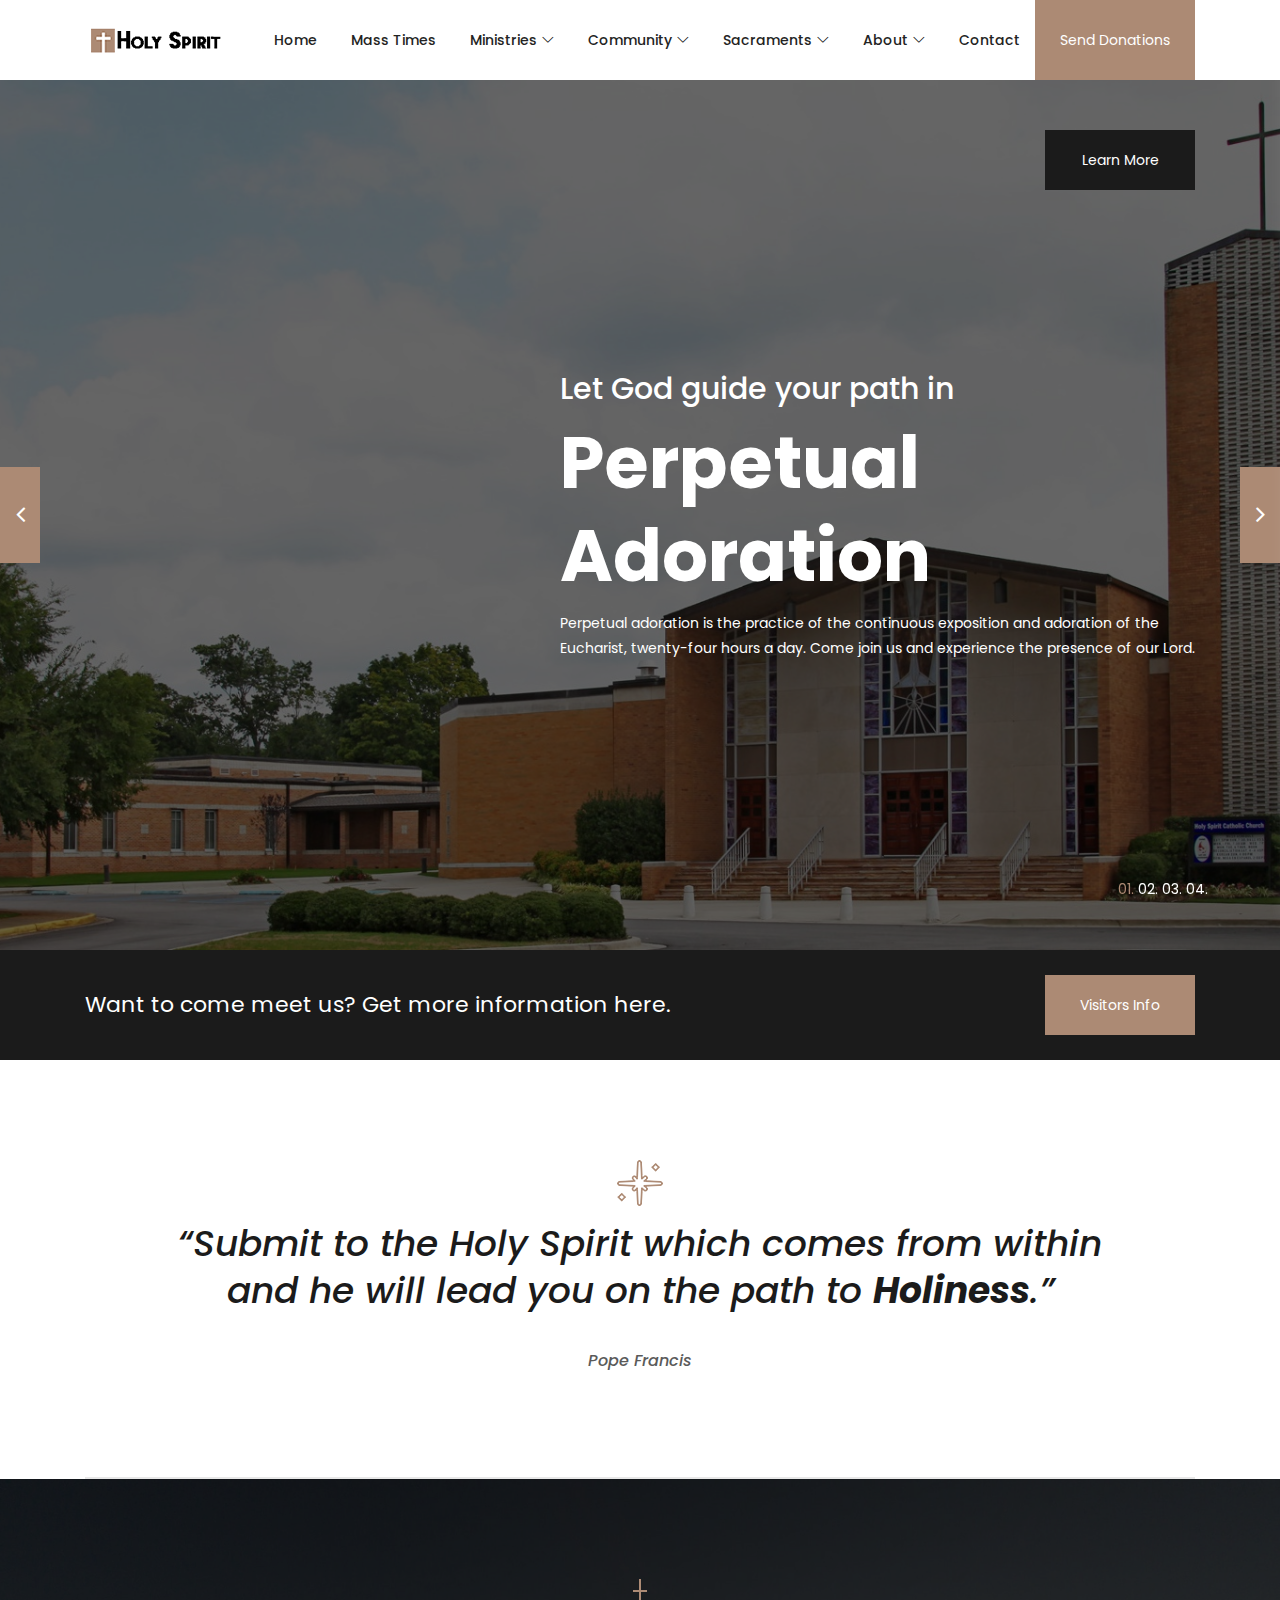
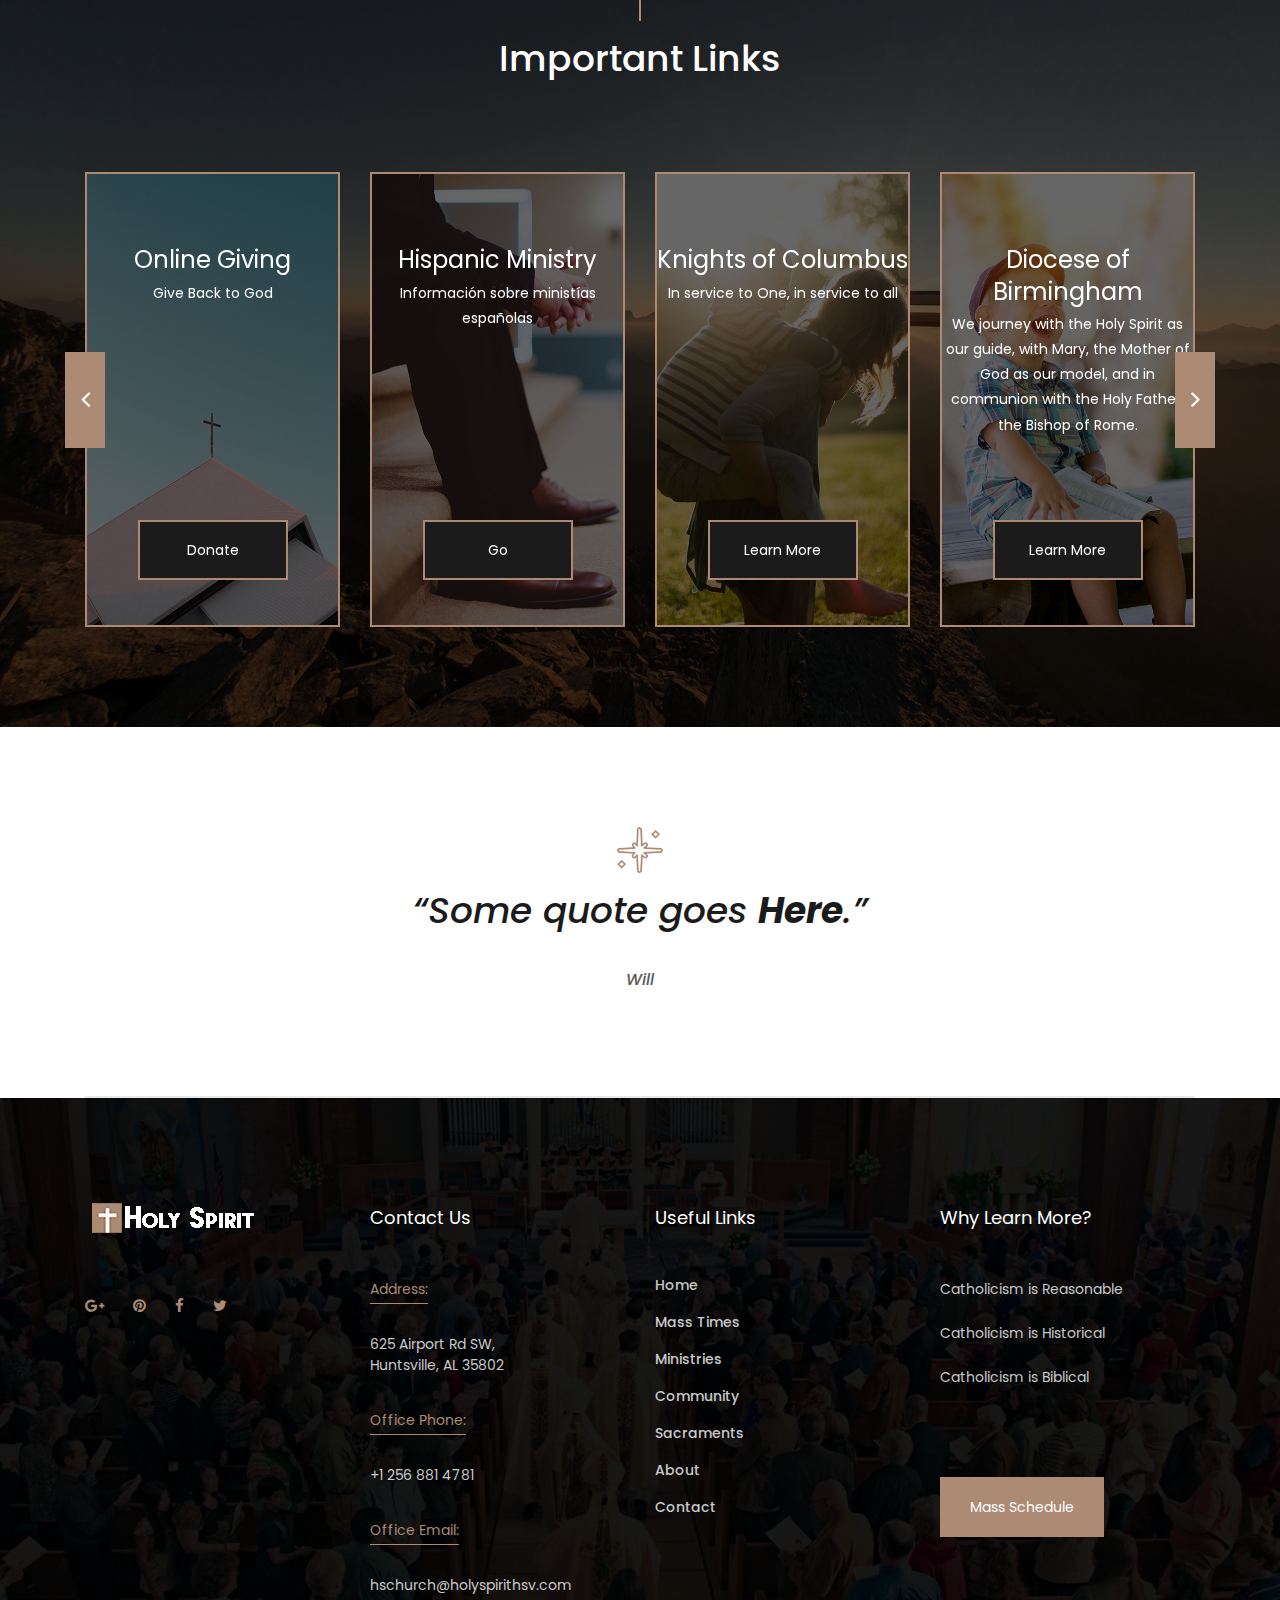
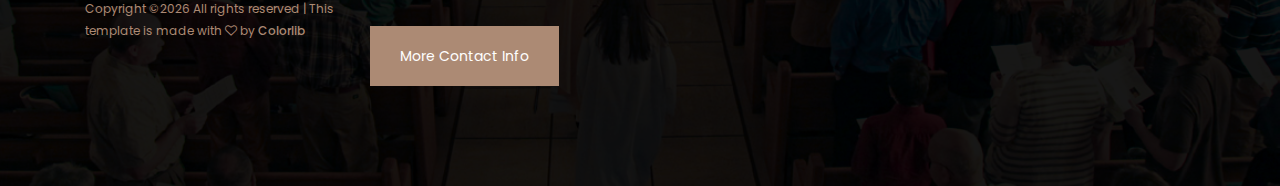
<file: index.html>
<!DOCTYPE html>
<html lang="en">

<head>
	<meta charset="UTF-8">
	<meta name="description" content="">
	<meta http-equiv="X-UA-Compatible" content="IE=edge">
	<meta name="viewport" content="width=device-width, initial-scale=1, shrink-to-fit=no">
	<!-- The above 4 meta tags *must* come first in the head; any other head content must come *after* these tags -->

	<!-- Title -->
	<title>Holy Spirit | Home</title>

	<!-- Favicon -->
	<link rel="icon" href="img/core-img/favicon.ico">

	<!-- Stylesheet -->
	<link rel="stylesheet" href="style.css">

</head>

<body>
	<!-- ##### Search Wrapper Start ##### -->
	<div class="search-wrapper d-flex align-items-center justify-content-center bg-img foo-bg-overlay" style="background-image: url(img/bg-img/bg-2.jpg);">
	   <div class="close--icon">
		   <i class="fa fa-times"></i>
	   </div>
		<!-- Logo -->
		<a href="index.html" class="search-logo"><img src="img/core-img/logo2.png" alt=""></a>
		<!-- Search Form -->
		<div class="search-form">
			<form action="#" method="get">
				<input type="search" name="search" id="search" placeholder="Enter Your Keywords">
				<button type="submit"><i class="fa fa-search" aria-hidden="true"></i></button>
			</form>
		</div>
		<!-- Copwrite Text -->
		<div class="copywrite-text">
			<p><!-- Link back to Colorlib can't be removed. Template is licensed under CC BY 3.0. -->
Copyright &copy;<script>document.write(new Date().getFullYear());</script> All rights reserved | This template is made with <i class="fa fa-heart-o" aria-hidden="true"></i> by <a href="https://colorlib.com" target="_blank">Colorlib</a>
<!-- Link back to Colorlib can't be removed. Template is licensed under CC BY 3.0. --></p>
		</div>
	</div>
	<!-- ##### Search Wrapper End ##### -->

	<!-- ##### Preloader ##### -->
	<div id="preloader">
		<div class="circle">
			<img src="img/core-img/church.png" alt="">
		</div>
	</div>

	<!-- ##### Header Area Start ##### -->
	<header class="header-area">
		
		

		<!-- Navbar Area -->
		<div class="faith-main-menu">
			<div class="classy-nav-container breakpoint-off">
				<div class="container">
					<!-- Menu -->
					<nav class="classy-navbar justify-content-between" id="faithNav">

						<!-- Logo -->
						<a class="nav-brand" href="index.html"><img src="img/core-img/logo.png" alt=""></a>

						<!-- Navbar Toggler -->
						<div class="classy-navbar-toggler">
							<span class="navbarToggler"><span></span><span></span></span>
						</div>

						<!-- Menu -->
						<div class="classy-menu">

							<!-- Close Button -->
							<div class="classycloseIcon">
								<div class="cross-wrap"><span class="top"></span><span class="bottom"></span></div>
							</div>

							<!-- Nav Start -->
							<div class="classynav">
								<ul>
									<li><a href="index.html">Home</a></li>
									<li><a href="#">Mass Times</a></li>
									<li><a href="#">Ministries</a>
										<ul class="dropdown">
											<li><a href="#">Music Ministry</a></li>
											<li><a href="#">Religious Education</a></li>
											<li><a href="#">RCIA</a></li>
											<li><a href="#">Youth Ministry</a></li>
											<li><a href="#">Middle School Youth</a></li>
											<li><a href="#">High School Youth</a></li>
											<li><a href="#">Perpetual Adoration</a></li>
											<li><a href="#">Haiti Mission</a></li>
											<li><a href="#">Lector Schedule</a></li>
										</ul>
									</li>
									<li><a href="#">Community</a>
										<ul class="dropdown">
											<li><a href="#">Auxiliary</a></li>
											<li><a href="#">Knights of Columbus</a>
												<ul class="dropdown">
													<li><a href="#">Council 764</a></li>
													<li><a href="#">KofC Ladies</a></li>
												</ul>
											</li>
											<li><a href="#">Souting</a>
												<ul class="dropdown">
													<li><a href="#">Boy Scouts Troop 361</a></li>
													<li><a href="#">Cub Scouts Pack  361</a></li>
												</ul>
											</li>
										</ul>
									</li>
									<li><a href="#">Sacraments</a>
										<ul class="dropdown">
											<li><a href="#">Baptism</a></li>
											<li><a href="#">Confirmation</a></li>
											<li><a href="#">Eucharist</a></li>
											<li><a href="#">Reconcilliation</a></li>
											<li><a href="#">Matrimony</a></li>
											<li><a href="#">Holy Orders</a></li>
											<li><a href="#">Anointing of the Sick</a></li>
										</ul>
									</li>
									<li><a href="#">About</a>
										<ul class="dropdown">
											<li><a href="#">News</a></li>
											<li><a href="#">Bulletin</a></li>
											<li><a href="#">Mission</a></li>
											<li><a href="#">History</a></li>
											<li><a href="#">Catholicism</a></li>
											<li><a href="#">Becoming Catholic</a></li>
										</ul>
									</li>
									<li><a href="#">Contact</a></li>
								</ul>

								<!-- Search Button -->
								<!-- <div class="search-btn">
									<i class="fa fa-search" aria-hidden="true"></i>
								</div> -->

								<!-- Donate Button -->
								<div class="donate-btn">
									<a href="#">Send Donations</a>
								</div>

							</div>
							<!-- Nav End -->
						</div>
					</nav>
				</div>
			</div>
		</div>
	</header>
	<!-- ##### Header Area End ##### -->

	<!-- ##### Hero Area Start ##### -->
	<section class="hero-area">
		<div class="hero-slides owl-carousel">

			<!-- Single Hero Slide - Adoration -->
			<div class="single-hero-slide bg-img bg-overlay" style="background-image: url('img/core-img/banner.jpg');">
				<div class="container h-100">
					<div class="row h-100 align-items-center justify-content-end">
						<div class="col-12 col-lg-7">
							<!-- Slides Content -->
							<div class="hero-slides-content">
								<!-- <h6 class="date" data-animation="fadeInUp" data-delay="100ms">July 2019</h6> -->
								<h3 data-animation="fadeInUp" data-delay="300ms">Let God guide your path in</h3>
								<h2 data-animation="fadeInUp" data-delay="500ms">Perpetual Adoration</h2>
								<p data-animation="fadeInUp" data-delay="700ms">Perpetual adoration is the practice of the continuous exposition and adoration of the Eucharist, twenty-four hours a day.  Come join us and experience the presence of our Lord.</p>
							</div>
						</div>
					</div>
				</div>
				<!-- Event Button - Holy Spirit School -->
				<div class="next-event-btn" data-animation="bounceInDown" data-delay="900ms">
					<div class="container">
						<div class="row">
							<div class="col-12 text-right">
								<a href="#" class="btn faith-btn active">Learn More</a>
							</div>
						</div>
					</div>
				</div>
			</div>

			<!-- Single Hero Slide - Mass -->
			<div class="single-hero-slide bg-img bg-overlay" style="background-image: url(https://live.staticflickr.com/4026/4407199841_9184984399_b.jpg);">
				<div class="container h-100">
					<div class="row h-100 align-items-center justify-content-end">
						<div class="col-12 col-lg-7">
							<!-- Slides Content -->
							<div class="hero-slides-content">
								<!-- <h6 class="date" data-animation="fadeInUp" data-delay="100ms">July 2018</h6> -->
								<h3 data-animation="fadeInUp" data-delay="300ms">"Jesus is my Everything" Visit Him in</h3>
								<h2 data-animation="fadeInUp" data-delay="500ms">Mass</h2>
								<p data-animation="fadeInUp" data-delay="700ms">Mother Teresa once wrote: "<i>Jesus is my God/ Jesus is my Spouse/ Jesus is my Life/ Jesus is my Everything. Because of this, I am never afraid.</i>" Mother Teresa went to Mass every day. If we love the Mass as she did, we, too, will live in Jesus and he in us, and will we never be afraid.</p>
							</div>
						</div>
					</div>
				</div>
				<!-- Event Button -->
				<div class="next-event-btn" data-animation="bounceInDown" data-delay="900ms">
					<div class="container">
						<div class="row">
							<div class="col-12 text-right">
								<a href="#" class="btn faith-btn active">Learn More</a>
							</div>
						</div>
					</div>
				</div>
			</div>

			<!-- Single Hero Slide - Holy Spirit School -->
			<div class="single-hero-slide bg-img bg-overlay" style="background-image: url(http://www.hstigers.org/banner9_2.jpg);">
				<div class="container h-100">
					<div class="row h-100 align-items-center">
						<div class="col-12 col-lg-7">
							<!-- Slides Content -->
							<div class="hero-slides-content">
								<!-- <h6 class="date" data-animation="fadeInUp" data-delay="100ms">July 2018</h6> -->
								<h3 data-animation="fadeInUp" data-delay="300ms">Let God guide your path</h3>
								<h2 data-animation="fadeInUp" data-delay="500ms">Holy Spirit Regional Catholic School</h2>
								<p data-animation="fadeInUp" data-delay="700ms">Holy Spirit provides an education strongly rooted in Catholic Values, reflecting each student’s unique qualities and promoting excellence in the whole person.</p>
							</div>
						</div>
					</div>
				</div>
				<!-- Event Button -->
				<div class="next-event-btn" data-animation="bounceInDown" data-delay="900ms">
					<div class="container">
						<div class="row">
							<div class="col-12 text-right">
								<a href="#" class="btn faith-btn active">Mass Times</a>
							</div>
						</div>
					</div>
				</div>
			</div>

			<!-- Single Hero Slide - Ministries -->
			<div class="single-hero-slide bg-img bg-overlay" style="background-image: url('img/core-img/Chancel Choir.jpg');">
				<div class="container h-100">
					<div class="row h-100 align-items-center justify-content-end">
						<div class="col-12 col-lg-7">
							<!-- Slides Content -->
							<div class="hero-slides-content">
								<!-- <h6 class="date" data-animation="fadeInUp" data-delay="100ms">July 2018</h6> -->
								<h3 data-animation="fadeInUp" data-delay="300ms">Let God Work Through You in</h3>
								<h2 data-animation="fadeInUp" data-delay="500ms">Parish Ministries</h2>
								<p data-animation="fadeInUp" data-delay="700ms">As Jesus reminds us that he is the vine and we are the branches, and it is the branches through which nourishment enlivens the vine, so it is with parish ministries and organizations.</p>
							</div>
						</div>
					</div>
				</div>
				<!-- Event Button -->
				<div class="next-event-btn" data-animation="bounceInDown" data-delay="900ms">
					<div class="container">
						<div class="row">
							<div class="col-12 text-right">
								<a href="#" class="btn faith-btn active">Get Involved</a>
							</div>
						</div>
					</div>
				</div>
			</div>

		</div>
	</section>
	<!-- ##### Hero Area End ##### -->

	<!-- ##### CTA Area Start ##### -->
	<div class="faith-cta-area">
		<div class="container">
			<div class="row">
				<div class="col-12">
					<div class="cta-text d-flex justify-content-between align-items-center">
						<h5>Want to come meet us? Get more information here.</h5>
						<a href="#" class="btn faith-btn">Visitors Info</a>
					</div>
				</div>
			</div>
		</div>
	</div>
	<!-- ##### CTA Area End ##### -->

	<!-- ##### About Area Start ##### -->
	<section class="faith-about-area section-padding-100-0">
		<div class="container">
			<div class="row">
				<div class="col-12">
					<div class="about-content">
						<img src="img/core-img/holy-star.png" alt="">
						<h2>“Submit to the Holy Spirit which comes from within<br>and he will lead you on the path to <b>Holiness</b>.”</h2>
						<h6><i>Pope Francis</i></h6>
					</div>
				</div>
			</div>
		</div>
	</section>
	<!-- ##### About Area End ##### -->

	<!-- ##### Donate Area Start ##### -->
	<section class="donate-our-charities section-padding-100 bg-img bg-overlay" style="background-image: url(img/bg-img/bg-3.jpg);">
		<div class="container">
			<div class="row">
				<div class="col-12">
					<div class="section-heading white text-center mx-auto">
						<img src="img/core-img/cross.png" alt="">
						<h3>Important Links</h3>
						<!-- <p>Donec quis metus ac arcu luctus accumsan. Nunc in justo tincidunt, sodales nunc id, finibus nibh.</p> -->
					</div>
				</div>
			</div>

			<div class="row">
				<div class="col-12">
					<div class="donate-slides owl-carousel">

						<!-- Single Donate Slide Area - Online Giving -->
						<div class="single-donate-slide">
							<img src="img/bg-img/donate1.jpg" alt="">
							<!-- Donate Content -->
							<div class="donate-content">
								<h4>Online Giving</h4>
								<p>Give Back to God</p>
							</div>
							<!-- Donate Button -->
							<div class="donate-btn text-center">
								<a href="#" class="btn faith-btn active">Donate</a>
							</div>
						</div>

						<!-- Single Donate Slide Area - Hispanic Ministries-->
						<div class="single-donate-slide">
							<img src="img/bg-img/donate2.jpg" alt="">
							<!-- Donate Content -->
							<div class="donate-content">
								<h4>Hispanic Ministry</h4>
								<p>Información sobre ministías españolas</p>
							</div>
							<!-- Donate Button -->
							<div class="donate-btn text-center">
								<a href="#" class="btn faith-btn active">Go</a>
							</div>
						</div>

						<!-- Single Donate Slide Area - Knights of Columbus -->
						<div class="single-donate-slide">
							<img src="img/bg-img/donate3.jpg" alt="">
							<!-- Donate Content -->
							<div class="donate-content">
								<h4>Knights of Columbus</h4>
								<p>In service to One, in service to all</p>
							</div>
							<!-- Donate Button -->
							<div class="donate-btn text-center">
								<a href="#" class="btn faith-btn active">Learn More</a>
							</div>
						</div>

						<!-- Single Donate Slide Area - Diocese of Birmingham -->
						<div class="single-donate-slide">
							<img src="img/bg-img/donate4.jpg" alt="">
							<!-- Donate Content -->
							<div class="donate-content">
								<h4>Diocese of Birmingham</h4>
								<p> We journey with the Holy Spirit as our guide, with Mary, the Mother of God as our model, and in communion with the Holy Father, the Bishop of Rome.</p>
							</div>
							<!-- Donate Button -->
							<div class="donate-btn text-center">
								<a href="https://www.bhmdiocese.org/" class="btn faith-btn active">Learn More</a>
							</div>
						</div>

						<!-- Single Donate Slide Area - Holy Spirit Regional Catholic School -->
						<div class="single-donate-slide">
							<img src="img/bg-img/donate4.jpg" alt="">
							<!-- Donate Content -->
							<div class="donate-content">
								<h4>Holy Spirit Regional Catholic School</h4>
								<p>Holy Spirit provides an education strongly rooted in Catholic Values, reflecting each student’s unique qualities and promoting excellence in the whole person.</p>
							</div>
							<!-- Donate Button -->
							<div class="donate-btn text-center">
								<a href="http://www.hstigers.org/" class="btn faith-btn active">Learn More</a>
							</div>
						</div>
					</div>
				</div>
			</div>
		</div>
	</section>
	<!-- ##### Donate Area End ##### -->

	<!-- ##### About Area Start - Another Quote ##### -->
	<section class="faith-about-area section-padding-100-0">
		<div class="container">
			<div class="row">
				<div class="col-12">
					<div class="about-content">
						<img src="img/core-img/holy-star.png" alt="">
						<h2>“Some quote goes <b>Here</b>.”</h2>
						<h6><i>Will</i></h6>
					</div>
				</div>
			</div>
		</div>
	</section>
	<!-- ##### About Area End ##### -->

	<!-- ##### Footer Area Start ##### -->
	<footer class="footer-area">
		<!-- Main Footer Area -->
		<div class="main-footer-area section-padding-100-0 bg-img foo-bg-overlay" style="background-image: url('img/core-img/Anniversary Mass.jpg');">
			<div class="container">
				<div class="row">

					<!-- Footer Widget Area -->
					<div class="col-12 col-sm-6 col-xl-3">
						<div class="d-flex flex-wrap mb-100">
							<div class="footer-widget">
								<div class="widget-title">
									<a href="#"><img src="img/core-img/logo2.png" alt=""></a>
								</div>
								<div class="footer-social-info">
									<a href="#"><i class="fa fa-google-plus"></i></a>
									<a href="#"><i class="fa fa-pinterest"></i></a>
									<a href="#"><i class="fa fa-facebook"></i></a>
									<a href="#"><i class="fa fa-twitter"></i></a>
								</div>
							</div>
							<div class="copywrite-text">
								<p><!-- Link back to Colorlib can't be removed. Template is licensed under CC BY 3.0. -->
Copyright &copy;<script>document.write(new Date().getFullYear());</script> All rights reserved | This template is made with <i class="fa fa-heart-o" aria-hidden="true"></i> by <a href="https://colorlib.com" target="_blank">Colorlib</a>
<!-- Link back to Colorlib can't be removed. Template is licensed under CC BY 3.0. --></p>
							</div>
						</div>
					</div>

					<!-- Footer Widget Area -->
					<div class="col-12 col-sm-6 col-xl-3">
						<div class="footer-widget mb-100">
							<div class="widget-title">
								<h6>Contact Us</h6>
							</div>

							<!-- Single Contact Area -->
							<div class="single-contact-area mb-30">
								<p>Address:</p>
								<span>625 Airport Rd SW,<br>Huntsville, AL 35802</span>
							</div>

							<!-- Single Contact Area -->
							<div class="single-contact-area mb-30">
								<p>Office Phone:</p>
								<span>+1 256 881 4781</span>
							</div>

							<!-- Single Contact Area -->
							<div class="single-contact-area mb-30">
								<p>Office Email:</p>
								<span>hschurch@holyspirithsv.com</span>
								<a href="#" class="btn faith-btn mt-30">More Contact Info</a>
							</div>
						</div>
					</div>

					<!-- Footer Widget Area -->
					<div class="col-12 col-sm-6 col-xl-3">
						<div class="footer-widget mb-100">
							<div class="widget-title">
								<h6>Useful Links</h6>
							</div>
							<nav>
								<ul class="useful-links">
									<li><a href="#">Home</a></li>
									<li><a href="#">Mass Times</a></li>
									<li><a href="#">Ministries</a></li>
									<li><a href="#">Community</a></li>
									<li><a href="#">Sacraments</a></li>
									<li><a href="#">About</a></li>
									<li><a href="#">Contact</a></li>
								</ul>
							</nav>
						</div>
					</div>

					<!-- Footer Widget Area -->
					<div class="col-12 col-sm-6 col-xl-3">
						<div class="footer-widget mb-100">
							<div class="widget-title">
								<h6>Why Learn More?</h6>
							</div>
							<p>Catholicism is Reasonable</p>
							<p>Catholicism is Historical</p>
							<p>Catholicism is Biblical</p>
							<a href="#" class="btn faith-btn mt-70">Mass Schedule</a>
						</div>
					</div>
				</div>
			</div>
		</div>
	</footer>
	<!-- ##### Footer Area Start ##### -->

	<!-- ##### All Javascript Script ##### -->
	<!-- jQuery-2.2.4 js -->
	<script src="js/jquery/jquery-2.2.4.min.js"></script>
	<!-- Popper js -->
	<script src="js/bootstrap/popper.min.js"></script>
	<!-- Bootstrap js -->
	<script src="js/bootstrap/bootstrap.min.js"></script>
	<!-- All Plugins js -->
	<script src="js/plugins/plugins.js"></script>
	<script src="js/plugins/audioplayer.js"></script>
	<!-- Active js -->
	<script src="js/active.js"></script>
</body>

</html>
</file>
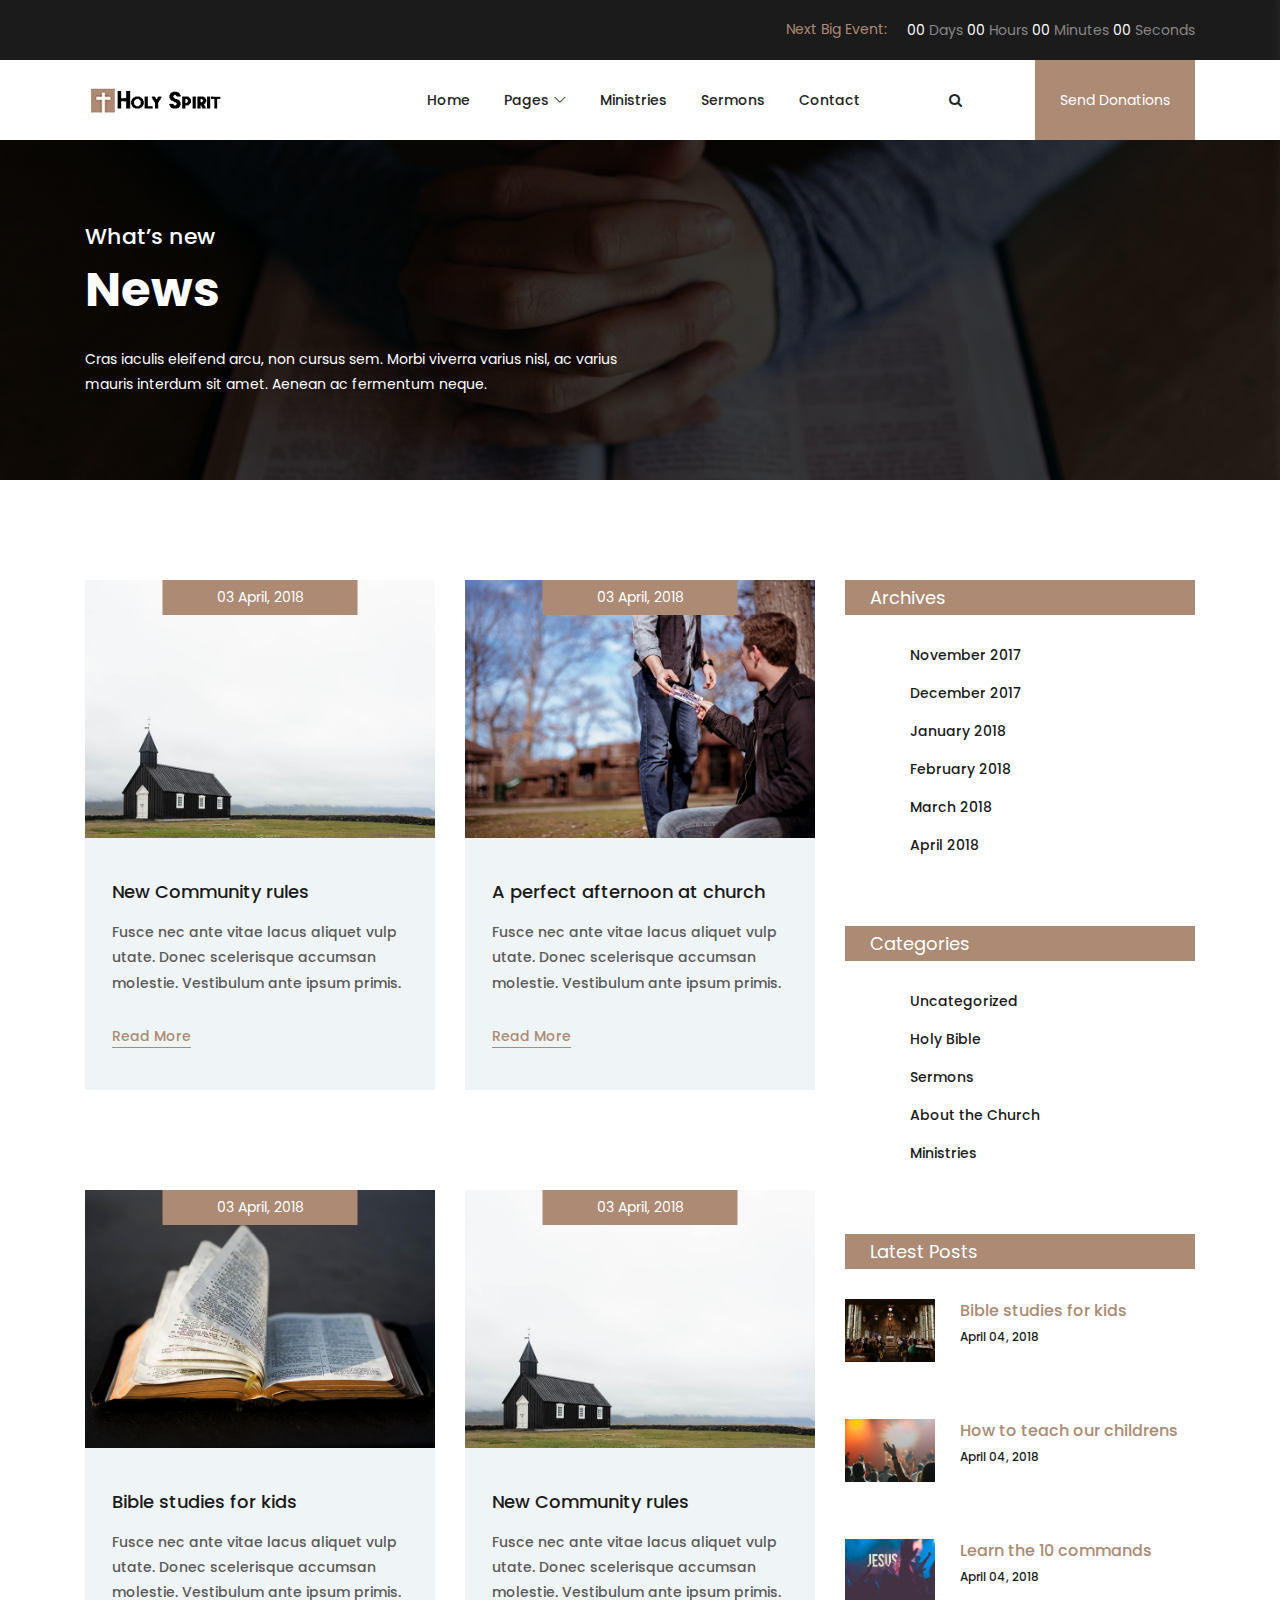
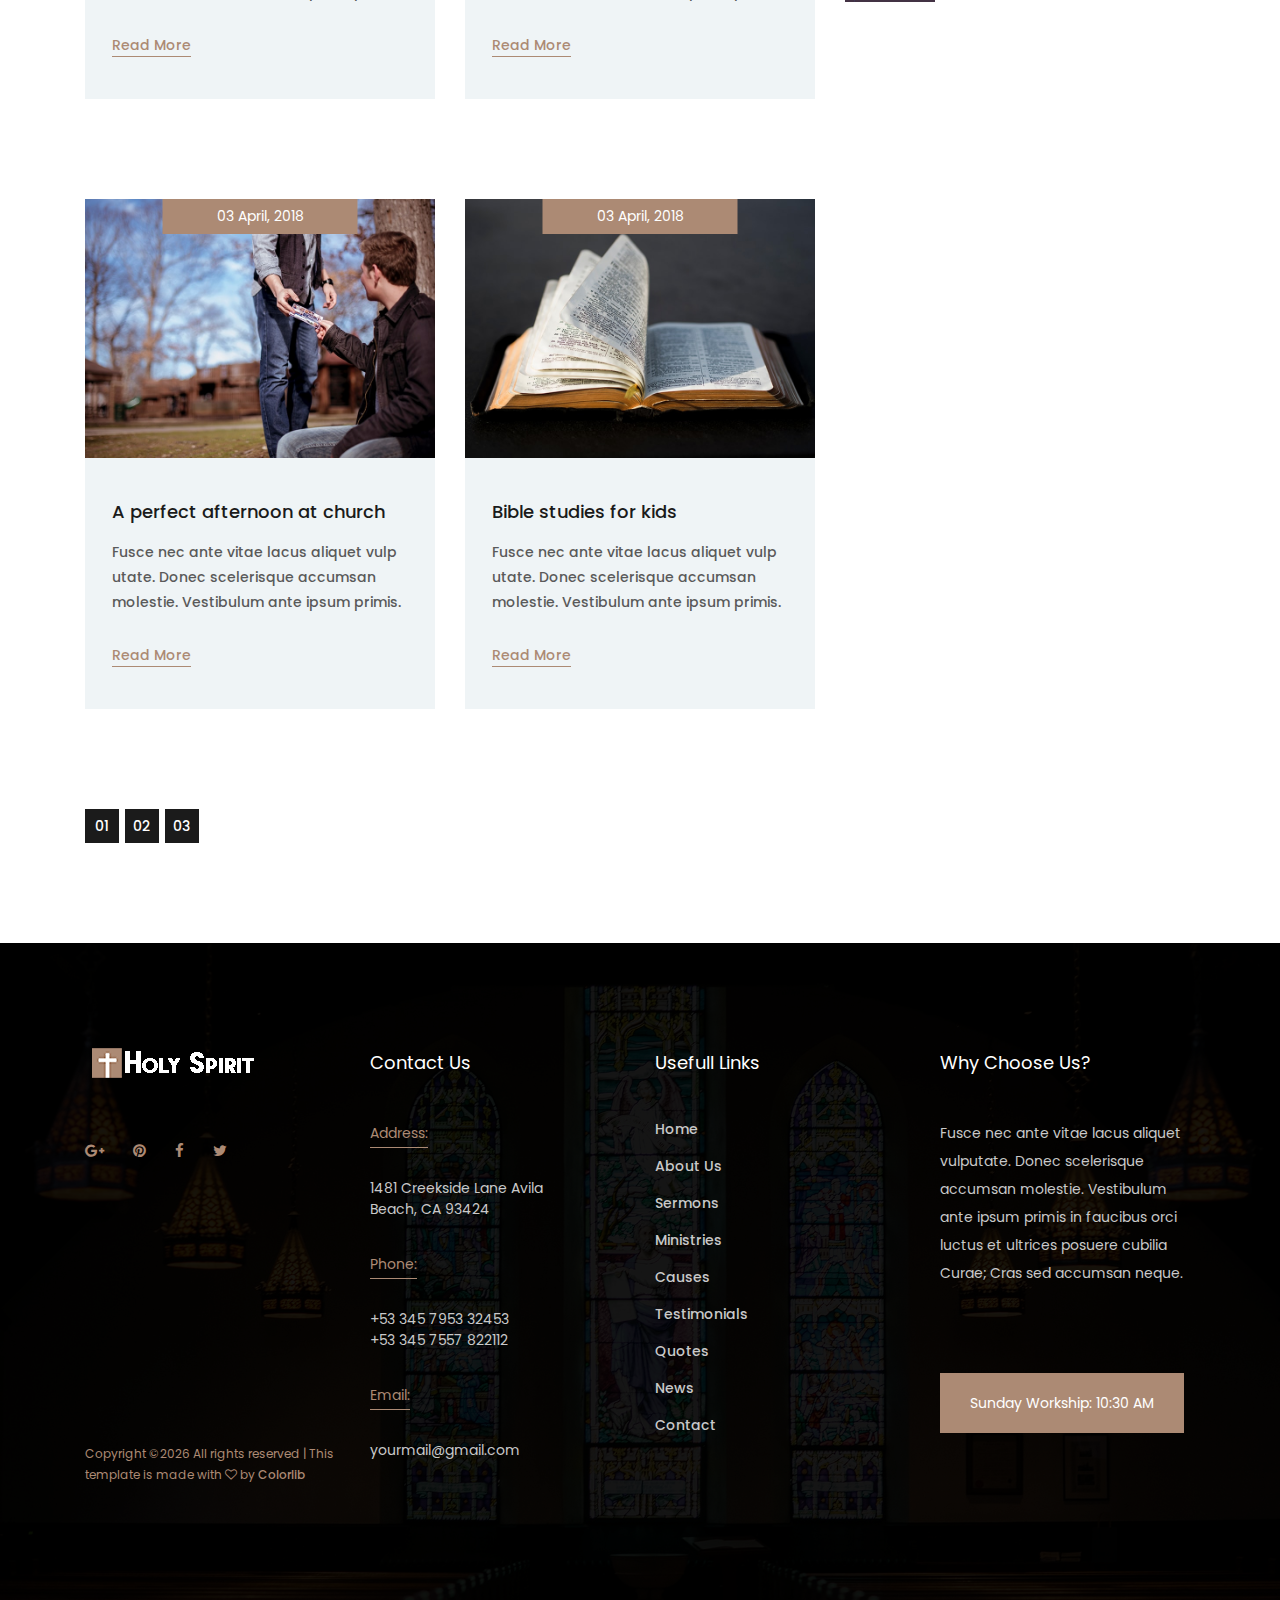
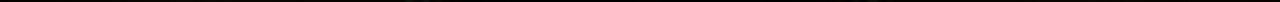
<file: blog.html>
<!DOCTYPE html>
<html lang="en">

<head>
    <meta charset="UTF-8">
    <meta name="description" content="">
    <meta http-equiv="X-UA-Compatible" content="IE=edge">
    <meta name="viewport" content="width=device-width, initial-scale=1, shrink-to-fit=no">
    <!-- The above 4 meta tags *must* come first in the head; any other head content must come *after* these tags -->

    <!-- Title -->
    <title>Faith - Church Template | Blog</title>

    <!-- Favicon -->
    <link rel="icon" href="img/core-img/favicon.ico">

    <!-- Stylesheet -->
    <link rel="stylesheet" href="style.css">

</head>

<body>
    <!-- ##### Search Wrapper Start ##### -->
    <div class="search-wrapper d-flex align-items-center justify-content-center bg-img foo-bg-overlay" style="background-image: url(img/bg-img/bg-2.jpg);">
       <div class="close--icon">
           <i class="fa fa-times"></i>
       </div>
        <!-- Logo -->
        <a href="index.html" class="search-logo"><img src="img/core-img/logo2.png" alt=""></a>
        <!-- Search Form -->
        <div class="search-form">
            <form action="#" method="get">
                <input type="search" name="search" id="search" placeholder="Enter Your Keywords">
                <button type="submit"><i class="fa fa-search" aria-hidden="true"></i></button>
            </form>
        </div>
        <!-- Copwrite Text -->
        <div class="copywrite-text">
            <p><!-- Link back to Colorlib can't be removed. Template is licensed under CC BY 3.0. -->
Copyright &copy;<script>document.write(new Date().getFullYear());</script> All rights reserved | This template is made with <i class="fa fa-heart-o" aria-hidden="true"></i> by <a href="https://colorlib.com" target="_blank">Colorlib</a>
<!-- Link back to Colorlib can't be removed. Template is licensed under CC BY 3.0. --></p>
        </div>
    </div>
    <!-- ##### Search Wrapper End ##### -->
    
    <!-- ##### Preloader ##### -->
    <div id="preloader">
        <div class="circle">
            <img src="img/core-img/church.png" alt="">
        </div>
    </div>

    <!-- ##### Header Area Start ##### -->
    <header class="header-area">
        <!-- Top Header Area -->
        <div class="top-header">
            <div class="container h-100">
                <div class="row h-100">
                    <div class="col-12 h-100">
                        <div class="top-header-content h-100 d-flex align-items-center justify-content-end">
                            <!-- Next Events Countdown -->
                            <div class="next-events-countdown d-flex align-items-center">
                                <p>Next Big Event:</p>
                                <div class="events-cd" data-countdown="2022/01/01"></div>
                            </div>
                        </div>
                    </div>
                </div>
            </div>
        </div>

        <!-- Navbar Area -->
        <div class="faith-main-menu">
            <div class="classy-nav-container breakpoint-off">
                <div class="container">
                    <!-- Menu -->
                    <nav class="classy-navbar justify-content-between" id="faithNav">

                        <!-- Logo -->
                        <a class="nav-brand" href="index.html"><img src="img/core-img/logo.png" alt=""></a>

                        <!-- Navbar Toggler -->
                        <div class="classy-navbar-toggler">
                            <span class="navbarToggler"><span></span><span></span><span></span></span>
                        </div>

                        <!-- Menu -->
                        <div class="classy-menu">

                            <!-- Close Button -->
                            <div class="classycloseIcon">
                                <div class="cross-wrap"><span class="top"></span><span class="bottom"></span></div>
                            </div>

                            <!-- Nav Start -->
                            <div class="classynav">
                                <ul>
                                    <li><a href="index.html">Home</a></li>
                                    <li><a href="#">Pages</a>
                                        <ul class="dropdown">
                                            <li><a href="index.html">Home</a></li>
                                            <li><a href="ministries.html">Ministries</a></li>
                                            <li><a href="sermons.html">Sermons</a></li>
                                            <li><a href="blog.html">Blog</a></li>
                                            <li><a href="contact.html">Contact</a></li>
                                            <li><a href="elements.html">Elements</a></li>
                                            <li><a href="#">Dropdown</a>
                                                <ul class="dropdown">
                                                    <li><a href="index.html">Home</a></li>
                                                    <li><a href="ministries.html">Ministries</a></li>
                                                    <li><a href="sermons.html">Sermons</a></li>
                                                    <li><a href="blog.html">Blog</a></li>
                                                    <li><a href="contact.html">Contact</a></li>
                                                    <li><a href="elements.html">Elements</a></li>
                                                    <li><a href="#">Dropdown</a>
                                                        <ul class="dropdown">
                                                            <li><a href="index.html">Home</a></li>
                                                            <li><a href="ministries.html">Ministries</a></li>
                                                            <li><a href="sermons.html">Sermons</a></li>
                                                            <li><a href="blog.html">Blog</a></li>
                                                            <li><a href="contact.html">Contact</a></li>
                                                            <li><a href="elements.html">Elements</a></li>
                                                        </ul>
                                                    </li>
                                                </ul>
                                            </li>
                                        </ul>
                                    </li>
                                    <li><a href="ministries.html">Ministries</a></li>
                                    <li><a href="sermons.html">Sermons</a></li>
                                    <li><a href="contact.html">Contact</a></li>
                                </ul>

                                <!-- Search Button -->
                                <div class="search-btn">
                                    <i class="fa fa-search" aria-hidden="true"></i>
                                </div>

                                <!-- Donate Button -->
                                <div class="donate-btn">
                                    <a href="#">Send Donations</a>
                                </div>

                            </div>
                            <!-- Nav End -->
                        </div>
                    </nav>
                </div>
            </div>
        </div>
    </header>
    <!-- ##### Header Area End ##### -->

    <!-- ##### Breadcumb Area Start ##### -->
    <div class="breadcumb-area bg-img" style="background-image: url(img/bg-img/bg-8.jpg);">
        <div class="container h-100">
            <div class="row h-100 align-items-center">
                <div class="col-12 col-md-6">
                    <div class="breadcumb-text">
                        <h5>What’s new</h5>
                        <h2>News</h2>
                        <p>Cras iaculis eleifend arcu, non cursus sem. Morbi viverra varius nisl, ac varius mauris interdum sit amet. Aenean ac fermentum neque.</p>
                    </div>
                </div>
            </div>
        </div>
    </div>
    <!-- ##### Breadcumb Area End ##### -->

    <!-- ##### Blog Area Start ##### -->
    <div class="blog-area section-padding-100">
        <div class="container">
            <div class="row">
                <div class="col-12 col-lg-8">
                    <div class="faith-blog-posts">
                        <div class="row">


                            <!-- Single Blog Area -->
                            <div class="col-12 col-lg-6">
                                <div class="single-blog-area mb-100">
                                    <div class="blog-thumbnail">
                                        <img src="img/blog-img/1.jpg" alt="">
                                        <div class="post-date">
                                            <a href="#">03 April, 2018</a>
                                        </div>
                                    </div>
                                    <div class="blog-content">
                                        <a href="#" class="blog-title">New Community rules</a>
                                        <p>Fusce nec ante vitae lacus aliquet vulp utate. Donec scelerisque accumsan molestie. Vestibulum ante ipsum primis.</p>
                                        <a href="#" class="readmore-btn">Read More</a>
                                    </div>
                                </div>
                            </div>

                            <!-- Single Blog Area -->
                            <div class="col-12 col-lg-6">
                                <div class="single-blog-area mb-100">
                                    <div class="blog-thumbnail">
                                        <img src="img/blog-img/2.jpg" alt="">
                                        <div class="post-date">
                                            <a href="#">03 April, 2018</a>
                                        </div>
                                    </div>
                                    <div class="blog-content">
                                        <a href="#" class="blog-title">A perfect afternoon at church</a>
                                        <p>Fusce nec ante vitae lacus aliquet vulp utate. Donec scelerisque accumsan molestie. Vestibulum ante ipsum primis.</p>
                                        <a href="#" class="readmore-btn">Read More</a>
                                    </div>
                                </div>
                            </div>

                            <!-- Single Blog Area -->
                            <div class="col-12 col-lg-6">
                                <div class="single-blog-area mb-100">
                                    <div class="blog-thumbnail">
                                        <img src="img/blog-img/3.jpg" alt="">
                                        <div class="post-date">
                                            <a href="#">03 April, 2018</a>
                                        </div>
                                    </div>
                                    <div class="blog-content">
                                        <a href="#" class="blog-title">Bible studies for kids</a>
                                        <p>Fusce nec ante vitae lacus aliquet vulp utate. Donec scelerisque accumsan molestie. Vestibulum ante ipsum primis.</p>
                                        <a href="#" class="readmore-btn">Read More</a>
                                    </div>
                                </div>
                            </div>

                            <!-- Single Blog Area -->
                            <div class="col-12 col-lg-6">
                                <div class="single-blog-area mb-100">
                                    <div class="blog-thumbnail">
                                        <img src="img/blog-img/1.jpg" alt="">
                                        <div class="post-date">
                                            <a href="#">03 April, 2018</a>
                                        </div>
                                    </div>
                                    <div class="blog-content">
                                        <a href="#" class="blog-title">New Community rules</a>
                                        <p>Fusce nec ante vitae lacus aliquet vulp utate. Donec scelerisque accumsan molestie. Vestibulum ante ipsum primis.</p>
                                        <a href="#" class="readmore-btn">Read More</a>
                                    </div>
                                </div>
                            </div>

                            <!-- Single Blog Area -->
                            <div class="col-12 col-lg-6">
                                <div class="single-blog-area mb-100">
                                    <div class="blog-thumbnail">
                                        <img src="img/blog-img/2.jpg" alt="">
                                        <div class="post-date">
                                            <a href="#">03 April, 2018</a>
                                        </div>
                                    </div>
                                    <div class="blog-content">
                                        <a href="#" class="blog-title">A perfect afternoon at church</a>
                                        <p>Fusce nec ante vitae lacus aliquet vulp utate. Donec scelerisque accumsan molestie. Vestibulum ante ipsum primis.</p>
                                        <a href="#" class="readmore-btn">Read More</a>
                                    </div>
                                </div>
                            </div>

                            <!-- Single Blog Area -->
                            <div class="col-12 col-lg-6">
                                <div class="single-blog-area mb-100">
                                    <div class="blog-thumbnail">
                                        <img src="img/blog-img/3.jpg" alt="">
                                        <div class="post-date">
                                            <a href="#">03 April, 2018</a>
                                        </div>
                                    </div>
                                    <div class="blog-content">
                                        <a href="#" class="blog-title">Bible studies for kids</a>
                                        <p>Fusce nec ante vitae lacus aliquet vulp utate. Donec scelerisque accumsan molestie. Vestibulum ante ipsum primis.</p>
                                        <a href="#" class="readmore-btn">Read More</a>
                                    </div>
                                </div>
                            </div>

                        </div>
                    </div>

                    <!-- Pagination Area -->
                    <div class="pagination-area">
                        <nav aria-label="Page navigation">
                            <ul class="pagination">
                                <li class="page-item"><a class="page-link" href="#">01</a></li>
                                <li class="page-item"><a class="page-link" href="#">02</a></li>
                                <li class="page-item"><a class="page-link" href="#">03</a></li>
                            </ul>
                        </nav>
                    </div>
                </div>

                <div class="col-12 col-lg-4">
                    <div class="faith-blog-sidebar-area">

                        <!-- Widget -->
                        <div class="blog-widget-area">
                            <h5>Archives</h5>
                            <ul>
                                <li><a href="#">November 2017</a></li>
                                <li><a href="#">December 2017</a></li>
                                <li><a href="#">January 2018</a></li>
                                <li><a href="#">February 2018</a></li>
                                <li><a href="#">March 2018</a></li>
                                <li><a href="#">April 2018</a></li>
                            </ul>
                        </div>

                        <!-- Widget -->
                        <div class="blog-widget-area">
                            <h5>Categories</h5>
                            <ul>
                                <li><a href="#">Uncategorized</a></li>
                                <li><a href="#">Holy Bible</a></li>
                                <li><a href="#">Sermons</a></li>
                                <li><a href="#">About the Church</a></li>
                                <li><a href="#">Ministries</a></li>
                            </ul>
                        </div>

                        <!-- Widget -->
                        <div class="blog-widget-area">
                            <h5>Latest Posts</h5>
                            
                            <!-- Single Latest Blog Post -->
                            <div class="single-latest-blog-post d-flex mb-30">
                                <div class="latest-blog-post-thumb">
                                    <img src="img/bg-img/ser1.jpg" alt="">
                                </div>
                                <div class="latest-blog-post-content">
                                    <a href="#" class="post-title">Bible studies for kids</a>
                                    <a href="#" class="post-date">April 04, 2018</a>
                                </div>
                            </div>
                            
                            <!-- Single Latest Blog Post -->
                            <div class="single-latest-blog-post d-flex mb-30">
                                <div class="latest-blog-post-thumb">
                                    <img src="img/bg-img/ser2.jpg" alt="">
                                </div>
                                <div class="latest-blog-post-content">
                                    <a href="#" class="post-title">How to teach our childrens</a>
                                    <a href="#" class="post-date">April 04, 2018</a>
                                </div>
                            </div>
                            
                            <!-- Single Latest Blog Post -->
                            <div class="single-latest-blog-post d-flex mb-30">
                                <div class="latest-blog-post-thumb">
                                    <img src="img/bg-img/ser3.jpg" alt="">
                                </div>
                                <div class="latest-blog-post-content">
                                    <a href="#" class="post-title">Learn the 10 commands</a>
                                    <a href="#" class="post-date">April 04, 2018</a>
                                </div>
                            </div>
                            
                        </div>
                    </div>
                </div>
            </div>
        </div>
    </div>
    <!-- ##### Blog Area End ##### -->

    <!-- ##### Footer Area Start ##### -->
    <footer class="footer-area">
        <!-- Main Footer Area -->
        <div class="main-footer-area section-padding-100-0 bg-img foo-bg-overlay" style="background-image: url(img/bg-img/bg-1.jpg);">
            <div class="container">
                <div class="row">

                    <!-- Footer Widget Area -->
                    <div class="col-12 col-sm-6 col-xl-3">
                        <div class="d-flex flex-wrap mb-100">
                            <div class="footer-widget">
                                <div class="widget-title">
                                    <a href="#"><img src="img/core-img/logo2.png" alt=""></a>
                                </div>
                                <div class="footer-social-info">
                                    <a href="#"><i class="fa fa-google-plus"></i></a>
                                    <a href="#"><i class="fa fa-pinterest"></i></a>
                                    <a href="#"><i class="fa fa-facebook"></i></a>
                                    <a href="#"><i class="fa fa-twitter"></i></a>
                                </div>
                            </div>
                            <div class="copywrite-text">
                                <p><!-- Link back to Colorlib can't be removed. Template is licensed under CC BY 3.0. -->
Copyright &copy;<script>document.write(new Date().getFullYear());</script> All rights reserved | This template is made with <i class="fa fa-heart-o" aria-hidden="true"></i> by <a href="https://colorlib.com" target="_blank">Colorlib</a>
<!-- Link back to Colorlib can't be removed. Template is licensed under CC BY 3.0. --></p>
                            </div>
                        </div>
                    </div>

                    <!-- Footer Widget Area -->
                    <div class="col-12 col-sm-6 col-xl-3">
                        <div class="footer-widget mb-100">
                            <div class="widget-title">
                                <h6>Contact Us</h6>
                            </div>

                            <!-- Single Contact Area -->
                            <div class="single-contact-area mb-30">
                                <p>Address:</p>
                                <span>1481 Creekside Lane Avila <br>Beach, CA 93424 </span>
                            </div>

                            <!-- Single Contact Area -->
                            <div class="single-contact-area mb-30">
                                <p>Phone:</p>
                                <span>+53 345 7953 32453 <br>+53 345 7557 822112</span>
                            </div>

                            <!-- Single Contact Area -->
                            <div class="single-contact-area mb-30">
                                <p>Email:</p>
                                <span>yourmail@gmail.com</span>
                            </div>
                        </div>
                    </div>

                    <!-- Footer Widget Area -->
                    <div class="col-12 col-sm-6 col-xl-3">
                        <div class="footer-widget mb-100">
                            <div class="widget-title">
                                <h6>Usefull Links</h6>
                            </div>
                            <nav>
                                <ul class="useful-links">
                                    <li><a href="#">Home</a></li>
                                    <li><a href="#">About Us</a></li>
                                    <li><a href="#">Sermons</a></li>
                                    <li><a href="#">Ministries</a></li>
                                    <li><a href="#">Causes</a></li>
                                    <li><a href="#">Testimonials</a></li>
                                    <li><a href="#">Quotes</a></li>
                                    <li><a href="#">News</a></li>
                                    <li><a href="#">Contact</a></li>
                                </ul>
                            </nav>
                        </div>
                    </div>

                    <!-- Footer Widget Area -->
                    <div class="col-12 col-sm-6 col-xl-3">
                        <div class="footer-widget mb-100">
                            <div class="widget-title">
                                <h6>Why Choose us?</h6>
                            </div>
                            <p>Fusce nec ante vitae lacus aliquet vulputate. Donec scelerisque accumsan molestie. Vestibulum ante ipsum primis in faucibus orci luctus et ultrices posuere cubilia Curae; Cras sed accumsan neque.</p>
                            <a href="#" class="btn faith-btn mt-70">Sunday Workship: 10:30 AM</a>
                        </div>
                    </div>
                </div>
            </div>
        </div>
    </footer>
    <!-- ##### Footer Area Start ##### -->

    <!-- ##### All Javascript Script ##### -->
    <!-- jQuery-2.2.4 js -->
    <script src="js/jquery/jquery-2.2.4.min.js"></script>
    <!-- Popper js -->
    <script src="js/bootstrap/popper.min.js"></script>
    <!-- Bootstrap js -->
    <script src="js/bootstrap/bootstrap.min.js"></script>
    <!-- All Plugins js -->
    <script src="js/plugins/plugins.js"></script>
    <script src="js/plugins/audioplayer.js"></script>
    <!-- Active js -->
    <script src="js/active.js"></script>
</body>

</html>
</file>
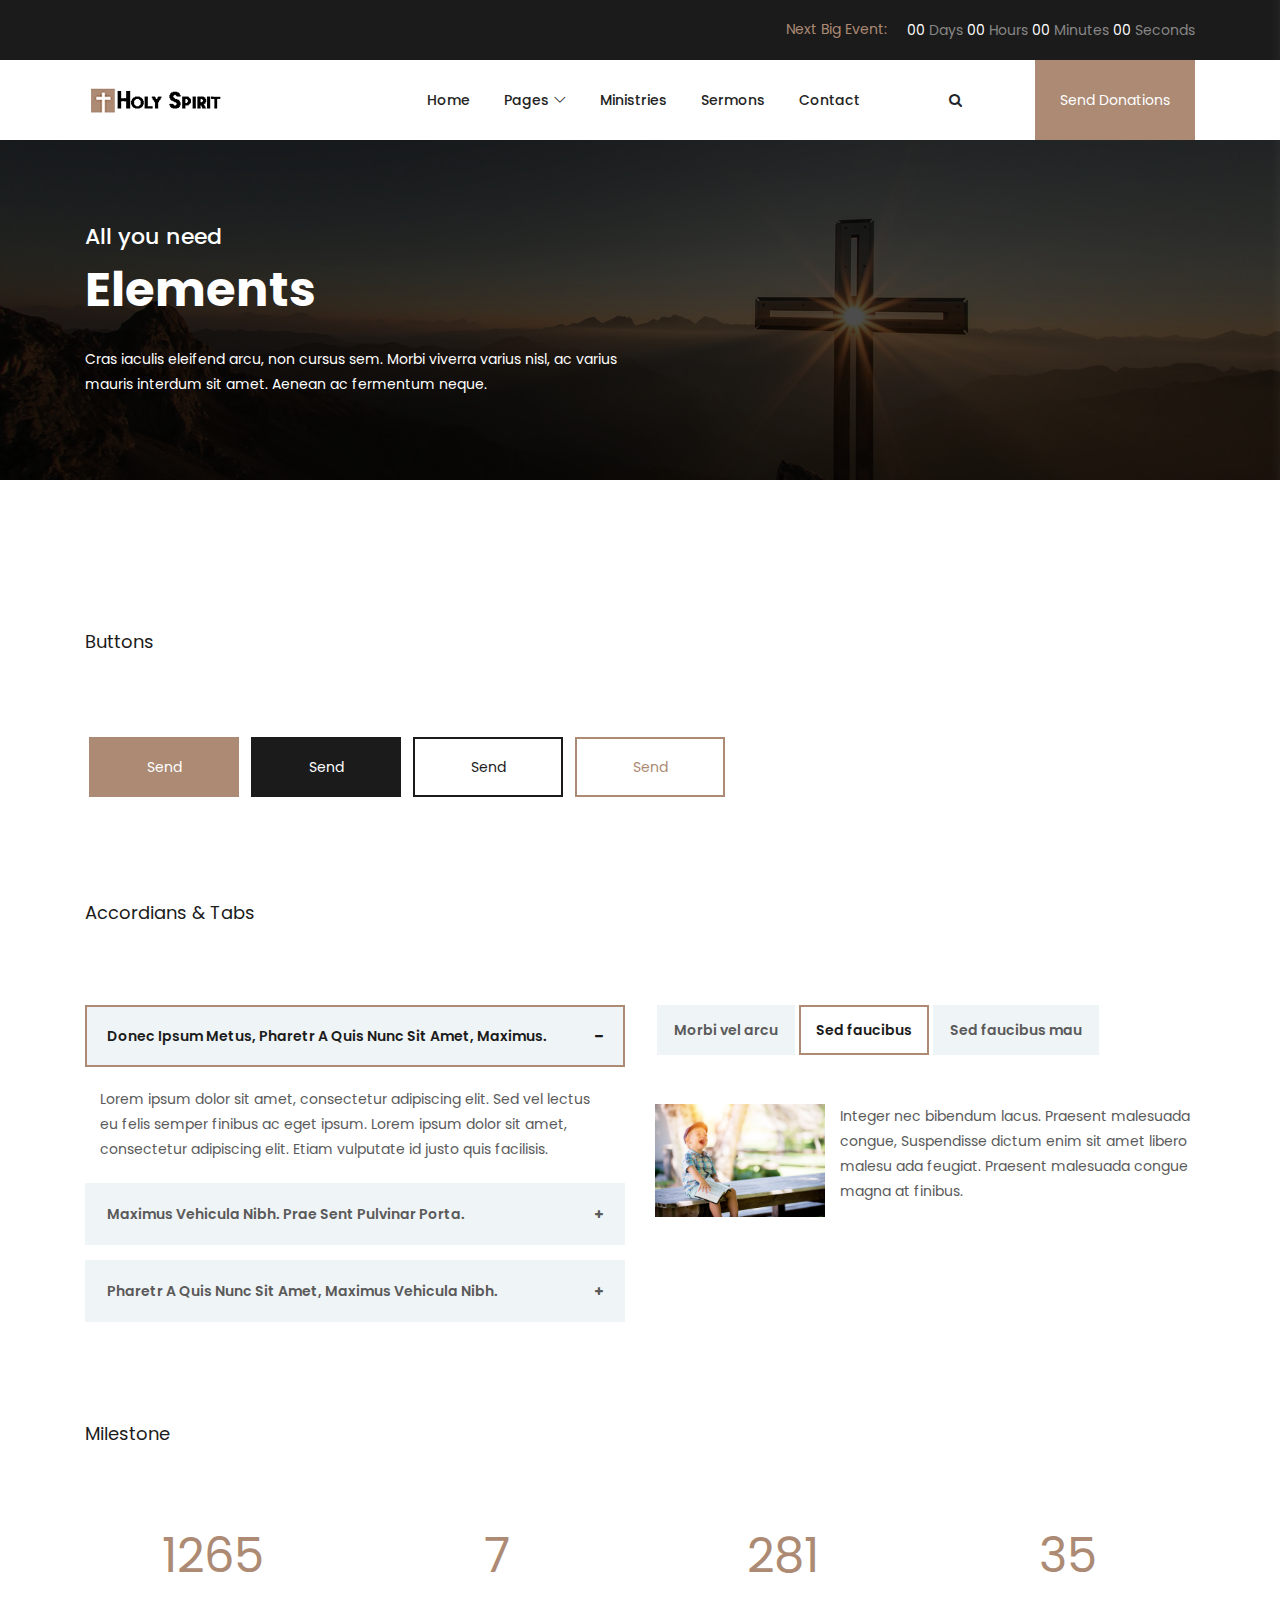
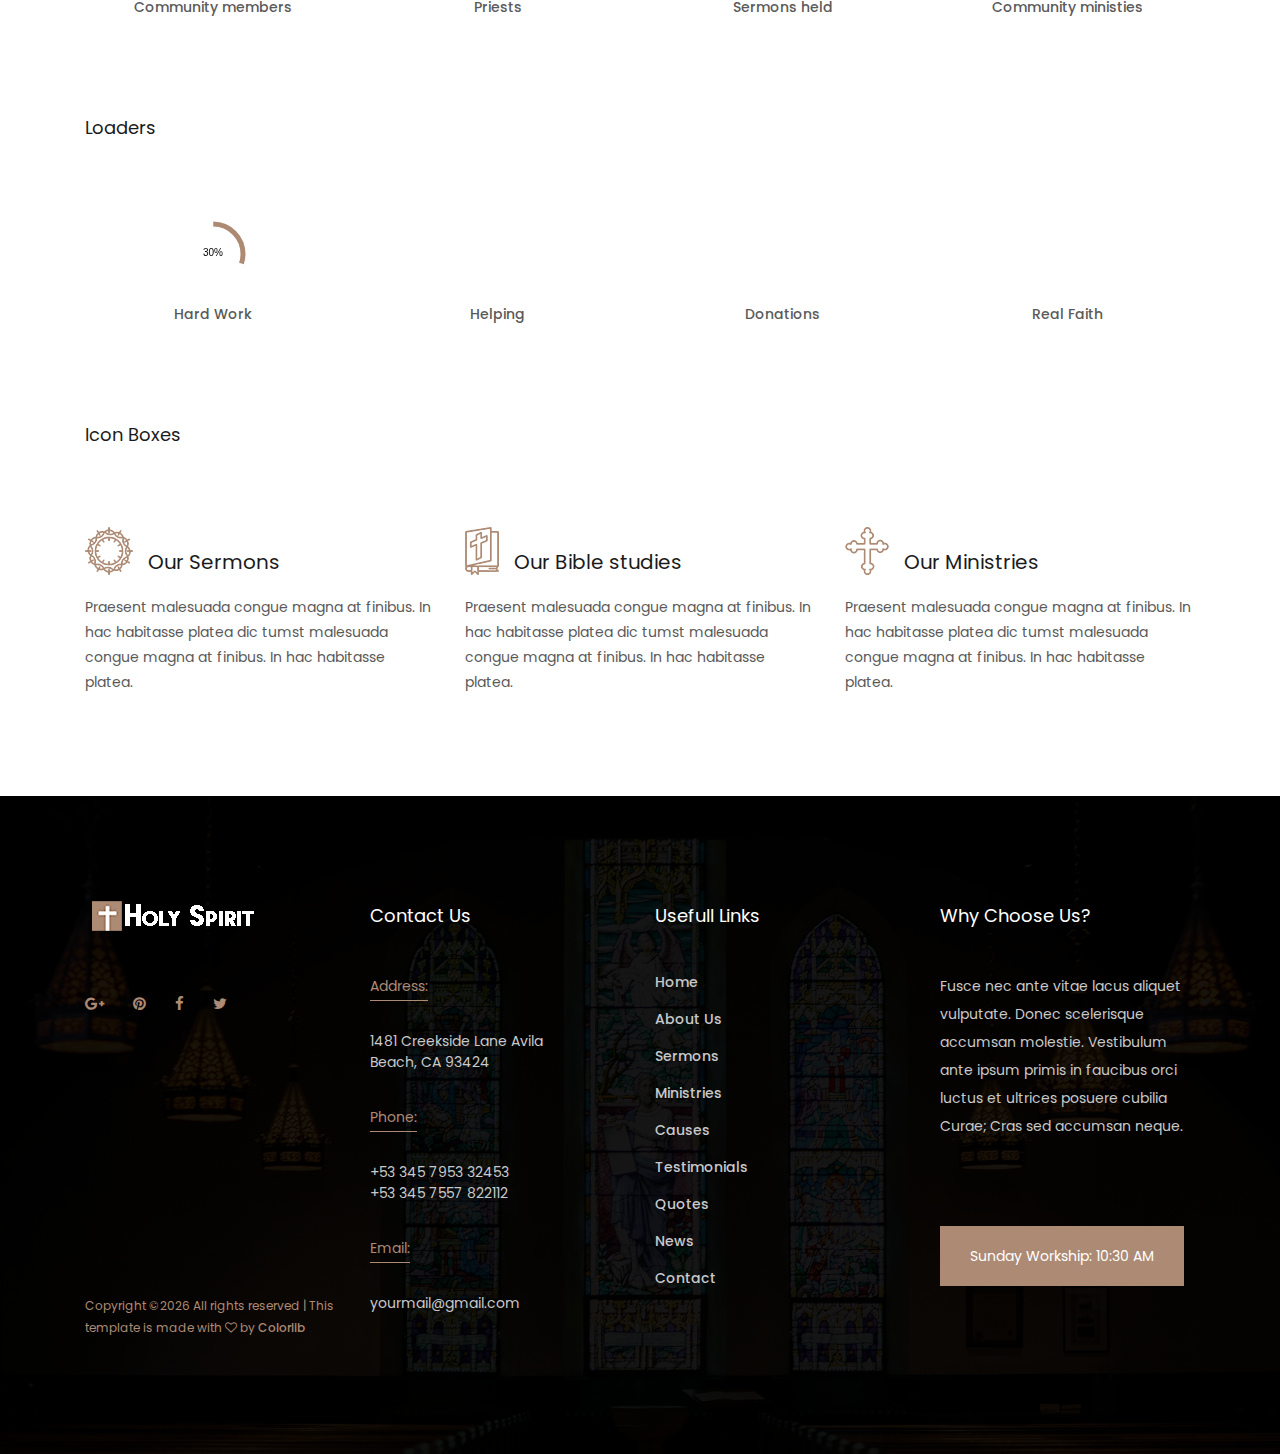
<file: elements.html>
<!DOCTYPE html>
<html lang="en">

<head>
    <meta charset="UTF-8">
    <meta name="description" content="">
    <meta http-equiv="X-UA-Compatible" content="IE=edge">
    <meta name="viewport" content="width=device-width, initial-scale=1, shrink-to-fit=no">
    <!-- The above 4 meta tags *must* come first in the head; any other head content must come *after* these tags -->

    <!-- Title -->
    <title>Faith - Church Template | Elements</title>

    <!-- Favicon -->
    <link rel="icon" href="img/core-img/favicon.ico">

    <!-- Stylesheet -->
    <link rel="stylesheet" href="style.css">

</head>

<body>
    <!-- ##### Search Wrapper Start ##### -->
    <div class="search-wrapper d-flex align-items-center justify-content-center bg-img foo-bg-overlay" style="background-image: url(img/bg-img/bg-2.jpg);">
       <div class="close--icon">
           <i class="fa fa-times"></i>
       </div>
        <!-- Logo -->
        <a href="index.html" class="search-logo"><img src="img/core-img/logo2.png" alt=""></a>
        <!-- Search Form -->
        <div class="search-form">
            <form action="#" method="get">
                <input type="search" name="search" id="search" placeholder="Enter Your Keywords">
                <button type="submit"><i class="fa fa-search" aria-hidden="true"></i></button>
            </form>
        </div>
        <!-- Copwrite Text -->
        <div class="copywrite-text">
            <p><!-- Link back to Colorlib can't be removed. Template is licensed under CC BY 3.0. -->
Copyright &copy;<script>document.write(new Date().getFullYear());</script> All rights reserved | This template is made with <i class="fa fa-heart-o" aria-hidden="true"></i> by <a href="https://colorlib.com" target="_blank">Colorlib</a>
<!-- Link back to Colorlib can't be removed. Template is licensed under CC BY 3.0. --></p>
        </div>
    </div>
    <!-- ##### Search Wrapper End ##### -->
    
    <!-- ##### Preloader ##### -->
    <div id="preloader">
        <div class="circle">
            <img src="img/core-img/church.png" alt="">
        </div>
    </div>

    <!-- ##### Header Area Start ##### -->
    <header class="header-area">
        <!-- Top Header Area -->
        <div class="top-header">
            <div class="container h-100">
                <div class="row h-100">
                    <div class="col-12 h-100">
                        <div class="top-header-content h-100 d-flex align-items-center justify-content-end">
                            <!-- Next Events Countdown -->
                            <div class="next-events-countdown d-flex align-items-center">
                                <p>Next Big Event:</p>
                                <div class="events-cd" data-countdown="2022/01/01"></div>
                            </div>
                        </div>
                    </div>
                </div>
            </div>
        </div>

        <!-- Navbar Area -->
        <div class="faith-main-menu">
            <div class="classy-nav-container breakpoint-off">
                <div class="container">
                    <!-- Menu -->
                    <nav class="classy-navbar justify-content-between" id="faithNav">

                        <!-- Logo -->
                        <a class="nav-brand" href="index.html"><img src="img/core-img/logo.png" alt=""></a>

                        <!-- Navbar Toggler -->
                        <div class="classy-navbar-toggler">
                            <span class="navbarToggler"><span></span><span></span><span></span></span>
                        </div>

                        <!-- Menu -->
                        <div class="classy-menu">

                            <!-- Close Button -->
                            <div class="classycloseIcon">
                                <div class="cross-wrap"><span class="top"></span><span class="bottom"></span></div>
                            </div>

                            <!-- Nav Start -->
                            <div class="classynav">
                                <ul>
                                    <li><a href="index.html">Home</a></li>
                                    <li><a href="#">Pages</a>
                                        <ul class="dropdown">
                                            <li><a href="index.html">Home</a></li>
                                            <li><a href="ministries.html">Ministries</a></li>
                                            <li><a href="sermons.html">Sermons</a></li>
                                            <li><a href="blog.html">Blog</a></li>
                                            <li><a href="contact.html">Contact</a></li>
                                            <li><a href="elements.html">Elements</a></li>
                                            <li><a href="#">Dropdown</a>
                                                <ul class="dropdown">
                                                    <li><a href="index.html">Home</a></li>
                                                    <li><a href="ministries.html">Ministries</a></li>
                                                    <li><a href="sermons.html">Sermons</a></li>
                                                    <li><a href="blog.html">Blog</a></li>
                                                    <li><a href="contact.html">Contact</a></li>
                                                    <li><a href="elements.html">Elements</a></li>
                                                    <li><a href="#">Dropdown</a>
                                                        <ul class="dropdown">
                                                            <li><a href="index.html">Home</a></li>
                                                            <li><a href="ministries.html">Ministries</a></li>
                                                            <li><a href="sermons.html">Sermons</a></li>
                                                            <li><a href="blog.html">Blog</a></li>
                                                            <li><a href="contact.html">Contact</a></li>
                                                            <li><a href="elements.html">Elements</a></li>
                                                        </ul>
                                                    </li>
                                                </ul>
                                            </li>
                                        </ul>
                                    </li>
                                    <li><a href="ministries.html">Ministries</a></li>
                                    <li><a href="sermons.html">Sermons</a></li>
                                    <li><a href="contact.html">Contact</a></li>
                                </ul>

                                <!-- Search Button -->
                                <div class="search-btn">
                                    <i class="fa fa-search" aria-hidden="true"></i>
                                </div>

                                <!-- Donate Button -->
                                <div class="donate-btn">
                                    <a href="#">Send Donations</a>
                                </div>

                            </div>
                            <!-- Nav End -->
                        </div>
                    </nav>
                </div>
            </div>
        </div>
    </header>
    <!-- ##### Header Area End ##### -->

    <!-- ##### Breadcumb Area Start ##### -->
    <div class="breadcumb-area bg-img" style="background-image: url(img/bg-img/bg-3.jpg);">
        <div class="container h-100">
            <div class="row h-100 align-items-center">
                <div class="col-12 col-md-6">
                    <div class="breadcumb-text">
                        <h5>All you need</h5>
                        <h2>Elements</h2>
                        <p>Cras iaculis eleifend arcu, non cursus sem. Morbi viverra varius nisl, ac varius mauris interdum sit amet. Aenean ac fermentum neque.</p>
                    </div>
                </div>
            </div>
        </div>
    </div>
    <!-- ##### Breadcumb Area End ##### -->

    <!-- ##### Elements Area Start ##### -->
    <section class="elements-area mt-50 section-padding-100-0">
        <div class="container">
            <div class="row">

                <!-- ##### Buttons ##### -->
                <div class="col-12">
                    <div class="elements-title">
                        <h2>Buttons</h2>
                    </div>
                    <!-- Buttons -->
                    <div class="faith-buttons-area mb-100">
                        <a href="#" class="btn faith-btn m-1">Send</a>
                        <a href="#" class="btn faith-btn active m-1">Send</a>
                        <a href="#" class="btn faith-btn btn-2 m-1">Send</a>
                        <a href="#" class="btn faith-btn btn-3 m-1">Send</a>
                    </div>
                </div>

                <!-- ##### Progress Bars & Accordions ##### -->
                <div class="col-12">
                    <div class="elements-title">
                        <h2>Accordians &amp; Tabs</h2>
                    </div>
                </div>

                <!-- ##### Accordians ##### -->
                <div class="col-12 col-lg-6">
                    <div class="accordions mb-100" id="accordion" role="tablist" aria-multiselectable="true">

                        <!-- Single Accordian Area -->
                        <div class="panel single-accordion">
                            <h6><a role="button" class="" aria-expanded="true" aria-controls="collapseOne" data-toggle="collapse" data-parent="#accordion" href="#collapseOne">Donec ipsum metus, pharetr a quis nunc sit amet, maximus.
                                    <span class="accor-open"><i class="fa fa-plus" aria-hidden="true"></i></span>
                                    <span class="accor-close"><i class="fa fa-minus" aria-hidden="true"></i></span>
                                    </a></h6>
                            <div id="collapseOne" class="accordion-content collapse show">
                                <p>Lorem ipsum dolor sit amet, consectetur adipiscing elit. Sed vel lectus eu felis semper finibus ac eget ipsum. Lorem ipsum dolor sit amet, consectetur adipiscing elit. Etiam vulputate id justo quis facilisis.</p>
                            </div>
                        </div>

                        <!-- Single Accordian Area -->
                        <div class="panel single-accordion">
                            <h6>
                                <a role="button" class="collapsed" aria-expanded="true" aria-controls="collapseTwo" data-parent="#accordion" data-toggle="collapse" href="#collapseTwo">Maximus vehicula nibh. Prae sent pulvinar porta.
                                        <span class="accor-open"><i class="fa fa-plus" aria-hidden="true"></i></span>
                                        <span class="accor-close"><i class="fa fa-minus" aria-hidden="true"></i></span>
                                        </a>
                            </h6>
                            <div id="collapseTwo" class="accordion-content collapse">
                                <p>Lorem ipsum dolor sit amet, consectetur adipiscing elit. Sed vel lectus eu felis semper finibus ac eget ipsum. Lorem ipsum dolor sit amet, consectetur adipiscing elit. Etiam vulputate id justo quis facilisis.</p>
                            </div>
                        </div>

                        <!-- Single Accordian Area -->
                        <div class="panel single-accordion">
                            <h6>
                                <a role="button" aria-expanded="true" aria-controls="collapseThree" class="collapsed" data-parent="#accordion" data-toggle="collapse" href="#collapseThree">Pharetr a quis nunc sit amet, maximus vehicula nibh.
                                        <span class="accor-open"><i class="fa fa-plus" aria-hidden="true"></i></span>
                                        <span class="accor-close"><i class="fa fa-minus" aria-hidden="true"></i></span>
                                    </a>
                            </h6>
                            <div id="collapseThree" class="accordion-content collapse">
                                <p>Lorem ipsum dolor sit amet, consectetur adipiscing elit. Sed vel lectus eu felis semper finibus ac eget ipsum. Lorem ipsum dolor sit amet, consectetur adipiscing elit. Etiam vulputate id justo quis facilisis.</p>
                            </div>
                        </div>
                    </div>
                </div>

                <!-- ##### Tabs ##### -->
                <div class="col-12 col-lg-6">
                    <div class="faith-tabs-content">
                        <ul class="nav nav-tabs" id="myTab" role="tablist">
                            <li class="nav-item">
                                <a class="nav-link" id="tab--1" data-toggle="tab" href="#tab1" role="tab" aria-controls="tab1" aria-selected="false">Morbi vel arcu</a>
                            </li>
                            <li class="nav-item">
                                <a class="nav-link active" id="tab--2" data-toggle="tab" href="#tab2" role="tab" aria-controls="tab2" aria-selected="false">Sed faucibus</a>
                            </li>
                            <li class="nav-item">
                                <a class="nav-link" id="tab--3" data-toggle="tab" href="#tab3" role="tab" aria-controls="tab3" aria-selected="true">Sed faucibus mau</a>
                            </li>
                        </ul>

                        <div class="tab-content mb-100" id="myTabContent">
                            <div class="tab-pane fade" id="tab1" role="tabpanel" aria-labelledby="tab--1">
                                <div class="faith-tab-content">
                                    <!-- Tab Text -->
                                    <div class="faith-tab-text d-flex">
                                        <div class="tab-thumb">
                                            <img src="img/bg-img/bg-1.jpg" alt="">
                                        </div>
                                        <p>Integer nec bibendum lacus. Praesent malesuada congue, Suspendisse dictum enim sit amet libero malesu ada feugiat. Praesent malesuada congue magna at finibus.</p>
                                    </div>
                                </div>
                            </div>
                            <div class="tab-pane fade show active" id="tab2" role="tabpanel" aria-labelledby="tab--2">
                                <div class="faith-tab-content">
                                    <!-- Tab Text -->
                                    <div class="faith-tab-text d-flex">
                                        <div class="tab-thumb">
                                            <img src="img/bg-img/bg-2.jpg" alt="">
                                        </div>
                                        <p>Integer nec bibendum lacus. Praesent malesuada congue, Suspendisse dictum enim sit amet libero malesu ada feugiat. Praesent malesuada congue magna at finibus.</p>
                                    </div>
                                </div>
                            </div>
                            <div class="tab-pane fade" id="tab3" role="tabpanel" aria-labelledby="tab--3">
                                <div class="faith-tab-content">
                                    <!-- Tab Text -->
                                    <div class="faith-tab-text d-flex">
                                        <div class="tab-thumb">
                                            <img src="img/bg-img/bg-3.jpg" alt="">
                                        </div>
                                        <p>Integer nec bibendum lacus. Praesent malesuada congue, Suspendisse dictum enim sit amet libero malesu ada feugiat. Praesent malesuada congue magna at finibus.</p>
                                    </div>
                                </div>
                            </div>
                        </div>
                    </div>
                </div>

                <!-- ##### Milestones ##### -->
                <div class="col-12">
                    <div class="elements-title">
                        <h2>Milestone</h2>
                    </div>
                </div>

                <div class="col-12">
                    <div class="faith-cool-facts-area">
                        <div class="row">

                            <!-- Single Cool Fact -->
                            <div class="col-12 col-sm-6 col-md-3">
                                <div class="single-cool-fact text-center mb-100">
                                    <h3><span class="counter">1265</span></h3>
                                    <h6>Community members</h6>
                                </div>
                            </div>

                            <!-- Single Cool Fact -->
                            <div class="col-12 col-sm-6 col-md-3">
                                <div class="single-cool-fact text-center mb-100">
                                    <h3><span class="counter">7</span></h3>
                                    <h6>Priests</h6>
                                </div>
                            </div>

                            <!-- Single Cool Fact -->
                            <div class="col-12 col-sm-6 col-md-3">
                                <div class="single-cool-fact text-center mb-100">
                                    <h3><span class="counter">281</span></h3>
                                    <div class="line"></div>
                                    <h6>Sermons held</h6>
                                </div>
                            </div>

                            <!-- Single Cool Fact -->
                            <div class="col-12 col-sm-6 col-md-3">
                                <div class="single-cool-fact text-center mb-100">
                                    <h3><span class="counter">35</span></h3>
                                    <div class="line"></div>
                                    <h6>Community ministies</h6>
                                </div>
                            </div>
                        </div>
                    </div>
                </div>

                <!-- ##### Loaders ##### -->
                <div class="col-12">
                    <div class="elements-title">
                        <h2>Loaders</h2>
                    </div>
                </div>

                <div class="col-12">
                    <!-- Loaders Area Start -->
                    <div class="our-skills-area text-center">
                        <div class="row">
                            <div class="col-12 col-sm-6 col-md-3">
                                <div class="single-pie-bar mb-100" data-percent="90">
                                    <canvas class="bar-circle" width="70" height="70"></canvas>
                                    <h6>Hard Work</h6>
                                </div>
                            </div>
                            <div class="col-12 col-sm-6 col-md-3">
                                <div class="single-pie-bar mb-100" data-percent="75">
                                    <canvas class="bar-circle" width="70" height="70"></canvas>
                                    <h6>Helping</h6>
                                </div>
                            </div>
                            <div class="col-12 col-sm-6 col-md-3">
                                <div class="single-pie-bar mb-100" data-percent="59">
                                    <canvas class="bar-circle" width="70" height="70"></canvas>
                                    <h6>Donations</h6>
                                </div>
                            </div>
                            <div class="col-12 col-sm-6 col-md-3">
                                <div class="single-pie-bar mb-100" data-percent="100">
                                    <canvas class="bar-circle" width="70" height="70"></canvas>
                                    <h6>Real Faith</h6>
                                </div>
                            </div>
                        </div>
                    </div>
                </div>

                <!-- ##### Icon Boxes ##### -->
                <div class="col-12">
                    <div class="elements-title">
                        <h2>Icon Boxes</h2>
                    </div>
                </div>

                <div class="col-12">
                    <div class="row">

                        <!-- Single Course Area -->
                        <div class="col-12 col-sm-6 col-lg-4">
                            <div class="single-feature-area mb-100">
                                <div class="title d-flex align-items-end">
                                    <img src="img/core-img/crown-of-thorns.png" alt="">
                                    <h3>Our Sermons</h3>
                                </div>
                                <p>Praesent malesuada congue magna at finibus. In hac habitasse platea dic tumst malesuada congue magna at finibus. In hac habitasse platea.</p>
                            </div>
                        </div>

                        <!-- Single Course Area -->
                        <div class="col-12 col-sm-6 col-lg-4">
                            <div class="single-feature-area mb-100">
                                <div class="title d-flex align-items-end">
                                    <img src="img/core-img/bible.png" alt="">
                                    <h3>Our Bible studies</h3>
                                </div>
                                <p>Praesent malesuada congue magna at finibus. In hac habitasse platea dic tumst malesuada congue magna at finibus. In hac habitasse platea.</p>
                            </div>
                        </div>

                        <!-- Single Course Area -->
                        <div class="col-12 col-sm-6 col-lg-4">
                            <div class="single-feature-area mb-100">
                                <div class="title d-flex align-items-end">
                                    <img src="img/core-img/cross-2.png" alt="">
                                    <h3>Our Ministries</h3>
                                </div>
                                <p>Praesent malesuada congue magna at finibus. In hac habitasse platea dic tumst malesuada congue magna at finibus. In hac habitasse platea.</p>
                            </div>
                        </div>

                    </div>
                </div>
            </div>
        </div>
    </section>
    <!-- ***** Elements Area End ***** -->

    <!-- ##### Footer Area Start ##### -->
    <footer class="footer-area">
        <!-- Main Footer Area -->
        <div class="main-footer-area section-padding-100-0 bg-img foo-bg-overlay" style="background-image: url(img/bg-img/bg-1.jpg);">
            <div class="container">
                <div class="row">

                    <!-- Footer Widget Area -->
                    <div class="col-12 col-sm-6 col-xl-3">
                        <div class="d-flex flex-wrap mb-100">
                            <div class="footer-widget">
                                <div class="widget-title">
                                    <a href="#"><img src="img/core-img/logo2.png" alt=""></a>
                                </div>
                                <div class="footer-social-info">
                                    <a href="#"><i class="fa fa-google-plus"></i></a>
                                    <a href="#"><i class="fa fa-pinterest"></i></a>
                                    <a href="#"><i class="fa fa-facebook"></i></a>
                                    <a href="#"><i class="fa fa-twitter"></i></a>
                                </div>
                            </div>
                            <div class="copywrite-text">
                                <p><!-- Link back to Colorlib can't be removed. Template is licensed under CC BY 3.0. -->
Copyright &copy;<script>document.write(new Date().getFullYear());</script> All rights reserved | This template is made with <i class="fa fa-heart-o" aria-hidden="true"></i> by <a href="https://colorlib.com" target="_blank">Colorlib</a>
<!-- Link back to Colorlib can't be removed. Template is licensed under CC BY 3.0. --></p>
                            </div>
                        </div>
                    </div>

                    <!-- Footer Widget Area -->
                    <div class="col-12 col-sm-6 col-xl-3">
                        <div class="footer-widget mb-100">
                            <div class="widget-title">
                                <h6>Contact Us</h6>
                            </div>

                            <!-- Single Contact Area -->
                            <div class="single-contact-area mb-30">
                                <p>Address:</p>
                                <span>1481 Creekside Lane Avila <br>Beach, CA 93424 </span>
                            </div>

                            <!-- Single Contact Area -->
                            <div class="single-contact-area mb-30">
                                <p>Phone:</p>
                                <span>+53 345 7953 32453 <br>+53 345 7557 822112</span>
                            </div>

                            <!-- Single Contact Area -->
                            <div class="single-contact-area mb-30">
                                <p>Email:</p>
                                <span>yourmail@gmail.com</span>
                            </div>
                        </div>
                    </div>

                    <!-- Footer Widget Area -->
                    <div class="col-12 col-sm-6 col-xl-3">
                        <div class="footer-widget mb-100">
                            <div class="widget-title">
                                <h6>Usefull Links</h6>
                            </div>
                            <nav>
                                <ul class="useful-links">
                                    <li><a href="#">Home</a></li>
                                    <li><a href="#">About Us</a></li>
                                    <li><a href="#">Sermons</a></li>
                                    <li><a href="#">Ministries</a></li>
                                    <li><a href="#">Causes</a></li>
                                    <li><a href="#">Testimonials</a></li>
                                    <li><a href="#">Quotes</a></li>
                                    <li><a href="#">News</a></li>
                                    <li><a href="#">Contact</a></li>
                                </ul>
                            </nav>
                        </div>
                    </div>

                    <!-- Footer Widget Area -->
                    <div class="col-12 col-sm-6 col-xl-3">
                        <div class="footer-widget mb-100">
                            <div class="widget-title">
                                <h6>Why Choose us?</h6>
                            </div>
                            <p>Fusce nec ante vitae lacus aliquet vulputate. Donec scelerisque accumsan molestie. Vestibulum ante ipsum primis in faucibus orci luctus et ultrices posuere cubilia Curae; Cras sed accumsan neque.</p>
                            <a href="#" class="btn faith-btn mt-70">Sunday Workship: 10:30 AM</a>
                        </div>
                    </div>
                </div>
            </div>
        </div>
    </footer>
    <!-- ##### Footer Area Start ##### -->

    <!-- ##### All Javascript Script ##### -->
    <!-- jQuery-2.2.4 js -->
    <script src="js/jquery/jquery-2.2.4.min.js"></script>
    <!-- Popper js -->
    <script src="js/bootstrap/popper.min.js"></script>
    <!-- Bootstrap js -->
    <script src="js/bootstrap/bootstrap.min.js"></script>
    <!-- All Plugins js -->
    <script src="js/plugins/plugins.js"></script>
    <script src="js/plugins/audioplayer.js"></script>
    <!-- Active js -->
    <script src="js/active.js"></script>
</body>

</html>
</file>
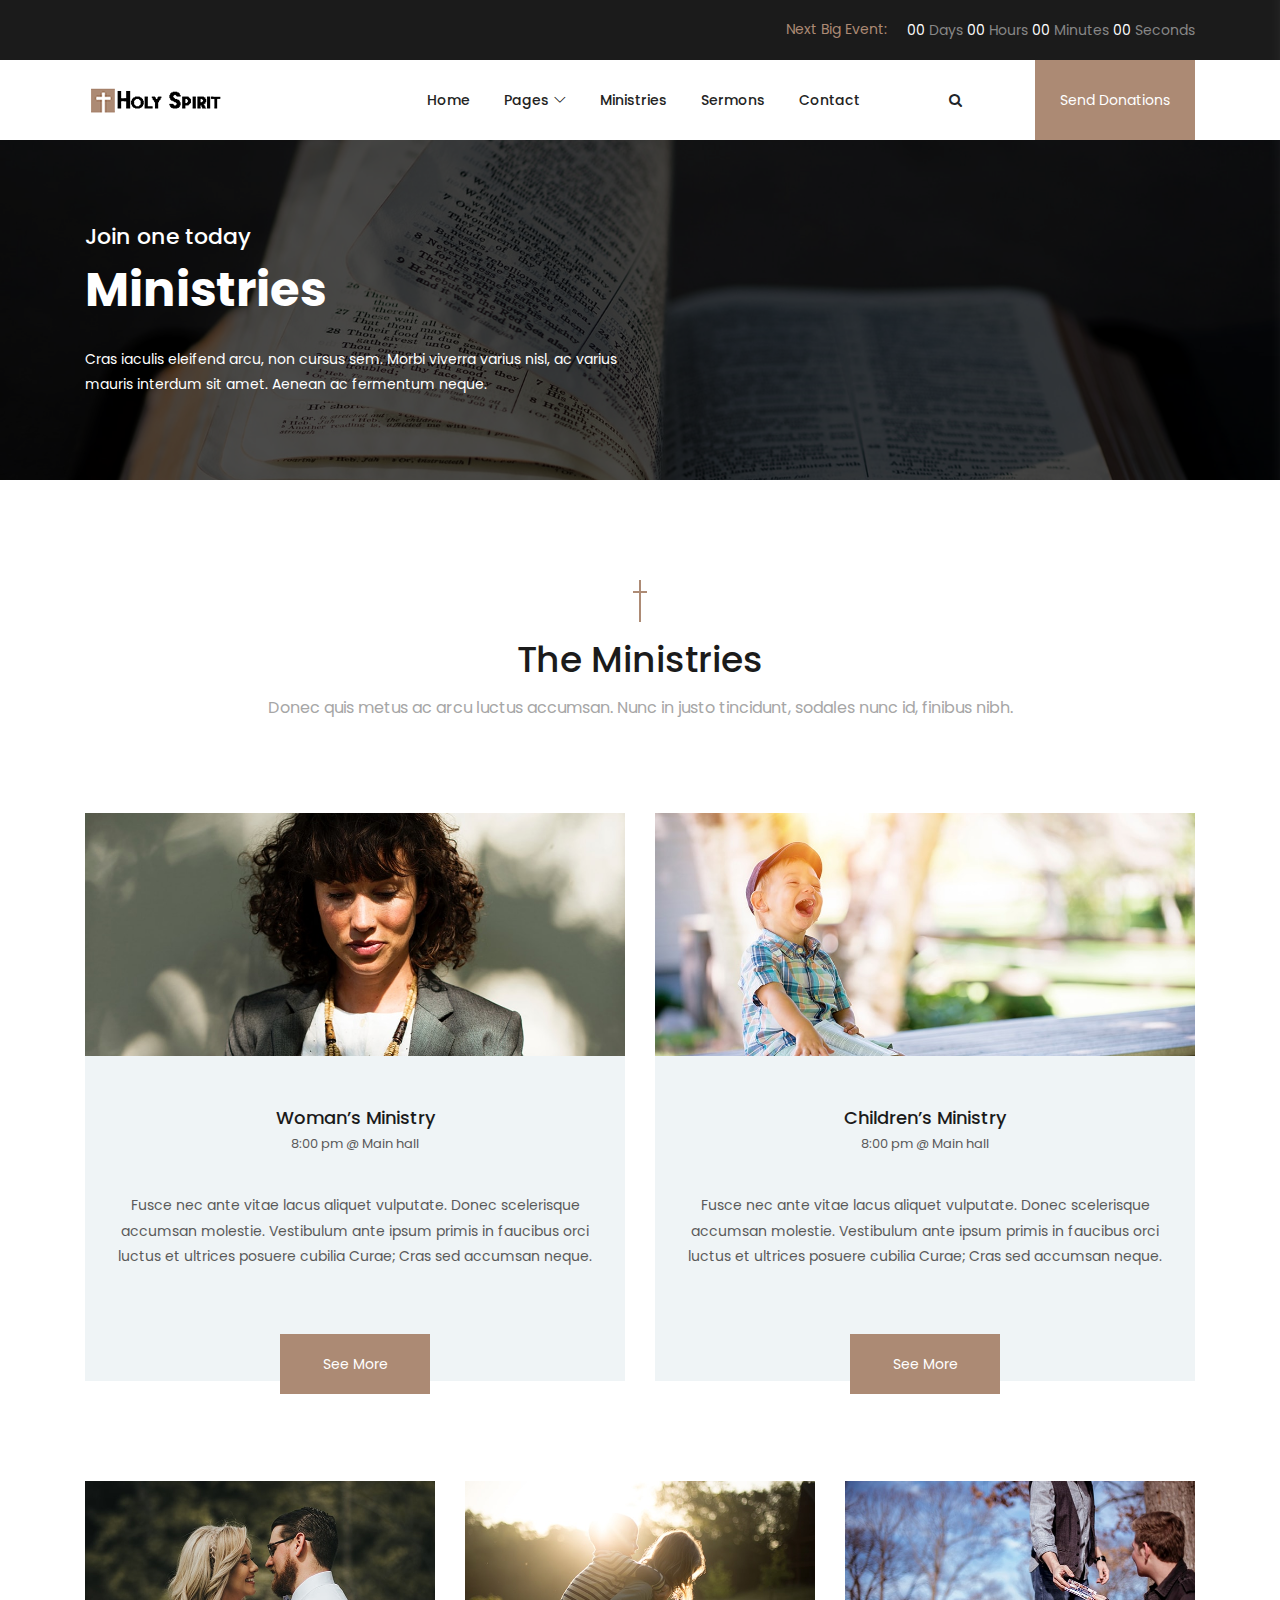
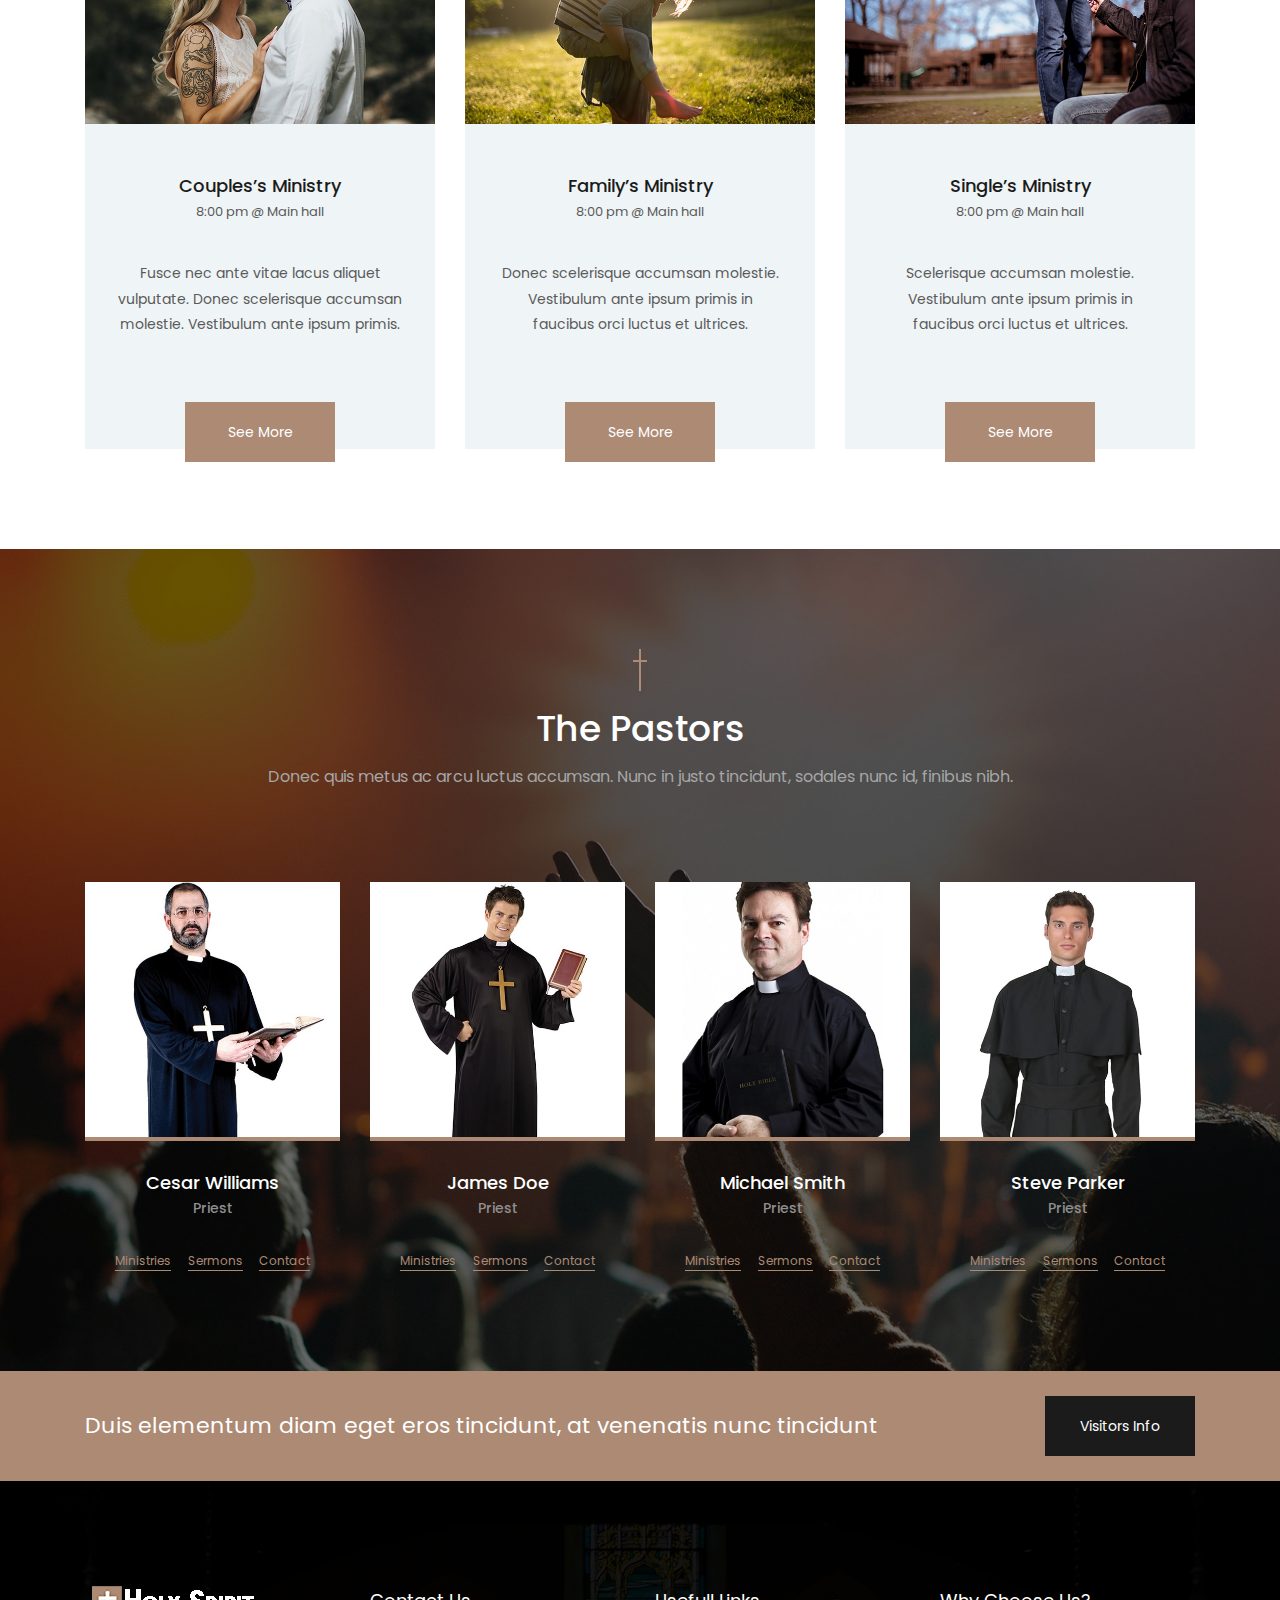
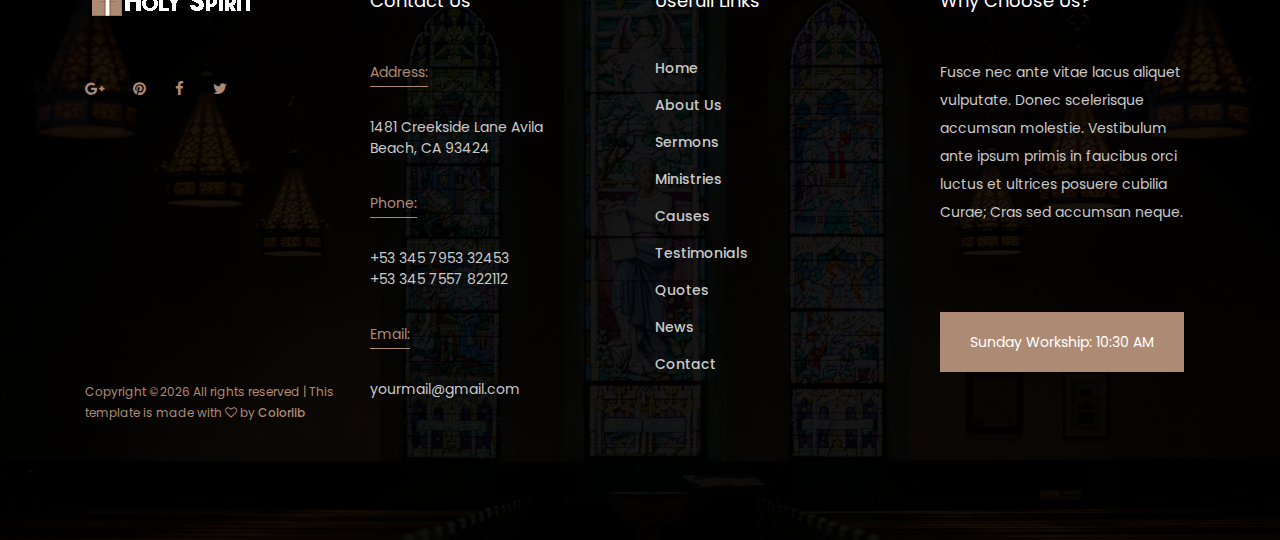
<file: ministries.html>
<!DOCTYPE html>
<html lang="en">

<head>
    <meta charset="UTF-8">
    <meta name="description" content="">
    <meta http-equiv="X-UA-Compatible" content="IE=edge">
    <meta name="viewport" content="width=device-width, initial-scale=1, shrink-to-fit=no">
    <!-- The above 4 meta tags *must* come first in the head; any other head content must come *after* these tags -->

    <!-- Title -->
    <title>Faith - Church Template | Ministries</title>

    <!-- Favicon -->
    <link rel="icon" href="img/core-img/favicon.ico">

    <!-- Stylesheet -->
    <link rel="stylesheet" href="style.css">

</head>

<body>
    <!-- ##### Search Wrapper Start ##### -->
    <div class="search-wrapper d-flex align-items-center justify-content-center bg-img foo-bg-overlay" style="background-image: url(img/bg-img/bg-2.jpg);">
       <div class="close--icon">
           <i class="fa fa-times"></i>
       </div>
        <!-- Logo -->
        <a href="index.html" class="search-logo"><img src="img/core-img/logo2.png" alt=""></a>
        <!-- Search Form -->
        <div class="search-form">
            <form action="#" method="get">
                <input type="search" name="search" id="search" placeholder="Enter Your Keywords">
                <button type="submit"><i class="fa fa-search" aria-hidden="true"></i></button>
            </form>
        </div>
        <!-- Copwrite Text -->
        <div class="copywrite-text">
            <p><!-- Link back to Colorlib can't be removed. Template is licensed under CC BY 3.0. -->
Copyright &copy;<script>document.write(new Date().getFullYear());</script> All rights reserved | This template is made with <i class="fa fa-heart-o" aria-hidden="true"></i> by <a href="https://colorlib.com" target="_blank">Colorlib</a>
<!-- Link back to Colorlib can't be removed. Template is licensed under CC BY 3.0. --></p>
        </div>
    </div>
    <!-- ##### Search Wrapper End ##### -->
    
    <!-- ##### Preloader ##### -->
    <div id="preloader">
        <div class="circle">
            <img src="img/core-img/church.png" alt="">
        </div>
    </div>

    <!-- ##### Header Area Start ##### -->
    <header class="header-area">
        <!-- Top Header Area -->
        <div class="top-header">
            <div class="container h-100">
                <div class="row h-100">
                    <div class="col-12 h-100">
                        <div class="top-header-content h-100 d-flex align-items-center justify-content-end">
                            <!-- Next Events Countdown -->
                            <div class="next-events-countdown d-flex align-items-center">
                                <p>Next Big Event:</p>
                                <div class="events-cd" data-countdown="2022/01/01"></div>
                            </div>
                        </div>
                    </div>
                </div>
            </div>
        </div>

        <!-- Navbar Area -->
        <div class="faith-main-menu">
            <div class="classy-nav-container breakpoint-off">
                <div class="container">
                    <!-- Menu -->
                    <nav class="classy-navbar justify-content-between" id="faithNav">

                        <!-- Logo -->
                        <a class="nav-brand" href="index.html"><img src="img/core-img/logo.png" alt=""></a>

                        <!-- Navbar Toggler -->
                        <div class="classy-navbar-toggler">
                            <span class="navbarToggler"><span></span><span></span><span></span></span>
                        </div>

                        <!-- Menu -->
                        <div class="classy-menu">

                            <!-- Close Button -->
                            <div class="classycloseIcon">
                                <div class="cross-wrap"><span class="top"></span><span class="bottom"></span></div>
                            </div>

                            <!-- Nav Start -->
                            <div class="classynav">
                                <ul>
                                    <li><a href="index.html">Home</a></li>
                                    <li><a href="#">Pages</a>
                                        <ul class="dropdown">
                                            <li><a href="index.html">Home</a></li>
                                            <li><a href="ministries.html">Ministries</a></li>
                                            <li><a href="sermons.html">Sermons</a></li>
                                            <li><a href="blog.html">Blog</a></li>
                                            <li><a href="contact.html">Contact</a></li>
                                            <li><a href="elements.html">Elements</a></li>
                                            <li><a href="#">Dropdown</a>
                                                <ul class="dropdown">
                                                    <li><a href="index.html">Home</a></li>
                                                    <li><a href="ministries.html">Ministries</a></li>
                                                    <li><a href="sermons.html">Sermons</a></li>
                                                    <li><a href="blog.html">Blog</a></li>
                                                    <li><a href="contact.html">Contact</a></li>
                                                    <li><a href="elements.html">Elements</a></li>
                                                    <li><a href="#">Dropdown</a>
                                                        <ul class="dropdown">
                                                            <li><a href="index.html">Home</a></li>
                                                            <li><a href="ministries.html">Ministries</a></li>
                                                            <li><a href="sermons.html">Sermons</a></li>
                                                            <li><a href="blog.html">Blog</a></li>
                                                            <li><a href="contact.html">Contact</a></li>
                                                            <li><a href="elements.html">Elements</a></li>
                                                        </ul>
                                                    </li>
                                                </ul>
                                            </li>
                                        </ul>
                                    </li>
                                    <li><a href="ministries.html">Ministries</a></li>
                                    <li><a href="sermons.html">Sermons</a></li>
                                    <li><a href="contact.html">Contact</a></li>
                                </ul>

                                <!-- Search Button -->
                                <div class="search-btn">
                                    <i class="fa fa-search" aria-hidden="true"></i>
                                </div>

                                <!-- Donate Button -->
                                <div class="donate-btn">
                                    <a href="#">Send Donations</a>
                                </div>

                            </div>
                            <!-- Nav End -->
                        </div>
                    </nav>
                </div>
            </div>
        </div>
    </header>
    <!-- ##### Header Area End ##### -->

    <!-- ##### Breadcumb Area Start ##### -->
    <div class="breadcumb-area bg-img" style="background-image: url(img/bg-img/bg-4.jpg);">
        <div class="container h-100">
            <div class="row h-100 align-items-center">
                <div class="col-12 col-md-6">
                    <div class="breadcumb-text">
                        <h5>Join one today</h5>
                        <h2>Ministries</h2>
                        <p>Cras iaculis eleifend arcu, non cursus sem. Morbi viverra varius nisl, ac varius mauris interdum sit amet. Aenean ac fermentum neque.</p>
                    </div>
                </div>
            </div>
        </div>
    </div>
    <!-- ##### Breadcumb Area End ##### -->

    <!-- ##### Ministries Area Start ##### -->
    <section class="ministries-area section-padding-100-0">
        <div class="container">
            <div class="row">
                <div class="col-12">
                    <div class="section-heading text-center mx-auto">
                        <img src="img/core-img/cross.png" alt="">
                        <h3>The Ministries</h3>
                        <p>Donec quis metus ac arcu luctus accumsan. Nunc in justo tincidunt, sodales nunc id, finibus nibh.</p>
                    </div>
                </div>
            </div>

            <div class="row">

                <!-- Single Ministry Area -->
                <div class="col-12 col-md-6">
                    <div class="single-ministry mb-100">
                        <img src="img/bg-img/m1.jpg" alt="">
                        <div class="ministry-content">
                            <h6>Woman’s Ministry</h6>
                            <span>8:00 pm @ Main hall</span>
                            <p>Fusce nec ante vitae lacus aliquet vulputate. Donec scelerisque accumsan molestie. Vestibulum ante ipsum primis in faucibus orci luctus et ultrices posuere cubilia Curae; Cras sed accumsan neque.</p>
                            <div class="ministry-btn">
                                <a href="#" class="btn faith-btn">See More</a>
                            </div>
                        </div>
                    </div>
                </div>

                <!-- Single Ministry Area -->
                <div class="col-12 col-md-6">
                    <div class="single-ministry mb-100">
                        <img src="img/bg-img/m2.jpg" alt="">
                        <div class="ministry-content">
                            <h6>Children’s Ministry</h6>
                            <span>8:00 pm @ Main hall</span>
                            <p>Fusce nec ante vitae lacus aliquet vulputate. Donec scelerisque accumsan molestie. Vestibulum ante ipsum primis in faucibus orci luctus et ultrices posuere cubilia Curae; Cras sed accumsan neque.</p>
                            <div class="ministry-btn">
                                <a href="#" class="btn faith-btn">See More</a>
                            </div>
                        </div>
                    </div>
                </div>

                <!-- Single Ministry Area -->
                <div class="col-12 col-sm-6 col-lg-4">
                    <div class="single-ministry mb-100">
                        <img src="img/bg-img/m3.jpg" alt="">
                        <div class="ministry-content">
                            <h6>Couples’s Ministry</h6>
                            <span>8:00 pm @ Main hall</span>
                            <p>Fusce nec ante vitae lacus aliquet vulputate. Donec scelerisque accumsan molestie. Vestibulum ante ipsum primis.</p>
                            <div class="ministry-btn">
                                <a href="#" class="btn faith-btn">See More</a>
                            </div>
                        </div>
                    </div>
                </div>

                <!-- Single Ministry Area -->
                <div class="col-12 col-sm-6 col-lg-4">
                    <div class="single-ministry mb-100">
                        <img src="img/bg-img/m4.jpg" alt="">
                        <div class="ministry-content">
                            <h6>Family’s Ministry</h6>
                            <span>8:00 pm @ Main hall</span>
                            <p>Donec scelerisque accumsan molestie. Vestibulum ante ipsum primis in faucibus orci luctus et ultrices.</p>
                            <div class="ministry-btn">
                                <a href="#" class="btn faith-btn">See More</a>
                            </div>
                        </div>
                    </div>
                </div>

                <!-- Single Ministry Area -->
                <div class="col-12 col-sm-6 col-lg-4">
                    <div class="single-ministry mb-100">
                        <img src="img/bg-img/m5.jpg" alt="">
                        <div class="ministry-content">
                            <h6>Single’s Ministry</h6>
                            <span>8:00 pm @ Main hall</span>
                            <p>Scelerisque accumsan molestie. Vestibulum ante ipsum primis in faucibus orci luctus et ultrices.</p>
                            <div class="ministry-btn">
                                <a href="#" class="btn faith-btn">See More</a>
                            </div>
                        </div>
                    </div>
                </div>

            </div>
        </div>
    </section>
    <!-- ##### Ministries Area End ##### -->

    <!-- ##### Pastors Area Start ##### -->
    <section class="pastors-area section-padding-100-0 bg-img bg-overlay" style="background-image: url(img/bg-img/bg-5.jpg);">
        <div class="container">
            <div class="row">
                <div class="col-12">
                    <div class="section-heading white text-center mx-auto">
                        <img src="img/core-img/cross.png" alt="">
                        <h3>The Pastors</h3>
                        <p>Donec quis metus ac arcu luctus accumsan. Nunc in justo tincidunt, sodales nunc id, finibus nibh.</p>
                    </div>
                </div>
            </div>

            <div class="row">
                <!-- Single Pastors Area -->
                <div class="col-12 col-sm-6 col-lg-3">
                    <div class="single-pastor-area mb-100">
                        <img src="img/bg-img/pastor1.jpg" alt="">
                        <div class="pastor-content">
                            <h5>Cesar Williams</h5>
                            <h6>Priest</h6>
                            <div class="pastor-meta d-flex align-items-center justify-content-between">
                                <a href="#">Ministries</a>
                                <a href="#">Sermons</a>
                                <a href="#">Contact</a>
                            </div>
                        </div>
                    </div>
                </div>
                <!-- Single Pastors Area -->
                <div class="col-12 col-sm-6 col-lg-3">
                    <div class="single-pastor-area mb-100">
                        <img src="img/bg-img/pastor2.jpg" alt="">
                        <div class="pastor-content">
                            <h5>James Doe</h5>
                            <h6>Priest</h6>
                            <div class="pastor-meta d-flex align-items-center justify-content-between">
                                <a href="#">Ministries</a>
                                <a href="#">Sermons</a>
                                <a href="#">Contact</a>
                            </div>
                        </div>
                    </div>
                </div>
                <!-- Single Pastors Area -->
                <div class="col-12 col-sm-6 col-lg-3">
                    <div class="single-pastor-area mb-100">
                        <img src="img/bg-img/pastor3.jpg" alt="">
                        <div class="pastor-content">
                            <h5>Michael Smith</h5>
                            <h6>Priest</h6>
                            <div class="pastor-meta d-flex align-items-center justify-content-between">
                                <a href="#">Ministries</a>
                                <a href="#">Sermons</a>
                                <a href="#">Contact</a>
                            </div>
                        </div>
                    </div>
                </div>
                <!-- Single Pastors Area -->
                <div class="col-12 col-sm-6 col-lg-3">
                    <div class="single-pastor-area mb-100">
                        <img src="img/bg-img/pastor4.jpg" alt="">
                        <div class="pastor-content">
                            <h5>Steve Parker</h5>
                            <h6>Priest</h6>
                            <div class="pastor-meta d-flex align-items-center justify-content-between">
                                <a href="#">Ministries</a>
                                <a href="#">Sermons</a>
                                <a href="#">Contact</a>
                            </div>
                        </div>
                    </div>
                </div>
            </div>
        </div>
    </section>
    <!-- ##### Pastors Area End ##### -->

    <!-- ##### CTA Area Start ##### -->
    <div class="faith-cta-area style-2">
        <div class="container">
            <div class="row">
                <div class="col-12">
                    <div class="cta-text d-flex justify-content-between align-items-center">
                        <h5>Duis elementum diam eget eros tincidunt, at venenatis nunc tincidunt</h5>
                        <a href="#" class="btn faith-btn active">Visitors Info</a>
                    </div>
                </div>
            </div>
        </div>
    </div>
    <!-- ##### CTA Area End ##### -->

    <!-- ##### Footer Area Start ##### -->
    <footer class="footer-area">
        <!-- Main Footer Area -->
        <div class="main-footer-area section-padding-100-0 bg-img foo-bg-overlay" style="background-image: url(img/bg-img/bg-1.jpg);">
            <div class="container">
                <div class="row">

                    <!-- Footer Widget Area -->
                    <div class="col-12 col-sm-6 col-xl-3">
                        <div class="d-flex flex-wrap mb-100">
                            <div class="footer-widget">
                                <div class="widget-title">
                                    <a href="#"><img src="img/core-img/logo2.png" alt=""></a>
                                </div>
                                <div class="footer-social-info">
                                    <a href="#"><i class="fa fa-google-plus"></i></a>
                                    <a href="#"><i class="fa fa-pinterest"></i></a>
                                    <a href="#"><i class="fa fa-facebook"></i></a>
                                    <a href="#"><i class="fa fa-twitter"></i></a>
                                </div>
                            </div>
                            <div class="copywrite-text">
                                <p><!-- Link back to Colorlib can't be removed. Template is licensed under CC BY 3.0. -->
Copyright &copy;<script>document.write(new Date().getFullYear());</script> All rights reserved | This template is made with <i class="fa fa-heart-o" aria-hidden="true"></i> by <a href="https://colorlib.com" target="_blank">Colorlib</a>
<!-- Link back to Colorlib can't be removed. Template is licensed under CC BY 3.0. --></p>
                            </div>
                        </div>
                    </div>

                    <!-- Footer Widget Area -->
                    <div class="col-12 col-sm-6 col-xl-3">
                        <div class="footer-widget mb-100">
                            <div class="widget-title">
                                <h6>Contact Us</h6>
                            </div>

                            <!-- Single Contact Area -->
                            <div class="single-contact-area mb-30">
                                <p>Address:</p>
                                <span>1481 Creekside Lane Avila <br>Beach, CA 93424 </span>
                            </div>

                            <!-- Single Contact Area -->
                            <div class="single-contact-area mb-30">
                                <p>Phone:</p>
                                <span>+53 345 7953 32453 <br>+53 345 7557 822112</span>
                            </div>

                            <!-- Single Contact Area -->
                            <div class="single-contact-area mb-30">
                                <p>Email:</p>
                                <span>yourmail@gmail.com</span>
                            </div>
                        </div>
                    </div>

                    <!-- Footer Widget Area -->
                    <div class="col-12 col-sm-6 col-xl-3">
                        <div class="footer-widget mb-100">
                            <div class="widget-title">
                                <h6>Usefull Links</h6>
                            </div>
                            <nav>
                                <ul class="useful-links">
                                    <li><a href="#">Home</a></li>
                                    <li><a href="#">About Us</a></li>
                                    <li><a href="#">Sermons</a></li>
                                    <li><a href="#">Ministries</a></li>
                                    <li><a href="#">Causes</a></li>
                                    <li><a href="#">Testimonials</a></li>
                                    <li><a href="#">Quotes</a></li>
                                    <li><a href="#">News</a></li>
                                    <li><a href="#">Contact</a></li>
                                </ul>
                            </nav>
                        </div>
                    </div>

                    <!-- Footer Widget Area -->
                    <div class="col-12 col-sm-6 col-xl-3">
                        <div class="footer-widget mb-100">
                            <div class="widget-title">
                                <h6>Why Choose us?</h6>
                            </div>
                            <p>Fusce nec ante vitae lacus aliquet vulputate. Donec scelerisque accumsan molestie. Vestibulum ante ipsum primis in faucibus orci luctus et ultrices posuere cubilia Curae; Cras sed accumsan neque.</p>
                            <a href="#" class="btn faith-btn mt-70">Sunday Workship: 10:30 AM</a>
                        </div>
                    </div>
                </div>
            </div>
        </div>
    </footer>
    <!-- ##### Footer Area Start ##### -->

    <!-- ##### All Javascript Script ##### -->
    <!-- jQuery-2.2.4 js -->
    <script src="js/jquery/jquery-2.2.4.min.js"></script>
    <!-- Popper js -->
    <script src="js/bootstrap/popper.min.js"></script>
    <!-- Bootstrap js -->
    <script src="js/bootstrap/bootstrap.min.js"></script>
    <!-- All Plugins js -->
    <script src="js/plugins/plugins.js"></script>
    <script src="js/plugins/audioplayer.js"></script>
    <!-- Active js -->
    <script src="js/active.js"></script>
</body>

</html>
</file>
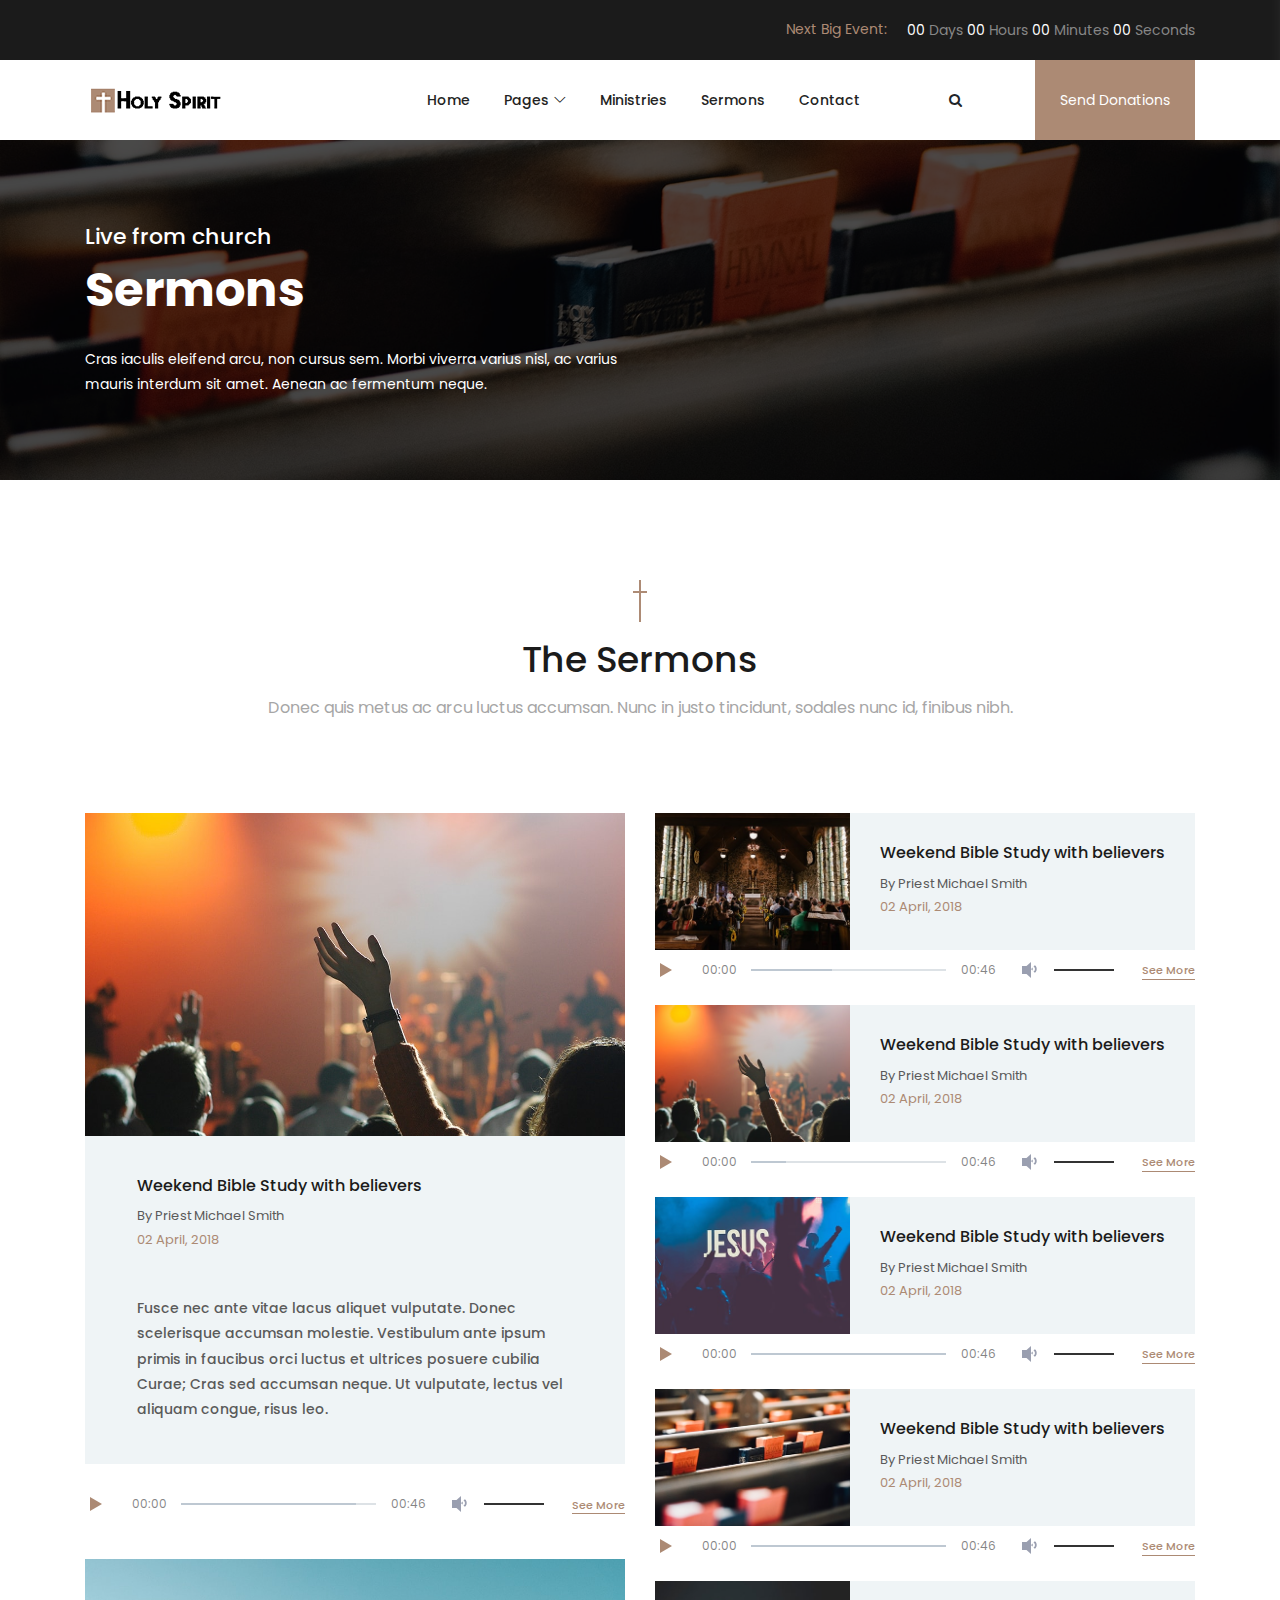
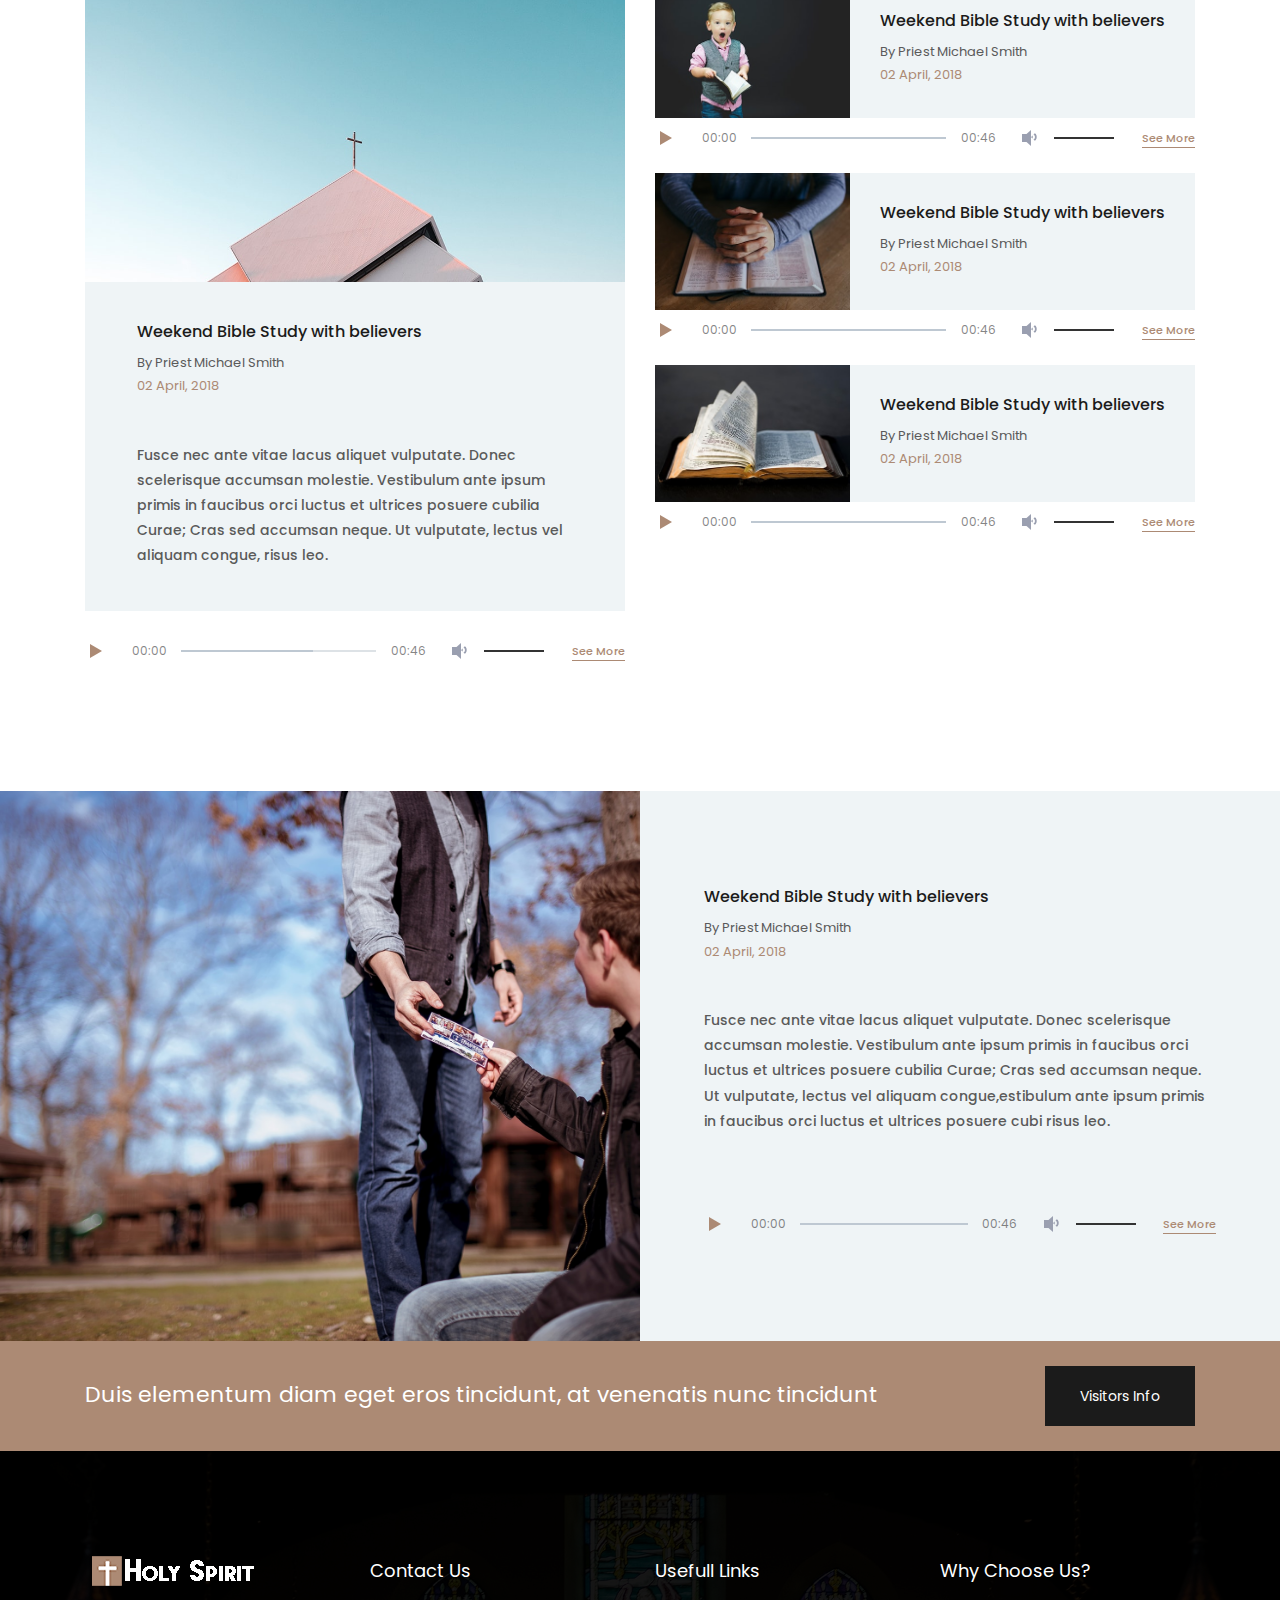
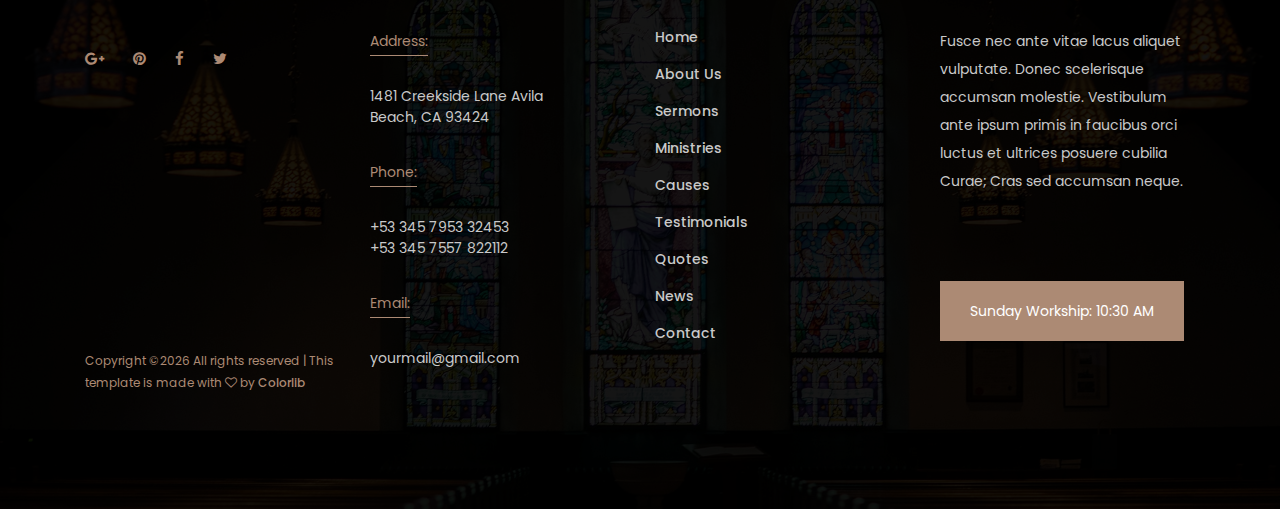
<file: sermons.html>
<!DOCTYPE html>
<html lang="en">

<head>
    <meta charset="UTF-8">
    <meta name="description" content="">
    <meta http-equiv="X-UA-Compatible" content="IE=edge">
    <meta name="viewport" content="width=device-width, initial-scale=1, shrink-to-fit=no">
    <!-- The above 4 meta tags *must* come first in the head; any other head content must come *after* these tags -->

    <!-- Title -->
    <title>Faith - Church Template | Sermons</title>

    <!-- Favicon -->
    <link rel="icon" href="img/core-img/favicon.ico">

    <!-- Stylesheet -->
    <link rel="stylesheet" href="style.css">

</head>

<body>
    <!-- ##### Search Wrapper Start ##### -->
    <div class="search-wrapper d-flex align-items-center justify-content-center bg-img foo-bg-overlay" style="background-image: url(img/bg-img/bg-2.jpg);">
       <div class="close--icon">
           <i class="fa fa-times"></i>
       </div>
        <!-- Logo -->
        <a href="index.html" class="search-logo"><img src="img/core-img/logo2.png" alt=""></a>
        <!-- Search Form -->
        <div class="search-form">
            <form action="#" method="get">
                <input type="search" name="search" id="search" placeholder="Enter Your Keywords">
                <button type="submit"><i class="fa fa-search" aria-hidden="true"></i></button>
            </form>
        </div>
        <!-- Copwrite Text -->
        <div class="copywrite-text">
            <p><!-- Link back to Colorlib can't be removed. Template is licensed under CC BY 3.0. -->
Copyright &copy;<script>document.write(new Date().getFullYear());</script> All rights reserved | This template is made with <i class="fa fa-heart-o" aria-hidden="true"></i> by <a href="https://colorlib.com" target="_blank">Colorlib</a>
<!-- Link back to Colorlib can't be removed. Template is licensed under CC BY 3.0. --></p>
        </div>
    </div>
    <!-- ##### Search Wrapper End ##### -->
    
    <!-- ##### Preloader ##### -->
    <div id="preloader">
        <div class="circle">
            <img src="img/core-img/church.png" alt="">
        </div>
    </div>

    <!-- ##### Header Area Start ##### -->
    <header class="header-area">
        <!-- Top Header Area -->
        <div class="top-header">
            <div class="container h-100">
                <div class="row h-100">
                    <div class="col-12 h-100">
                        <div class="top-header-content h-100 d-flex align-items-center justify-content-end">
                            <!-- Next Events Countdown -->
                            <div class="next-events-countdown d-flex align-items-center">
                                <p>Next Big Event:</p>
                                <div class="events-cd" data-countdown="2022/01/01"></div>
                            </div>
                        </div>
                    </div>
                </div>
            </div>
        </div>

        <!-- Navbar Area -->
        <div class="faith-main-menu">
            <div class="classy-nav-container breakpoint-off">
                <div class="container">
                    <!-- Menu -->
                    <nav class="classy-navbar justify-content-between" id="faithNav">

                        <!-- Logo -->
                        <a class="nav-brand" href="index.html"><img src="img/core-img/logo.png" alt=""></a>

                        <!-- Navbar Toggler -->
                        <div class="classy-navbar-toggler">
                            <span class="navbarToggler"><span></span><span></span><span></span></span>
                        </div>

                        <!-- Menu -->
                        <div class="classy-menu">

                            <!-- Close Button -->
                            <div class="classycloseIcon">
                                <div class="cross-wrap"><span class="top"></span><span class="bottom"></span></div>
                            </div>

                            <!-- Nav Start -->
                            <div class="classynav">
                                <ul>
                                    <li><a href="index.html">Home</a></li>
                                    <li><a href="#">Pages</a>
                                        <ul class="dropdown">
                                            <li><a href="index.html">Home</a></li>
                                            <li><a href="ministries.html">Ministries</a></li>
                                            <li><a href="sermons.html">Sermons</a></li>
                                            <li><a href="blog.html">Blog</a></li>
                                            <li><a href="contact.html">Contact</a></li>
                                            <li><a href="elements.html">Elements</a></li>
                                            <li><a href="#">Dropdown</a>
                                                <ul class="dropdown">
                                                    <li><a href="index.html">Home</a></li>
                                                    <li><a href="ministries.html">Ministries</a></li>
                                                    <li><a href="sermons.html">Sermons</a></li>
                                                    <li><a href="blog.html">Blog</a></li>
                                                    <li><a href="contact.html">Contact</a></li>
                                                    <li><a href="elements.html">Elements</a></li>
                                                    <li><a href="#">Dropdown</a>
                                                        <ul class="dropdown">
                                                            <li><a href="index.html">Home</a></li>
                                                            <li><a href="ministries.html">Ministries</a></li>
                                                            <li><a href="sermons.html">Sermons</a></li>
                                                            <li><a href="blog.html">Blog</a></li>
                                                            <li><a href="contact.html">Contact</a></li>
                                                            <li><a href="elements.html">Elements</a></li>
                                                        </ul>
                                                    </li>
                                                </ul>
                                            </li>
                                        </ul>
                                    </li>
                                    <li><a href="ministries.html">Ministries</a></li>
                                    <li><a href="sermons.html">Sermons</a></li>
                                    <li><a href="contact.html">Contact</a></li>
                                </ul>

                                <!-- Search Button -->
                                <div class="search-btn">
                                    <i class="fa fa-search" aria-hidden="true"></i>
                                </div>

                                <!-- Donate Button -->
                                <div class="donate-btn">
                                    <a href="#">Send Donations</a>
                                </div>

                            </div>
                            <!-- Nav End -->
                        </div>
                    </nav>
                </div>
            </div>
        </div>
    </header>
    <!-- ##### Header Area End ##### -->

    <!-- ##### Breadcumb Area Start ##### -->
    <div class="breadcumb-area bg-img" style="background-image: url(img/bg-img/bg-6.jpg);">
        <div class="container h-100">
            <div class="row h-100 align-items-center">
                <div class="col-12 col-md-6">
                    <div class="breadcumb-text">
                        <h5>Live from church</h5>
                        <h2>Sermons</h2>
                        <p>Cras iaculis eleifend arcu, non cursus sem. Morbi viverra varius nisl, ac varius mauris interdum sit amet. Aenean ac fermentum neque.</p>
                    </div>
                </div>
            </div>
        </div>
    </div>
    <!-- ##### Breadcumb Area End ##### -->

    <!-- ##### Sermons Area Start ##### -->
    <section class="sermons-area section-padding-100-0">
        <div class="container">
            <div class="row">
                <div class="col-12">
                    <div class="section-heading text-center mx-auto">
                        <img src="img/core-img/cross.png" alt="">
                        <h3>The Sermons</h3>
                        <p>Donec quis metus ac arcu luctus accumsan. Nunc in justo tincidunt, sodales nunc id, finibus nibh.</p>
                    </div>
                </div>
            </div>

            <div class="row">
                <div class="col-12 col-lg-6 mb-100">
                    <!-- Single Sermons Area -->
                    <div class="single-sermons style-2">
                        <div class="sermons-content">
                            <!-- Sermons Thumbnail -->
                            <div class="sermons-thumbnail bg-img" style="background-image: url(img/bg-img/ser8.jpg);"></div>
                            <!-- Sermons Content -->
                            <div class="sermons-text">
                                <a href="#">
                                    <h6>Weekend Bible Study with believers</h6>
                                </a>
                                <p>By Priest Michael Smith</p>
                                <p class="date">02 April, 2018</p>
                                <p>Fusce nec ante vitae lacus aliquet vulputate. Donec scelerisque accumsan molestie. Vestibulum ante ipsum primis in faucibus orci luctus et ultrices posuere cubilia Curae; Cras sed accumsan neque. Ut vulputate, lectus vel aliquam congue, risus leo.</p>
                            </div>
                        </div>
                        <!-- Audio Player -->
                        <div class="sermons-audio-player d-flex align-items-center">
                            <audio preload="auto" controls>
                                    <source src="audio/dummy-audio.mp3">
                                </audio>
                            <div class="see-more-btn">
                                <a href="#">See More</a>
                            </div>
                        </div>
                    </div>

                    <!-- Single Sermons Area -->
                    <div class="single-sermons style-2">
                        <div class="sermons-content">
                            <!-- Sermons Thumbnail -->
                            <div class="sermons-thumbnail bg-img" style="background-image: url(img/bg-img/ser9.jpg);"></div>
                            <!-- Sermons Content -->
                            <div class="sermons-text">
                                <a href="#">
                                    <h6>Weekend Bible Study with believers</h6>
                                </a>
                                <p>By Priest Michael Smith</p>
                                <p class="date">02 April, 2018</p>
                                <p>Fusce nec ante vitae lacus aliquet vulputate. Donec scelerisque accumsan molestie. Vestibulum ante ipsum primis in faucibus orci luctus et ultrices posuere cubilia Curae; Cras sed accumsan neque. Ut vulputate, lectus vel aliquam congue, risus leo.</p>
                            </div>
                        </div>
                        <!-- Audio Player -->
                        <div class="sermons-audio-player d-flex align-items-center">
                            <audio preload="auto" controls>
                                    <source src="audio/dummy-audio.mp3">
                                </audio>
                            <div class="see-more-btn">
                                <a href="#">See More</a>
                            </div>
                        </div>
                    </div>
                </div>

                <div class="col-12 col-lg-6 mb-100">
                    <!-- Single Sermons Area -->
                    <div class="single-sermons">
                        <div class="sermons-content d-flex align-items-center">
                            <!-- Sermons Thumbnail -->
                            <div class="sermons-thumbnail bg-img" style="background-image: url(img/bg-img/ser1.jpg);"></div>
                            <!-- Sermons Content -->
                            <div class="sermons-text">
                                <a href="#">
                                    <h6>Weekend Bible Study with believers</h6>
                                </a>
                                <p>By Priest Michael Smith</p>
                                <p class="date">02 April, 2018</p>
                            </div>
                        </div>
                        <!-- Audio Player -->
                        <div class="sermons-audio-player d-flex align-items-center">
                            <audio preload="auto" controls>
                                    <source src="audio/dummy-audio.mp3">
                                </audio>
                            <div class="see-more-btn">
                                <a href="#">See More</a>
                            </div>
                        </div>
                    </div>

                    <!-- Single Sermons Area -->
                    <div class="single-sermons">
                        <div class="sermons-content d-flex align-items-center">
                            <!-- Sermons Thumbnail -->
                            <div class="sermons-thumbnail bg-img" style="background-image: url(img/bg-img/ser2.jpg);"></div>
                            <!-- Sermons Content -->
                            <div class="sermons-text">
                                <a href="#">
                                    <h6>Weekend Bible Study with believers</h6>
                                </a>
                                <p>By Priest Michael Smith</p>
                                <p class="date">02 April, 2018</p>
                            </div>
                        </div>
                        <!-- Audio Player -->
                        <div class="sermons-audio-player d-flex align-items-center">
                            <audio preload="auto" controls>
                                    <source src="audio/dummy-audio.mp3">
                                </audio>
                            <div class="see-more-btn">
                                <a href="#">See More</a>
                            </div>
                        </div>
                    </div>

                    <!-- Single Sermons Area -->
                    <div class="single-sermons">
                        <div class="sermons-content d-flex align-items-center">
                            <!-- Sermons Thumbnail -->
                            <div class="sermons-thumbnail bg-img" style="background-image: url(img/bg-img/ser3.jpg);"></div>
                            <!-- Sermons Content -->
                            <div class="sermons-text">
                                <a href="#">
                                    <h6>Weekend Bible Study with believers</h6>
                                </a>
                                <p>By Priest Michael Smith</p>
                                <p class="date">02 April, 2018</p>
                            </div>
                        </div>
                        <!-- Audio Player -->
                        <div class="sermons-audio-player d-flex align-items-center">
                            <audio preload="auto" controls>
                                    <source src="audio/dummy-audio.mp3">
                                </audio>
                            <div class="see-more-btn">
                                <a href="#">See More</a>
                            </div>
                        </div>
                    </div>

                    <!-- Single Sermons Area -->
                    <div class="single-sermons">
                        <div class="sermons-content d-flex align-items-center">
                            <!-- Sermons Thumbnail -->
                            <div class="sermons-thumbnail bg-img" style="background-image: url(img/bg-img/ser4.jpg);"></div>
                            <!-- Sermons Content -->
                            <div class="sermons-text">
                                <a href="#">
                                    <h6>Weekend Bible Study with believers</h6>
                                </a>
                                <p>By Priest Michael Smith</p>
                                <p class="date">02 April, 2018</p>
                            </div>
                        </div>
                        <!-- Audio Player -->
                        <div class="sermons-audio-player d-flex align-items-center">
                            <audio preload="auto" controls>
                                    <source src="audio/dummy-audio.mp3">
                                </audio>
                            <div class="see-more-btn">
                                <a href="#">See More</a>
                            </div>
                        </div>
                    </div>

                    <!-- Single Sermons Area -->
                    <div class="single-sermons">
                        <div class="sermons-content d-flex align-items-center">
                            <!-- Sermons Thumbnail -->
                            <div class="sermons-thumbnail bg-img" style="background-image: url(img/bg-img/ser5.jpg);"></div>
                            <!-- Sermons Content -->
                            <div class="sermons-text">
                                <a href="#">
                                    <h6>Weekend Bible Study with believers</h6>
                                </a>
                                <p>By Priest Michael Smith</p>
                                <p class="date">02 April, 2018</p>
                            </div>
                        </div>
                        <!-- Audio Player -->
                        <div class="sermons-audio-player d-flex align-items-center">
                            <audio preload="auto" controls>
                                    <source src="audio/dummy-audio.mp3">
                                </audio>
                            <div class="see-more-btn">
                                <a href="#">See More</a>
                            </div>
                        </div>
                    </div>

                    <!-- Single Sermons Area -->
                    <div class="single-sermons">
                        <div class="sermons-content d-flex align-items-center">
                            <!-- Sermons Thumbnail -->
                            <div class="sermons-thumbnail bg-img" style="background-image: url(img/bg-img/ser6.jpg);"></div>
                            <!-- Sermons Content -->
                            <div class="sermons-text">
                                <a href="#">
                                    <h6>Weekend Bible Study with believers</h6>
                                </a>
                                <p>By Priest Michael Smith</p>
                                <p class="date">02 April, 2018</p>
                            </div>
                        </div>
                        <!-- Audio Player -->
                        <div class="sermons-audio-player d-flex align-items-center">
                            <audio preload="auto" controls>
                                    <source src="audio/dummy-audio.mp3">
                                </audio>
                            <div class="see-more-btn">
                                <a href="#">See More</a>
                            </div>
                        </div>
                    </div>

                    <!-- Single Sermons Area -->
                    <div class="single-sermons">
                        <div class="sermons-content d-flex align-items-center">
                            <!-- Sermons Thumbnail -->
                            <div class="sermons-thumbnail bg-img" style="background-image: url(img/bg-img/ser7.jpg);"></div>
                            <!-- Sermons Content -->
                            <div class="sermons-text">
                                <a href="#">
                                    <h6>Weekend Bible Study with believers</h6>
                                </a>
                                <p>By Priest Michael Smith</p>
                                <p class="date">02 April, 2018</p>
                            </div>
                        </div>
                        <!-- Audio Player -->
                        <div class="sermons-audio-player d-flex align-items-center">
                            <audio preload="auto" controls>
                                    <source src="audio/dummy-audio.mp3">
                                </audio>
                            <div class="see-more-btn">
                                <a href="#">See More</a>
                            </div>
                        </div>
                    </div>

                </div>
            </div>
        </div>
    </section>
    <!-- ##### Sermons Area Start ##### -->

    <!-- Single Sermons Area -->
    <div class="single-sermons style-3">
        <div class="sermons-content d-flex align-items-center">
            <!-- Sermons Thumbnail -->
            <div class="sermons-thumbnail bg-img" style="background-image: url(img/bg-img/bg-7.jpg);"></div>
            <!-- Sermons Content -->
            <div class="sermons-text">
                <a href="#">
                    <h6>Weekend Bible Study with believers</h6>
                </a>
                <p>By Priest Michael Smith</p>
                <p class="date">02 April, 2018</p>
                <p class="text">Fusce nec ante vitae lacus aliquet vulputate. Donec scelerisque accumsan molestie. Vestibulum ante ipsum primis in faucibus orci luctus et ultrices posuere cubilia Curae; Cras sed accumsan neque. Ut vulputate, lectus vel aliquam congue,estibulum ante ipsum primis in faucibus orci luctus et ultrices posuere cubi risus leo.</p>

                <!-- Audio Player -->
                <div class="sermons-audio-player mt-70 d-flex align-items-center">
                    <audio preload="auto" controls>
                       <source src="audio/dummy-audio.mp3">
                    </audio>
                    <div class="see-more-btn">
                        <a href="#">See More</a>
                    </div>
                </div>
            </div>
        </div>
    </div>

    <!-- ##### CTA Area Start ##### -->
    <div class="faith-cta-area style-2">
        <div class="container">
            <div class="row">
                <div class="col-12">
                    <div class="cta-text d-flex justify-content-between align-items-center">
                        <h5>Duis elementum diam eget eros tincidunt, at venenatis nunc tincidunt</h5>
                        <a href="#" class="btn faith-btn active">Visitors Info</a>
                    </div>
                </div>
            </div>
        </div>
    </div>
    <!-- ##### CTA Area End ##### -->

    <!-- ##### Footer Area Start ##### -->
    <footer class="footer-area">
        <!-- Main Footer Area -->
        <div class="main-footer-area section-padding-100-0 bg-img foo-bg-overlay" style="background-image: url(img/bg-img/bg-1.jpg);">
            <div class="container">
                <div class="row">

                    <!-- Footer Widget Area -->
                    <div class="col-12 col-sm-6 col-xl-3">
                        <div class="d-flex flex-wrap mb-100">
                            <div class="footer-widget">
                                <div class="widget-title">
                                    <a href="#"><img src="img/core-img/logo2.png" alt=""></a>
                                </div>
                                <div class="footer-social-info">
                                    <a href="#"><i class="fa fa-google-plus"></i></a>
                                    <a href="#"><i class="fa fa-pinterest"></i></a>
                                    <a href="#"><i class="fa fa-facebook"></i></a>
                                    <a href="#"><i class="fa fa-twitter"></i></a>
                                </div>
                            </div>
                            <div class="copywrite-text">
                                <p><!-- Link back to Colorlib can't be removed. Template is licensed under CC BY 3.0. -->
Copyright &copy;<script>document.write(new Date().getFullYear());</script> All rights reserved | This template is made with <i class="fa fa-heart-o" aria-hidden="true"></i> by <a href="https://colorlib.com" target="_blank">Colorlib</a>
<!-- Link back to Colorlib can't be removed. Template is licensed under CC BY 3.0. --></p>
                            </div>
                        </div>
                    </div>

                    <!-- Footer Widget Area -->
                    <div class="col-12 col-sm-6 col-xl-3">
                        <div class="footer-widget mb-100">
                            <div class="widget-title">
                                <h6>Contact Us</h6>
                            </div>

                            <!-- Single Contact Area -->
                            <div class="single-contact-area mb-30">
                                <p>Address:</p>
                                <span>1481 Creekside Lane Avila <br>Beach, CA 93424 </span>
                            </div>

                            <!-- Single Contact Area -->
                            <div class="single-contact-area mb-30">
                                <p>Phone:</p>
                                <span>+53 345 7953 32453 <br>+53 345 7557 822112</span>
                            </div>

                            <!-- Single Contact Area -->
                            <div class="single-contact-area mb-30">
                                <p>Email:</p>
                                <span>yourmail@gmail.com</span>
                            </div>
                        </div>
                    </div>

                    <!-- Footer Widget Area -->
                    <div class="col-12 col-sm-6 col-xl-3">
                        <div class="footer-widget mb-100">
                            <div class="widget-title">
                                <h6>Usefull Links</h6>
                            </div>
                            <nav>
                                <ul class="useful-links">
                                    <li><a href="#">Home</a></li>
                                    <li><a href="#">About Us</a></li>
                                    <li><a href="#">Sermons</a></li>
                                    <li><a href="#">Ministries</a></li>
                                    <li><a href="#">Causes</a></li>
                                    <li><a href="#">Testimonials</a></li>
                                    <li><a href="#">Quotes</a></li>
                                    <li><a href="#">News</a></li>
                                    <li><a href="#">Contact</a></li>
                                </ul>
                            </nav>
                        </div>
                    </div>

                    <!-- Footer Widget Area -->
                    <div class="col-12 col-sm-6 col-xl-3">
                        <div class="footer-widget mb-100">
                            <div class="widget-title">
                                <h6>Why Choose us?</h6>
                            </div>
                            <p>Fusce nec ante vitae lacus aliquet vulputate. Donec scelerisque accumsan molestie. Vestibulum ante ipsum primis in faucibus orci luctus et ultrices posuere cubilia Curae; Cras sed accumsan neque.</p>
                            <a href="#" class="btn faith-btn mt-70">Sunday Workship: 10:30 AM</a>
                        </div>
                    </div>
                </div>
            </div>
        </div>
    </footer>
    <!-- ##### Footer Area Start ##### -->

    <!-- ##### All Javascript Script ##### -->
    <!-- jQuery-2.2.4 js -->
    <script src="js/jquery/jquery-2.2.4.min.js"></script>
    <!-- Popper js -->
    <script src="js/bootstrap/popper.min.js"></script>
    <!-- Bootstrap js -->
    <script src="js/bootstrap/bootstrap.min.js"></script>
    <!-- All Plugins js -->
    <script src="js/plugins/plugins.js"></script>
    <script src="js/plugins/audioplayer.js"></script>
    <!-- Active js -->
    <script src="js/active.js"></script>
</body>

</html>
</file>
<file: style.css>
/* [Master Stylesheet v1.0] */
/* :: 1.0 Import Fonts */
@import url("https://fonts.googleapis.com/css?family=Poppins:100,200,300,400,500,600,700,800,900");
/* :: 2.0 Import All CSS */
@import url(css/bootstrap.min.css);
@import url(css/owl.carousel.min.css);
@import url(css/animate.css);
@import url(css/magnific-popup.css);
@import url(css/font-awesome.min.css);
@import url(css/classy-nav.min.css);
@import url(css/audioplayer.css);
/* :: 3.0 Base CSS */
* {
  margin: 0;
  padding: 0; }

body {
  font-family: "Poppins", sans-serif;
  font-size: 14px; }

h1,
h2,
h3,
h4,
h5,
h6 {
  color: #1b1b1b;
  line-height: 1.3;
  font-weight: 500; }

p {
  color: #5a5a5a;
  font-size: 14px;
  line-height: 1.8;
  font-weight: 400; }

a,
a:hover,
a:focus {
  -webkit-transition-duration: 500ms;
  transition-duration: 500ms;
  text-decoration: none;
  outline: 0 solid transparent;
  color: #1b1b1b;
  font-weight: 500;
  font-size: 16px; }

ul,
ol {
  margin: 0; }
  ul li,
  ol li {
    list-style: none; }

img {
  height: auto;
  max-width: 100%; }

/* Spacing */
.mt-15 {
  margin-top: 15px !important; }

.mt-30 {
  margin-top: 30px !important; }

.mt-50 {
  margin-top: 50px !important; }

.mt-70 {
  margin-top: 70px !important; }

.mt-100 {
  margin-top: 100px !important; }

.mb-15 {
  margin-bottom: 15px !important; }

.mb-30 {
  margin-bottom: 30px !important; }

.mb-50 {
  margin-bottom: 50px !important; }

.mb-70 {
  margin-bottom: 70px !important; }

.mb-100 {
  margin-bottom: 100px !important; }

.ml-15 {
  margin-left: 15px !important; }

.ml-30 {
  margin-left: 30px !important; }

.ml-50 {
  margin-left: 50px !important; }

.mr-15 {
  margin-right: 15px !important; }

.mr-30 {
  margin-right: 30px !important; }

.mr-50 {
  margin-right: 50px !important; }

/* Height */
.height-400 {
  height: 400px !important; }

.height-500 {
  height: 500px !important; }

.height-600 {
  height: 600px !important; }

.height-700 {
  height: 700px !important; }

.height-800 {
  height: 800px !important; }

/* Section Padding */
.section-padding-100 {
  padding-top: 100px;
  padding-bottom: 100px; }

.section-padding-100-0 {
  padding-top: 100px;
  padding-bottom: 0; }

.section-padding-0-100 {
  padding-top: 0;
  padding-bottom: 100px; }

.section-padding-100-70 {
  padding-top: 100px;
  padding-bottom: 70px; }

/* Preloader */
#preloader {
  background-color: #ffffff;
  width: 100%;
  height: 100%;
  position: fixed;
  top: 0;
  left: 0;
  right: 0;
  z-index: 5000;
  display: -webkit-box;
  display: -ms-flexbox;
  display: flex;
  -webkit-box-align: center;
  -ms-flex-align: center;
  -ms-grid-row-align: center;
  align-items: center;
  -webkit-box-pack: center;
  -ms-flex-pack: center;
  justify-content: center; }
  #preloader .circle {
    -webkit-box-flex: 0;
    -ms-flex: 0 0 75px;
    flex: 0 0 75px;
    max-width: 75px;
    width: 75px;
    height: 75px;
    text-align: center;
    line-height: 65px;
    border-bottom: 6px double;
    border-color: rgba(172, 138, 116, 0.1);
    animation: spin 4s infinite linear; }
@-webkit-keyframes spin {
  0% {
    border-color: rgba(172, 138, 116, 0.1); }
  50% {
    border-color: #ac8a74; }
  100% {
    border-color: rgba(172, 138, 116, 0.1); } }
@keyframes spin {
  0% {
    border-color: rgba(172, 138, 116, 0.1); }
  50% {
    border-color: #ac8a74; }
  100% {
    border-color: rgba(172, 138, 116, 0.1); } }
/* Section Heading */
.section-heading {
  position: relative;
  z-index: 1;
  max-width: 800px;
  margin-bottom: 90px; }
  .section-heading img {
    margin-bottom: 15px; }
  .section-heading h3 {
    font-size: 36px;
    margin-bottom: 10px;
    font-weight: 500; }
    @media only screen and (max-width: 767px) {
      .section-heading h3 {
        font-size: 24px; } }
  .section-heading p {
    margin-bottom: 0;
    font-size: 16px;
    color: #a6a6a6; }
  .section-heading.text-left {
    text-align: left !important; }
  .section-heading.white h3 {
    color: #ffffff; }

/* Miscellaneous */
.bg-img {
  background-position: center center;
  background-size: cover;
  background-repeat: no-repeat; }

.bg-white {
  background-color: #ffffff !important; }

.bg-dark {
  background-color: #000000 !important; }

.bg-transparent {
  background-color: transparent !important; }

.font-bold {
  font-weight: 700; }

.font-light {
  font-weight: 300; }

.bg-overlay,
.foo-bg-overlay {
  position: relative;
  z-index: 2;
  background-position: center center;
  background-size: cover; }
  .bg-overlay::after,
  .foo-bg-overlay::after {
    background-color: rgba(0, 0, 0, 0.6);
    position: absolute;
    z-index: -1;
    top: 0;
    left: 0;
    width: 100%;
    height: 100%;
    content: ""; }

.foo-bg-overlay::after {
  background-color: rgba(0, 0, 0, 0.91); }

.mfp-image-holder .mfp-close,
.mfp-iframe-holder .mfp-close {
  color: #ffffff;
  right: 0;
  padding-right: 0;
  width: 30px;
  height: 30px;
  background-color: #ac8a74;
  line-height: 30px;
  text-align: center;
  position: absolute;
  top: 0;
  right: -30px; }
  @media only screen and (min-width: 768px) and (max-width: 991px) {
    .mfp-image-holder .mfp-close,
    .mfp-iframe-holder .mfp-close {
      right: 0; } }
  @media only screen and (max-width: 767px) {
    .mfp-image-holder .mfp-close,
    .mfp-iframe-holder .mfp-close {
      right: 0; } }

input:focus,
textarea:focus {
  outline: none;
  box-shadow: none;
  border-color: transparent; }

/* ScrollUp */
#scrollUp {
  background-color: #ac8a74;
  border-radius: 0;
  bottom: 60px;
  box-shadow: 0 2px 6px 0 rgba(0, 0, 0, 0.3);
  color: #ffffff;
  font-size: 24px;
  height: 40px;
  line-height: 38px;
  right: 60px;
  text-align: center;
  width: 40px;
  -webkit-transition-duration: 500ms;
  transition-duration: 500ms; }
  #scrollUp:hover {
    background-color: #1b1b1b; }
  @media only screen and (max-width: 767px) {
    #scrollUp {
      bottom: 30px;
      right: 30px; } }

/* Button */
.faith-btn {
  display: inline-block;
  min-width: 150px;
  height: 60px;
  background-color: #ac8a74;
  color: #ffffff;
  border: none;
  border-radius: 0;
  padding: 0 30px;
  font-size: 14px;
  line-height: 60px;
  -webkit-transition: all 500ms;
  transition: all 500ms;
  font-weight: 400;
  text-transform: capitalize; }
  .faith-btn.active, .faith-btn:hover, .faith-btn:focus {
    font-size: 14px;
    font-weight: 400;
    color: #ffffff;
    background-color: #1b1b1b; }
  .faith-btn.active:hover, .faith-btn.active:focus {
    color: #ffffff;
    background-color: #ac8a74; }
  .faith-btn.btn-2 {
    border: 2px solid #1b1b1b;
    color: #1b1b1b;
    background-color: transparent;
    line-height: 56px; }
    .faith-btn.btn-2:hover, .faith-btn.btn-2:focus {
      border: 2px solid #ac8a74;
      background-color: #ac8a74;
      color: #ffffff; }
  .faith-btn.btn-3 {
    border: 2px solid #ac8a74;
    color: #ac8a74;
    background-color: transparent;
    line-height: 56px; }
    .faith-btn.btn-3:hover, .faith-btn.btn-3:focus {
      border: 2px solid #1b1b1b;
      background-color: #1b1b1b;
      color: #ffffff; }

/* :: 4.0 Search Wrapper Area CSS */
.search-wrapper {
  position: fixed;
  width: 570px;
  height: 100%;
  z-index: 1500;
  top: 0;
  right: -600px;
  background-color: #1b1b1b;
  padding: 0 60px;
  box-shadow: 0 0 20px 20px rgba(255, 255, 255, 0.2);
  -webkit-transition: 1000ms;
  transition: 1000ms; }
  @media only screen and (max-width: 767px) {
    .search-wrapper {
      width: 320px;
      right: -350px;
      padding: 0 20px; } }
  .search-wrapper .close--icon {
    width: 40px;
    height: 40px;
    position: absolute;
    z-index: 100;
    top: 0;
    right: 0;
    background-color: #ac8a74;
    color: #ffffff;
    text-align: center;
    line-height: 40px;
    cursor: pointer;
    font-size: 18px; }
  .search-wrapper .search-logo {
    position: absolute;
    top: 50px;
    width: 100%;
    text-align: center;
    z-index: 10; }
  .search-wrapper .search-form {
    -webkit-box-flex: 0;
    -ms-flex: 0 0 100%;
    flex: 0 0 100%;
    max-width: 100%;
    width: 100%; }
    .search-wrapper .search-form form {
      position: relative;
      z-index: 1; }
    .search-wrapper .search-form input {
      width: 100%;
      height: 50px;
      background-color: #ac8a74;
      border: none;
      border-radius: 30px;
      padding: 0 30px; }
    .search-wrapper .search-form button {
      position: absolute;
      width: 80px;
      height: 50px;
      background-color: #ac8a74;
      color: #ffffff;
      top: 0;
      right: 0;
      border: none;
      border-radius: 30px;
      cursor: pointer;
      outline: none; }
  .search-wrapper .copywrite-text {
    position: absolute;
    bottom: 50px;
    z-index: 10;
    width: 100%;
    text-align: center; }
    .search-wrapper .copywrite-text p {
      margin-bottom: 0;
      color: #ffffff;
      font-size: 14px; }
      .search-wrapper .copywrite-text p a {
        font-size: 14px;
        color: #ac8a74; }
  .search-wrapper.on {
    right: 0; }

/* :: 5.0 Header Area CSS */
.header-area {
  position: relative;
  z-index: 100;
  width: 100%; }
  .header-area .top-header {
    width: 100%;
    height: 60px;
    background-color: #1b1b1b; }
    .header-area .top-header .next-events-countdown p {
      margin-bottom: 0;
      color: #ac8a74;
      font-size: 14px;
      margin-right: 20px;
      font-weight: 400; }
      @media only screen and (max-width: 767px) {
        .header-area .top-header .next-events-countdown p {
          font-size: 12px; } }
    .header-area .top-header .next-events-countdown .events-cd {
      color: #ffffff;
      font-weight: 400; }
      @media only screen and (max-width: 767px) {
        .header-area .top-header .next-events-countdown .events-cd {
          font-size: 12px; } }
      .header-area .top-header .next-events-countdown .events-cd span {
        color: #878787; }
  .header-area .faith-main-menu {
    position: relative;
    width: 100%;
    z-index: 100;
    height: 80px;
    background-color: #ffffff; }
    .header-area .faith-main-menu .classy-nav-container {
      background-color: transparent; }
    .header-area .faith-main-menu .classy-navbar {
      height: 80px;
      padding: 0; }
      .header-area .faith-main-menu .classy-navbar .classynav ul li a {
        padding: 0 15px;
        display: block;
        height: 80px;
        font-size: 14px;
        line-height: 80px;
        font-weight: 500; }
        @media only screen and (min-width: 768px) and (max-width: 991px) {
          .header-area .faith-main-menu .classy-navbar .classynav ul li a {
            height: 38px;
            line-height: 38px; } }
        @media only screen and (max-width: 767px) {
          .header-area .faith-main-menu .classy-navbar .classynav ul li a {
            height: 38px;
            line-height: 38px; } }
        .header-area .faith-main-menu .classy-navbar .classynav ul li a:hover, .header-area .faith-main-menu .classy-navbar .classynav ul li a:focus {
          color: #ffffff;
          background-color: #ac8a74; }
          .header-area .faith-main-menu .classy-navbar .classynav ul li a:hover::after, .header-area .faith-main-menu .classy-navbar .classynav ul li a:focus::after {
            color: #ffffff; }
    .header-area .faith-main-menu .classynav ul li .dropdown li a,
    .header-area .faith-main-menu .classynav ul li .megamenu li a {
      font-size: 14px;
      height: 38px;
      line-height: 38px; }
      .header-area .faith-main-menu .classynav ul li .dropdown li a::after,
      .header-area .faith-main-menu .classynav ul li .megamenu li a::after {
        top: 3px; }
    .header-area .faith-main-menu .classynav .search-btn {
      width: 160px;
      text-align: center;
      display: inline-block;
      height: 80px;
      line-height: 80px;
      cursor: pointer;
      -webkit-transition: all 500ms;
      transition: all 500ms; }
      .header-area .faith-main-menu .classynav .search-btn:hover {
        color: #ffffff;
        background-color: #1b1b1b; }
      @media only screen and (min-width: 768px) and (max-width: 991px) {
        .header-area .faith-main-menu .classynav .search-btn {
          width: 100%;
          background-color: #333;
          color: #ffffff; } }
      @media only screen and (max-width: 767px) {
        .header-area .faith-main-menu .classynav .search-btn {
          width: 100%;
          background-color: #333;
          color: #ffffff; } }
    .header-area .faith-main-menu .classynav .donate-btn a {
      text-align: center;
      width: 160px;
      display: inline-block;
      padding: 0 15px;
      height: 80px;
      line-height: 80px;
      color: #ffffff;
      background-color: #ac8a74; }
      .header-area .faith-main-menu .classynav .donate-btn a:hover {
        color: #ffffff;
        background-color: #1b1b1b; }
      @media only screen and (min-width: 768px) and (max-width: 991px) {
        .header-area .faith-main-menu .classynav .donate-btn a {
          width: 100%; } }
      @media only screen and (max-width: 767px) {
        .header-area .faith-main-menu .classynav .donate-btn a {
          width: 100%; } }
  .header-area .is-sticky .faith-main-menu {
    z-index: 3000 !important;
    box-shadow: 0 20px 50px rgba(0, 0, 0, 0.2); }

/* :: 6.0 Welcome Area CSS */
.hero-slides {
  position: relative;
  z-index: 1; }
  .hero-slides .single-hero-slide {
    width: 100%;
    height: 870px;
    position: relative;
    z-index: 1; }
    @media only screen and (min-width: 992px) and (max-width: 1199px) {
      .hero-slides .single-hero-slide {
        height: 600px; } }
    @media only screen and (min-width: 768px) and (max-width: 991px) {
      .hero-slides .single-hero-slide {
        height: 600px; } }
    @media only screen and (max-width: 767px) {
      .hero-slides .single-hero-slide {
        height: 550px; } }
    .hero-slides .single-hero-slide .hero-slides-content .date {
      min-width: 100px;
      padding: 0 15px;
      height: 35px;
      line-height: 35px;
      background-color: #ac8a74;
      display: inline-block;
      color: #ffffff;
      margin-bottom: 30px; }
    .hero-slides .single-hero-slide .hero-slides-content h3 {
      font-weight: 500;
      font-size: 30px;
      color: #ffffff; }
      @media only screen and (max-width: 767px) {
        .hero-slides .single-hero-slide .hero-slides-content h3 {
          font-size: 24px; } }
    .hero-slides .single-hero-slide .hero-slides-content h2 {
      font-size: 72px;
      font-weight: 700;
      color: #ffffff; }
      @media only screen and (min-width: 992px) and (max-width: 1199px) {
        .hero-slides .single-hero-slide .hero-slides-content h2 {
          font-size: 48px; } }
      @media only screen and (min-width: 768px) and (max-width: 991px) {
        .hero-slides .single-hero-slide .hero-slides-content h2 {
          font-size: 42px; } }
      @media only screen and (max-width: 767px) {
        .hero-slides .single-hero-slide .hero-slides-content h2 {
          font-size: 30px; } }
    .hero-slides .single-hero-slide .hero-slides-content p {
      color: #ffffff;
      margin-bottom: 0; }
    .hero-slides .single-hero-slide .next-event-btn {
      width: 100%;
      position: absolute;
      z-index: 10;
      top: 50px;
      right: 0;
      height: auto; }
  .hero-slides .owl-prev,
  .hero-slides .owl-next {
    background-color: #ac8a74;
    width: 40px;
    height: 96px;
    line-height: 95px;
    color: #ffffff;
    top: 50%;
    margin-top: -48px;
    left: 0;
    position: absolute;
    z-index: 10;
    text-align: center;
    font-size: 26px;
    -webkit-transition-duration: 500ms;
    transition-duration: 500ms; }
    .hero-slides .owl-prev:hover, .hero-slides .owl-prev:focus,
    .hero-slides .owl-next:hover,
    .hero-slides .owl-next:focus {
      background-color: #1b1b1b;
      color: #ac8a74; }
    @media only screen and (max-width: 767px) {
      .hero-slides .owl-prev,
      .hero-slides .owl-next {
        opacity: 0;
        visibility: hidden; } }
  .hero-slides .owl-next {
    left: auto;
    right: 0; }
  .hero-slides .owl-dots {
    position: absolute;
    bottom: 50px;
    display: -webkit-box;
    display: -ms-flexbox;
    display: flex;
    -webkit-box-pack: end;
    -ms-flex-pack: end;
    justify-content: flex-end;
    -webkit-transform: translateX(-50%);
    transform: translateX(-50%);
    left: 50%;
    width: 1140px;
    z-index: 10; }
    @media only screen and (min-width: 992px) and (max-width: 1199px) {
      .hero-slides .owl-dots {
        width: 930px; } }
    @media only screen and (min-width: 768px) and (max-width: 991px) {
      .hero-slides .owl-dots {
        width: 700px; } }
    @media only screen and (max-width: 767px) {
      .hero-slides .owl-dots {
        width: 300px; } }
    @media only screen and (min-width: 480px) and (max-width: 767px) {
      .hero-slides .owl-dots {
        width: 440px; } }
    .hero-slides .owl-dots .owl-dot {
      color: #ffffff;
      font-size: 14px;
      margin: 0 2px; }
      .hero-slides .owl-dots .owl-dot.active {
        color: #ac8a74; }
  @media only screen and (max-width: 767px) {
    .hero-slides:hover .owl-prev,
    .hero-slides:hover .owl-next {
      opacity: 1;
      visibility: visible; } }

/* :: 7.0 Call to Action CSS */
.faith-cta-area {
  position: relative;
  z-index: 1;
  padding: 25px 0;
  background-color: #1b1b1b; }
  @media only screen and (max-width: 767px) {
    .faith-cta-area .cta-text {
      -ms-flex-wrap: wrap;
      flex-wrap: wrap; } }
  .faith-cta-area .cta-text h5 {
    color: #ffffff;
    font-weight: 400;
    margin-bottom: 0;
    font-size: 22px; }
    @media only screen and (max-width: 767px) {
      .faith-cta-area .cta-text h5 {
        margin-bottom: 30px; } }
  .faith-cta-area .faith-btn:hover, .faith-cta-area .faith-btn:focus {
    box-shadow: 0 5px 40px rgba(255, 255, 255, 0.2); }
  .faith-cta-area.style-2 {
    background-color: #ac8a74; }
    .faith-cta-area.style-2 .faith-btn:hover, .faith-cta-area.style-2 .faith-btn:focus {
      box-shadow: 0 5px 40px rgba(0, 0, 0, 0.2); }

/* :: 8.0 About Us Area CSS */
.faith-about-area {
  position: relative;
  z-index: 1; }
  .faith-about-area .about-content {
    text-align: center;
    border-bottom: 2px solid #e8e8e8;
    padding-bottom: 100px; }
    .faith-about-area .about-content img {
      margin-bottom: 15px; }
    .faith-about-area .about-content h2 {
      font-size: 36px;
      margin-bottom: 30px;
      font-style: italic;
      font-weight: 500; }
      @media only screen and (max-width: 767px) {
        .faith-about-area .about-content h2 {
          font-size: 24px; } }
    .faith-about-area .about-content h6 {
      color: #5a5a5a;
      font-weight: 500;
      line-height: 2;
      margin-bottom: 0; }

/* :: 9.0 Upcoming Events Area CSS */
.upcoming-events {
  position: relative;
  z-index: 1; }
  .upcoming-events .headline {
    margin-bottom: 80px; }
    .upcoming-events .headline h5 {
      font-size: 18px;
      margin-bottom: 0; }

.single-upcoming-events {
  position: relative;
  z-index: 1;
  background-color: #eff4f6;
  margin-bottom: 15px; }
  @media only screen and (max-width: 767px) {
    .single-upcoming-events {
      -ms-flex-wrap: wrap;
      flex-wrap: wrap; } }
  .single-upcoming-events .event-date-thumbnail {
    -webkit-transition-duration: 500ms;
    transition-duration: 500ms;
    -webkit-box-flex: 0;
    -ms-flex: 0 0 214px;
    flex: 0 0 214px;
    max-width: 214px;
    width: 214px;
    background-color: #ac8a74; }
    @media only screen and (max-width: 767px) {
      .single-upcoming-events .event-date-thumbnail {
        -webkit-box-flex: 0;
        -ms-flex: 0 0 100%;
        flex: 0 0 100%;
        max-width: 100%;
        width: 100%; } }
    .single-upcoming-events .event-date-thumbnail .event-date {
      -webkit-box-flex: 0;
      -ms-flex: 0 0 107px;
      flex: 0 0 107px;
      max-width: 107px;
      width: 107px;
      height: 107px;
      text-align: center;
      padding: 18px 0; }
      @media only screen and (max-width: 767px) {
        .single-upcoming-events .event-date-thumbnail .event-date {
          -webkit-box-flex: 0;
          -ms-flex: 0 0 50%;
          flex: 0 0 50%;
          max-width: 50%;
          width: 50%; } }
      .single-upcoming-events .event-date-thumbnail .event-date h6 {
        color: #ffffff;
        margin-bottom: 0;
        font-size: 14px;
        line-height: 1.7; }
    .single-upcoming-events .event-date-thumbnail .event-thumbnail {
      -webkit-box-flex: 0;
      -ms-flex: 0 0 107px;
      flex: 0 0 107px;
      max-width: 107px;
      width: 107px;
      height: 107px; }
      @media only screen and (max-width: 767px) {
        .single-upcoming-events .event-date-thumbnail .event-thumbnail {
          -webkit-box-flex: 0;
          -ms-flex: 0 0 50%;
          flex: 0 0 50%;
          max-width: 50%;
          width: 50%;
          height: 107px; } }
  .single-upcoming-events .events-content {
    padding: 15px 20px; }
    .single-upcoming-events .events-content a {
      display: block; }
      .single-upcoming-events .events-content a h6 {
        -webkit-transition-duration: 500ms;
        transition-duration: 500ms; }
        .single-upcoming-events .events-content a h6:hover, .single-upcoming-events .events-content a h6:focus {
          color: #ac8a74; }
    .single-upcoming-events .events-content p {
      margin-bottom: 0;
      font-size: 13px; }
  .single-upcoming-events:hover .event-date-thumbnail, .single-upcoming-events:focus .event-date-thumbnail {
    background-color: #1b1b1b; }

/* :: 10.0 Latest Sermons Area CSS */
.latest-sermons {
  position: relative;
  z-index: 1; }
  .latest-sermons .headline {
    margin-bottom: 80px; }
    .latest-sermons .headline h5 {
      font-size: 18px;
      margin-bottom: 0; }

.single-sermons {
  position: relative;
  z-index: 1;
  margin-bottom: 15px; }
  .single-sermons:last-of-type {
    margin-bottom: 0; }
  .single-sermons .sermons-content {
    background-color: #eff4f6; }
    @media only screen and (max-width: 767px) {
      .single-sermons .sermons-content {
        -ms-flex-wrap: wrap;
        flex-wrap: wrap; } }
    .single-sermons .sermons-content .sermons-thumbnail {
      -webkit-box-flex: 0;
      -ms-flex: 0 0 195px;
      flex: 0 0 195px;
      max-width: 195px;
      width: 195px;
      height: 137px; }
      @media only screen and (max-width: 767px) {
        .single-sermons .sermons-content .sermons-thumbnail {
          -webkit-box-flex: 0;
          -ms-flex: 0 0 100%;
          flex: 0 0 100%;
          max-width: 100%;
          width: 100%; } }
    .single-sermons .sermons-content .sermons-text {
      padding: 15px 30px; }
      .single-sermons .sermons-content .sermons-text h6 {
        -webkit-transition-duration: 500ms;
        transition-duration: 500ms;
        font-size: 16px; }
        .single-sermons .sermons-content .sermons-text h6:hover, .single-sermons .sermons-content .sermons-text h6:focus {
          color: #ac8a74; }
      .single-sermons .sermons-content .sermons-text p {
        font-size: 13px;
        margin-bottom: 0; }
        .single-sermons .sermons-content .sermons-text p:last-child {
          color: #ac8a74; }
  .single-sermons .sermons-audio-player .audioplayer {
    margin: 0;
    padding: 0;
    height: 40px;
    border: none;
    border-radius: 0; }
  .single-sermons .sermons-audio-player .audioplayer-playpause {
    width: 20px;
    height: auto;
    border-radius: 0; }
  .single-sermons .sermons-audio-player .audioplayer:not(.audioplayer-playing) .audioplayer-playpause a {
    border-left: 12px solid #ac8a74; }
  .single-sermons .sermons-audio-player .audioplayer-bar-played,
  .single-sermons .sermons-audio-player .audioplayer-volume-adjust div div {
    background: #333333; }
  .single-sermons .sermons-audio-player .audioplayer-bar-played::after {
    display: none; }
  .single-sermons .sermons-audio-player .see-more-btn {
    text-align: right;
    width: 95px; }
    .single-sermons .sermons-audio-player .see-more-btn a {
      display: inline-block;
      font-size: 11px;
      color: #ac8a74;
      border-bottom: 1px solid #ac8a74; }
      .single-sermons .sermons-audio-player .see-more-btn a:hover, .single-sermons .sermons-audio-player .see-more-btn a:focus {
        color: #1b1b1b;
        border-bottom: 1px solid #1b1b1b; }
  .single-sermons.style-2 .sermons-content {
    position: relative;
    z-index: 1;
    -webkit-transition-duration: 500ms;
    transition-duration: 500ms; }
    .single-sermons.style-2 .sermons-content .sermons-thumbnail {
      -webkit-box-flex: 0;
      -ms-flex: 0 0 100%;
      flex: 0 0 100%;
      max-width: 100%;
      width: 100%;
      height: 323px; }
    .single-sermons.style-2 .sermons-content .sermons-text {
      -webkit-transition-duration: 500ms;
      transition-duration: 500ms;
      padding: 40px 50px;
      border-bottom: 2px solid transparent;
      border-right: 2px solid transparent;
      border-left: 2px solid transparent; }
      .single-sermons.style-2 .sermons-content .sermons-text p.date {
        color: #ac8a74; }
      .single-sermons.style-2 .sermons-content .sermons-text p:last-child {
        font-size: 14px;
        font-weight: 500;
        margin-top: 45px;
        margin-bottom: 0;
        color: #5a5a5a; }
  .single-sermons.style-2 .sermons-audio-player {
    padding: 20px 0; }
  .single-sermons.style-2:hover .sermons-content .sermons-text, .single-sermons.style-2:focus .sermons-content .sermons-text {
    box-shadow: 0 15px 30px rgba(0, 0, 0, 0.15);
    border-bottom: 2px solid #ac8a74;
    border-right: 2px solid #ac8a74;
    border-left: 2px solid #ac8a74; }
  .single-sermons.style-3 {
    margin-bottom: 0; }
    .single-sermons.style-3 .sermons-content {
      position: relative;
      z-index: 1;
      -webkit-transition-duration: 500ms;
      transition-duration: 500ms; }
      @media only screen and (min-width: 768px) and (max-width: 991px) {
        .single-sermons.style-3 .sermons-content {
          -ms-flex-wrap: wrap;
          flex-wrap: wrap; } }
      .single-sermons.style-3 .sermons-content .sermons-thumbnail {
        -webkit-box-flex: 0;
        -ms-flex: 0 0 50%;
        flex: 0 0 50%;
        max-width: 50%;
        width: 50%;
        height: 550px; }
        @media only screen and (min-width: 992px) and (max-width: 1199px) {
          .single-sermons.style-3 .sermons-content .sermons-thumbnail {
            height: 600px; } }
        @media only screen and (min-width: 768px) and (max-width: 991px) {
          .single-sermons.style-3 .sermons-content .sermons-thumbnail {
            -webkit-box-flex: 0;
            -ms-flex: 0 0 100%;
            flex: 0 0 100%;
            max-width: 100%;
            width: 100%; } }
        @media only screen and (max-width: 767px) {
          .single-sermons.style-3 .sermons-content .sermons-thumbnail {
            -webkit-box-flex: 0;
            -ms-flex: 0 0 100%;
            flex: 0 0 100%;
            max-width: 100%;
            width: 100%;
            height: 300px; } }
      .single-sermons.style-3 .sermons-content .sermons-text {
        -webkit-transition-duration: 500ms;
        transition-duration: 500ms;
        padding: 90px 5%;
        box-sizing: border-box; }
        @media only screen and (max-width: 767px) {
          .single-sermons.style-3 .sermons-content .sermons-text {
            padding: 90px 15px;
            -webkit-box-flex: 0;
            -ms-flex: 0 0 100%;
            flex: 0 0 100%;
            max-width: 100%;
            width: 100%; } }
        .single-sermons.style-3 .sermons-content .sermons-text p.date {
          color: #ac8a74; }
        .single-sermons.style-3 .sermons-content .sermons-text p.text {
          font-size: 14px;
          font-weight: 500;
          margin-top: 45px;
          margin-bottom: 0;
          color: #5a5a5a; }
        .single-sermons.style-3 .sermons-content .sermons-text .sermons-audio-player .audioplayer {
          background: transparent; }

/* :: 11.0 Donate Area CSS */
.donate-slides {
  position: relative;
  z-index: 1; }
  .donate-slides .owl-prev,
  .donate-slides .owl-next {
    background-color: #ac8a74;
    width: 40px;
    height: 96px;
    line-height: 95px;
    color: #ffffff;
    top: 50%;
    margin-top: -48px;
    left: -20px;
    position: absolute;
    z-index: 10;
    text-align: center;
    font-size: 26px;
    -webkit-transition-duration: 500ms;
    transition-duration: 500ms; }
    @media only screen and (max-width: 767px) {
      .donate-slides .owl-prev,
      .donate-slides .owl-next {
        left: 0; } }
    .donate-slides .owl-prev:hover, .donate-slides .owl-prev:focus,
    .donate-slides .owl-next:hover,
    .donate-slides .owl-next:focus {
      background-color: #1b1b1b;
      color: #ac8a74; }
  .donate-slides .owl-next {
    left: auto;
    right: -20px; }
    @media only screen and (max-width: 767px) {
      .donate-slides .owl-next {
        right: 0; } }

.single-donate-slide {
  position: relative;
  z-index: 1;
  border: 2px solid #ac8a74; }
  .single-donate-slide::after {
    width: 100%;
    z-index: 1;
    height: 100%;
    top: 0;
    left: 0;
    background-color: rgba(0, 0, 0, 0.6);
    content: '';
    position: absolute; }
  .single-donate-slide img {
    width: 100%; }
  .single-donate-slide .donate-content {
    position: absolute;
    top: 70px;
    width: 100%;
    text-align: center;
    z-index: 10; }
    .single-donate-slide .donate-content h4 {
      color: #ffffff;
      margin-bottom: 5px;
      font-weight: 400; }
    .single-donate-slide .donate-content p {
      color: #ffffff; }
  .single-donate-slide .donate-btn {
    position: absolute;
    bottom: 45px;
    width: 100%;
    z-index: 30; }
    .single-donate-slide .donate-btn .faith-btn {
      border: 2px solid #ac8a74;
      line-height: 56px; }

/* :: 12.0 Blog Area CSS */
@media only screen and (min-width: 768px) and (max-width: 991px) {
  .faith-blog-sidebar-area {
    margin-top: 100px; } }
@media only screen and (max-width: 767px) {
  .faith-blog-sidebar-area {
    margin-top: 100px; } }

.single-blog-area {
  position: relative;
  z-index: 1;
  background-color: #eff4f6;
  -webkit-transition-duration: 500ms;
  transition-duration: 500ms; }
  .single-blog-area .blog-thumbnail {
    position: relative;
    z-index: 1; }
    .single-blog-area .blog-thumbnail img {
      width: 100%; }
    .single-blog-area .blog-thumbnail .post-date a {
      position: absolute;
      width: 195px;
      height: 35px;
      top: 0;
      background-color: #ac8a74;
      font-size: 14px;
      font-weight: 400;
      color: #ffffff;
      line-height: 35px;
      text-align: center;
      left: 50%;
      -webkit-transform: translateX(-50%);
      transform: translateX(-50%); }
      .single-blog-area .blog-thumbnail .post-date a:hover, .single-blog-area .blog-thumbnail .post-date a:focus {
        background-color: #1b1b1b; }
  .single-blog-area .blog-content {
    -webkit-transition-duration: 500ms;
    transition-duration: 500ms;
    padding: 40px 25px;
    border-bottom: 2px solid transparent;
    border-right: 2px solid transparent;
    border-left: 2px solid transparent; }
    .single-blog-area .blog-content .blog-title {
      font-size: 18px;
      display: block;
      margin-bottom: 15px; }
      .single-blog-area .blog-content .blog-title:hover {
        color: #ac8a74; }
    .single-blog-area .blog-content p {
      font-weight: 500;
      margin-bottom: 30px; }
    .single-blog-area .blog-content .readmore-btn {
      display: inline-block;
      font-size: 14px;
      font-weight: 500;
      color: #ac8a74;
      border-bottom: 1px solid #ac8a74; }
      .single-blog-area .blog-content .readmore-btn:hover {
        color: #1b1b1b;
        border-bottom: 1px solid #1b1b1b; }
  .single-blog-area:hover, .single-blog-area:focus {
    box-shadow: 0 15px 30px rgba(0, 0, 0, 0.3); }
    .single-blog-area:hover .blog-content, .single-blog-area:focus .blog-content {
      border-bottom-color: #ac8a74;
      border-right-color: #ac8a74;
      border-left-color: #ac8a74; }

.pagination {
  position: relative;
  z-index: 1; }
  .pagination .page-item {
    border-radius: 0; }
    .pagination .page-item .page-link {
      background-color: #1b1b1b;
      width: 34px;
      height: 34px;
      color: #ffffff;
      padding: 0;
      line-height: 34px;
      font-size: 14px;
      font-weight: 500;
      text-align: center;
      border: none;
      margin-right: 7px; }
      .pagination .page-item .page-link:hover, .pagination .page-item .page-link:focus {
        background-color: #ac8a74; }
    .pagination .page-item:first-child .page-link {
      border-top-left-radius: 0;
      border-bottom-left-radius: 0; }
    .pagination .page-item:last-child .page-link {
      border-top-right-radius: 0;
      border-bottom-right-radius: 0;
      margin-right: 0; }

.blog-widget-area {
  position: relative;
  z-index: 1;
  margin-bottom: 70px;
  display: block; }
  .blog-widget-area h5 {
    padding-left: 25px;
    background-color: #ac8a74;
    line-height: 35px;
    height: 35px;
    width: 100%;
    font-size: 18px;
    font-weight: 400;
    color: #ffffff;
    display: block;
    margin-bottom: 30px; }
  .blog-widget-area ul {
    padding-left: 65px; }
    .blog-widget-area ul li a {
      margin-bottom: 20px;
      display: inline-block;
      font-size: 14px;
      font-weight: 500;
      border-bottom: 1px solid transparent;
      line-height: 1; }
      .blog-widget-area ul li a:hover, .blog-widget-area ul li a:focus {
        color: #ac8a74;
        border-bottom: 1px solid #ac8a74; }
    .blog-widget-area ul li:last-child a {
      margin-bottom: 0; }

.single-latest-blog-post {
  position: relative;
  z-index: 1; }
  .single-latest-blog-post .latest-blog-post-thumb {
    -webkit-box-flex: 0;
    -ms-flex: 0 0 90px;
    flex: 0 0 90px;
    max-width: 90px;
    width: 90px;
    height: 90px;
    margin-right: 25px; }
  .single-latest-blog-post .latest-blog-post-content a {
    display: block;
    margin-bottom: 5px; }
    .single-latest-blog-post .latest-blog-post-content a.post-title {
      font-size: 16px;
      font-weight: 500;
      color: #ac8a74; }
      .single-latest-blog-post .latest-blog-post-content a.post-title:hover {
        color: #1b1b1b; }
    .single-latest-blog-post .latest-blog-post-content a.post-date {
      font-size: 12px; }

/* :: 13.0 Footer Area CSS */
.main-footer-area {
  position: relative;
  z-index: 1; }
  .main-footer-area .footer-widget .widget-title {
    margin-bottom: 45px; }
    .main-footer-area .footer-widget .widget-title h6 {
      font-size: 18px;
      font-weight: 400;
      margin-bottom: 0;
      color: #ffffff;
      margin-top: 8px;
      text-transform: capitalize; }
  .main-footer-area .footer-widget p {
    color: #c9c9c9;
    line-height: 2; }
  .main-footer-area .footer-widget .footer-social-info {
    margin-top: 55px;
    display: block;
    margin-bottom: 280px; }
    @media only screen and (max-width: 767px) {
      .main-footer-area .footer-widget .footer-social-info {
        margin-bottom: 50px; } }
    @media only screen and (min-width: 576px) and (max-width: 767px) {
      .main-footer-area .footer-widget .footer-social-info {
        margin-bottom: 280px; } }
    .main-footer-area .footer-widget .footer-social-info a {
      display: inline-block;
      color: #ac8a74;
      margin-right: 25px;
      font-size: 15px; }
      .main-footer-area .footer-widget .footer-social-info a:hover, .main-footer-area .footer-widget .footer-social-info a:focus {
        color: #ffffff; }
  .main-footer-area .footer-widget .single-contact-area p {
    margin-bottom: 30px;
    color: #ac8a74;
    border-bottom: 1px solid #ac8a74;
    display: inline-block; }
  .main-footer-area .footer-widget .single-contact-area span {
    color: #c9c9c9;
    display: block; }
  .main-footer-area .footer-widget .useful-links li {
    display: block; }
    .main-footer-area .footer-widget .useful-links li a {
      font-size: 14px;
      color: #c9c9c9;
      display: inline-block;
      margin-bottom: 15px;
      border-bottom: 1px solid transparent; }
      .main-footer-area .footer-widget .useful-links li a:hover, .main-footer-area .footer-widget .useful-links li a:focus {
        color: #ac8a74;
        border-bottom: 1px solid #ac8a74;
        display: inline-block; }
  .main-footer-area .copywrite-text {
    -webkit-box-flex: 0;
    -ms-flex: 0 0 100%;
    flex: 0 0 100%;
    max-width: 100%;
    width: 100%; }
    .main-footer-area .copywrite-text p {
      font-size: 12px;
      color: #ac8a74; }
      .main-footer-area .copywrite-text p a {
        color: #ac8a74;
        font-size: 12px; }
        .main-footer-area .copywrite-text p a:hover, .main-footer-area .copywrite-text p a:focus {
          color: #ffffff; }

/* :: 14.0 Breadcumb Area CSS */
.breadcumb-area {
  position: relative;
  z-index: 10;
  width: 100%;
  height: 340px; }
  .breadcumb-area::after {
    width: 100%;
    height: 100%;
    top: 0;
    left: 0;
    background-color: rgba(0, 0, 0, 0.7);
    content: '';
    position: absolute;
    z-index: -5; }
  .breadcumb-area .breadcumb-text h5 {
    font-size: 22px;
    color: #ffffff; }
    @media only screen and (max-width: 767px) {
      .breadcumb-area .breadcumb-text h5 {
        font-size: 18px; } }
  .breadcumb-area .breadcumb-text h2 {
    font-size: 48px;
    font-weight: 700;
    margin-bottom: 25px;
    color: #ffffff; }
    @media only screen and (max-width: 767px) {
      .breadcumb-area .breadcumb-text h2 {
        font-size: 36px; } }
  .breadcumb-area .breadcumb-text p {
    color: #ffffff;
    margin-bottom: 0; }

/* :: 15.0 Ministry Area CSS */
.single-ministry {
  position: relative;
  z-index: 1;
  background-color: #eff4f6;
  -webkit-transition-duration: 500ms;
  transition-duration: 500ms; }
  .single-ministry .ministry-content {
    position: relative;
    z-index: 1;
    text-align: center;
    -webkit-transition-duration: 500ms;
    transition-duration: 500ms;
    padding: 50px 30px 110px;
    border-bottom: 2px solid transparent;
    border-right: 2px solid transparent;
    border-left: 2px solid transparent; }
    .single-ministry .ministry-content h6 {
      display: block;
      font-size: 18px;
      margin-bottom: 5px; }
    .single-ministry .ministry-content span {
      font-size: 13px;
      margin-bottom: 40px;
      display: block;
      color: #5a5a5a; }
    .single-ministry .ministry-content p {
      margin-bottom: 0; }
    .single-ministry .ministry-content .ministry-btn {
      position: absolute;
      width: 100%;
      left: 0;
      bottom: -15px; }
  .single-ministry:hover, .single-ministry:focus {
    box-shadow: 0 15px 30px rgba(0, 0, 0, 0.3); }
    .single-ministry:hover .ministry-content, .single-ministry:focus .ministry-content {
      border-bottom-color: #ac8a74;
      border-right-color: #ac8a74;
      border-left-color: #ac8a74; }

/* :: 16.0 Single Pastor Area CSS */
.single-pastor-area {
  position: relative;
  z-index: 1; }
  .single-pastor-area img {
    border-bottom: 4px solid #ac8a74; }
  .single-pastor-area .pastor-content {
    text-align: center;
    padding: 30px 30px 0; }
    .single-pastor-area .pastor-content h5 {
      font-size: 18px;
      color: #ffffff;
      margin-bottom: 5px; }
    .single-pastor-area .pastor-content h6 {
      font-size: 14px;
      color: #8f8f8f;
      margin-bottom: 35px; }
    .single-pastor-area .pastor-content .pastor-meta {
      width: 100%; }
      .single-pastor-area .pastor-content .pastor-meta a {
        display: inline-block;
        border-bottom: 1px solid #ac8a74;
        color: #ac8a74;
        font-weight: 400;
        font-size: 12px; }
        .single-pastor-area .pastor-content .pastor-meta a:hover, .single-pastor-area .pastor-content .pastor-meta a:focus {
          border-bottom: 1px solid #ffffff;
          color: #ffffff; }

/* :: 17.0 Contact Area CSS */
.map-area {
  position: relative;
  z-index: 2; }
  .map-area #googleMap {
    width: 100%;
    height: 680px; }
    @media only screen and (min-width: 768px) and (max-width: 991px) {
      .map-area #googleMap {
        height: 500px; } }
    @media only screen and (max-width: 767px) {
      .map-area #googleMap {
        height: 350px; } }

.contact-info-area {
  position: relative;
  z-index: 10;
  padding: 100px 60px;
  background-color: #eff4f6;
  top: 100px; }
  @media only screen and (max-width: 767px) {
    .contact-info-area {
      padding: 100px 15px; } }

.contact-information h5 {
  font-size: 18px;
  margin-bottom: 50px;
  font-weight: 400; }
.contact-information .single-contact-area p {
  margin-bottom: 30px;
  color: #ac8a74;
  border-bottom: 1px solid #ac8a74;
  display: inline-block; }
.contact-information .single-contact-area span {
  color: #5a5a5a;
  display: block; }

.contact-form-area {
  position: relative;
  z-index: 1; }
  .contact-form-area h5 {
    font-size: 18px;
    margin-bottom: 50px;
    font-weight: 400; }
  .contact-form-area .form-control {
    height: 52px;
    width: 100%;
    background-color: #eff4f6;
    font-size: 12px;
    font-style: italic;
    margin-bottom: 15px;
    border: none;
    border-bottom: 3px solid #eff4f6;
    border-radius: 0;
    padding: 15px 30px;
    -webkit-transition-duration: 500ms;
    transition-duration: 500ms;
    background-color: #ffffff; }
    .contact-form-area .form-control:focus {
      border-bottom: 3px solid #ac8a74;
      box-shadow: none; }
  .contact-form-area textarea.form-control {
    height: 200px; }

/* :: 18.0 Elements Area CSS */
.elements-title {
  margin-bottom: 80px; }
  .elements-title h2 {
    font-weight: 400;
    font-size: 18px;
    margin-bottom: 0; }
    @media only screen and (max-width: 767px) {
      .elements-title h2 {
        font-size: 30px; } }

.single-pie-bar h6 {
  font-size: 14px;
  margin-bottom: 0;
  margin-top: 10px;
  color: #5a5a5a; }

.single-cool-fact {
  position: relative;
  z-index: 1; }
  .single-cool-fact h3 {
    font-size: 48px;
    margin-bottom: 10px;
    font-weight: 400;
    color: #ac8a74; }
  .single-cool-fact h6 {
    font-size: 14px;
    color: #5a5a5a;
    margin-bottom: 0; }

/* Accordians */
.single-accordion.panel {
  background-color: #ffffff;
  border: 0 solid transparent;
  border-radius: 4px;
  box-shadow: 0 0 0 transparent;
  margin-bottom: 15px; }
.single-accordion:last-of-type {
  margin-bottom: 0; }
.single-accordion h6 {
  margin-bottom: 0;
  text-transform: uppercase; }
  .single-accordion h6 a {
    border-radius: 0;
    background-color: #eff4f6;
    color: #1b1b1b;
    border: 2px solid #ac8a74;
    display: block;
    margin: 0;
    padding: 20px 60px 20px 20px;
    position: relative;
    font-size: 14px;
    text-transform: capitalize;
    font-weight: 600; }
    .single-accordion h6 a span {
      font-size: 10px;
      position: absolute;
      right: 20px;
      text-align: center;
      top: 23px; }
      .single-accordion h6 a span.accor-open {
        opacity: 0;
        -ms-filter: "progid:DXImageTransform.Microsoft.Alpha(Opacity=0)";
        filter: alpha(opacity=0); }
    .single-accordion h6 a.collapsed {
      background-color: #eff4f6;
      color: #5a5a5a;
      border: 2px solid #eff4f6; }
      .single-accordion h6 a.collapsed span.accor-close {
        opacity: 0;
        -ms-filter: "progid:DXImageTransform.Microsoft.Alpha(Opacity=0)";
        filter: alpha(opacity=0); }
      .single-accordion h6 a.collapsed span.accor-open {
        opacity: 1;
        -ms-filter: "progid:DXImageTransform.Microsoft.Alpha(Opacity=100)";
        filter: alpha(opacity=100); }
.single-accordion .accordion-content {
  border-top: 0 solid transparent;
  box-shadow: none; }
  .single-accordion .accordion-content p {
    padding: 20px 15px 5px;
    margin-bottom: 0; }

/* Tabs CSS*/
.faith-tabs-content {
  position: relative;
  z-index: 1; }
  .faith-tabs-content .nav-tabs {
    border-bottom: none;
    margin-bottom: 50px; }
    .faith-tabs-content .nav-tabs .nav-link {
      background-color: #eff4f6;
      color: #5a5a5a;
      border: 2px solid #eff4f6;
      padding: 0 15px;
      height: 50px;
      line-height: 50px;
      margin: 0 2px;
      border-radius: 0;
      font-size: 14px;
      font-weight: 600;
      line-height: 46px; }
      @media only screen and (min-width: 992px) and (max-width: 1199px) {
        .faith-tabs-content .nav-tabs .nav-link {
          padding: 0 10px; } }
      @media only screen and (max-width: 767px) {
        .faith-tabs-content .nav-tabs .nav-link {
          padding: 0 10px;
          margin-bottom: 5px; } }
      .faith-tabs-content .nav-tabs .nav-link.active {
        background-color: transparent;
        color: #1b1b1b;
        border: 2px solid #ac8a74; }
  .faith-tabs-content .tab-content h6 {
    font-size: 18px; }
  @media only screen and (max-width: 767px) {
    .faith-tabs-content .faith-tab-text {
      -ms-flex-wrap: wrap;
      flex-wrap: wrap; } }
  .faith-tabs-content .faith-tab-text .tab-thumb {
    -webkit-box-flex: 0;
    -ms-flex: 0 0 170px;
    flex: 0 0 170px;
    max-width: 170px;
    width: 170px;
    margin-right: 15px; }
    @media only screen and (max-width: 767px) {
      .faith-tabs-content .faith-tab-text .tab-thumb {
        -webkit-box-flex: 0;
        -ms-flex: 0 0 100%;
        flex: 0 0 100%;
        max-width: 100%;
        width: 100%;
        margin-bottom: 15px; } }
    .faith-tabs-content .faith-tab-text .tab-thumb img {
      width: 100%; }

/* Single Feature Area */
.single-feature-area .title {
  position: relative;
  z-index: 1;
  margin-bottom: 20px; }
  .single-feature-area .title img {
    margin-right: 15px; }
  .single-feature-area .title h3 {
    font-size: 20px;
    font-weight: 400;
    margin-bottom: 0; }

/*# sourceMappingURL=style.css.map */
</file>
